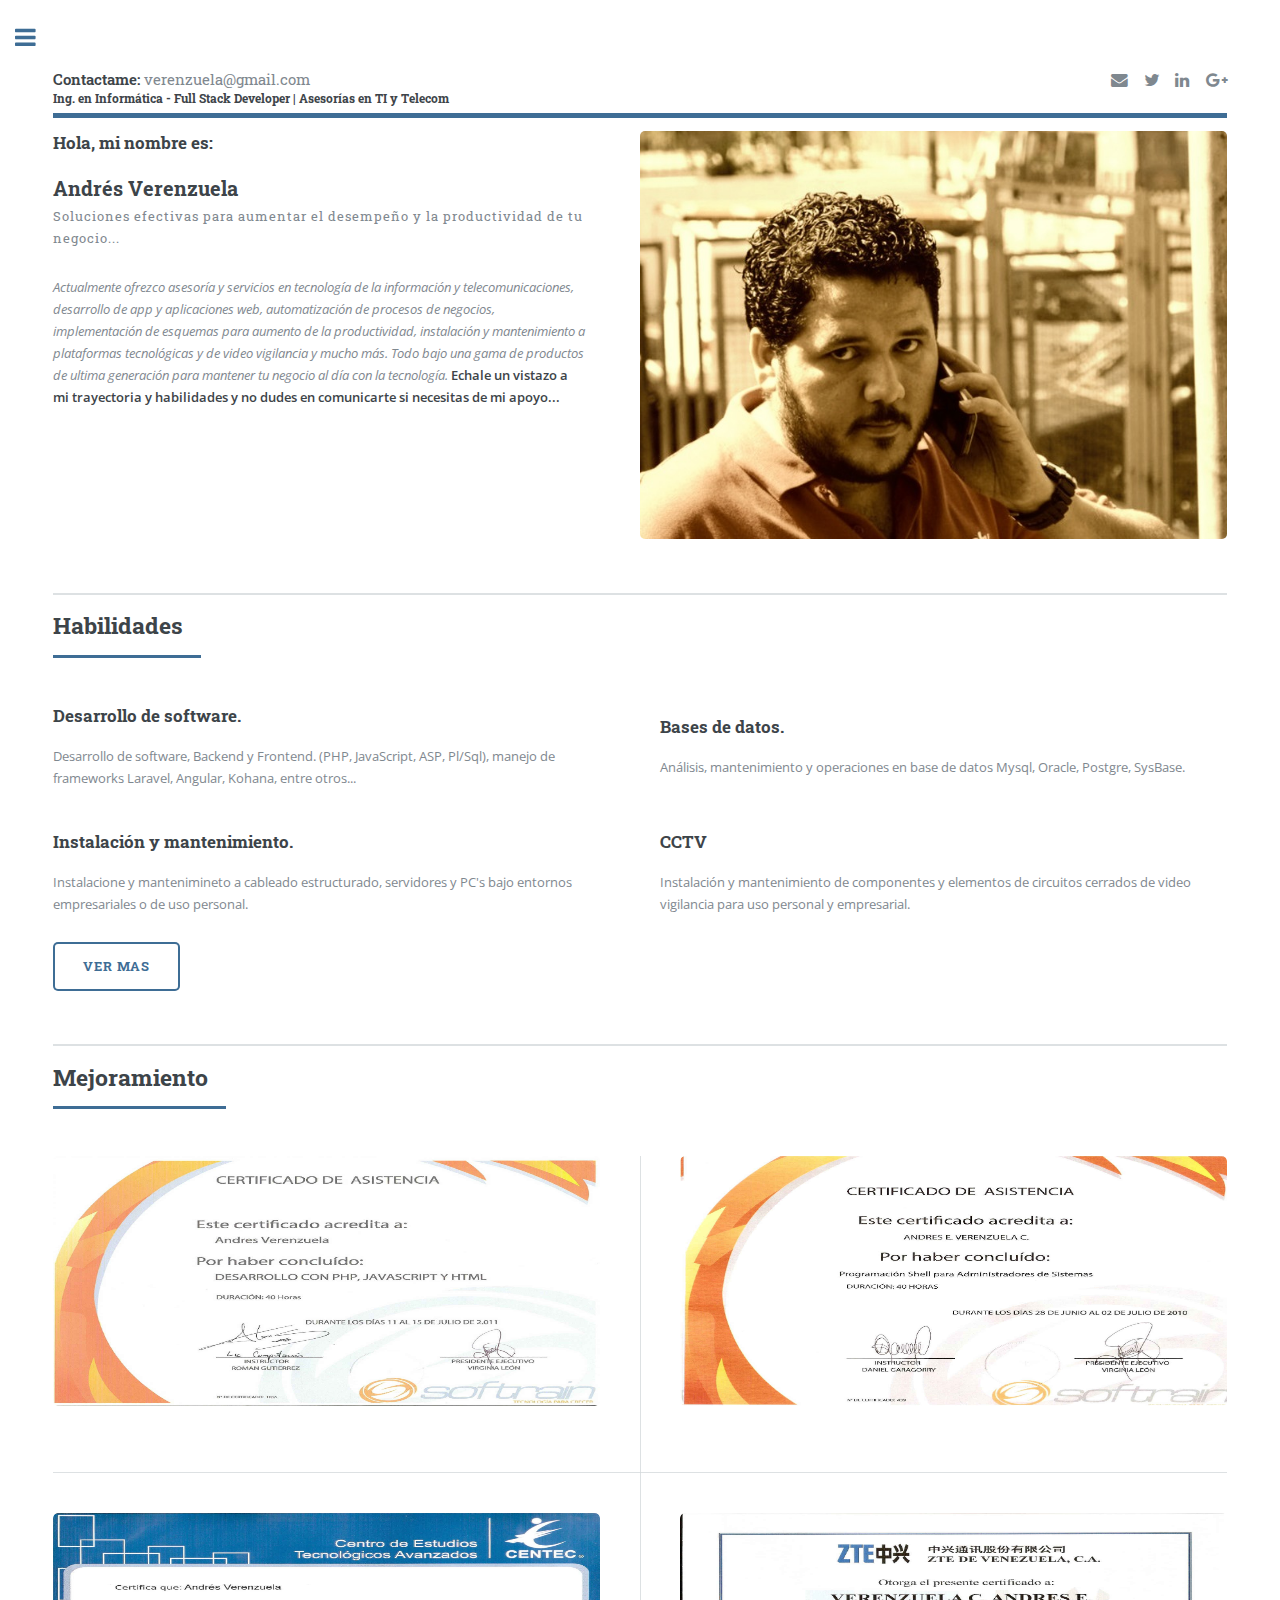
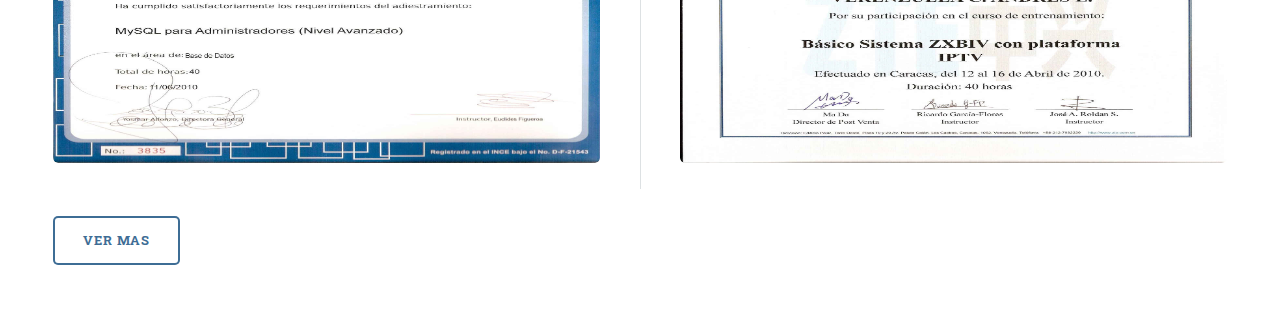
<file: index.html>
<!DOCTYPE HTML>
<html>
	<head>
		<title>Desarrollo Web | Andrés Verenzuela | Full Stack Dev - Asesoria TI</title>
		<meta charset="utf-8">
		
		<link rel="canonical" href="http://www.verenzuela.com"/>

		<meta name="google-site-verification" content="fvRqfNEPFhg21FWseMGrEbtJ2p6o_QXgXrHvNNXDogA" />

		<meta name="description" content="Servicios y soluciones para pequeña, mediana y grandes empresas, desarrollo de APP y sitios WEB, asesorias en Tecnología de la Información y Telecomunicaciones.">
		<meta name="keywords" content="developer,codigo,desarrollo,stack,fullstack,php,laravel,javascript,perfil,programador">
		<meta name="author" content="Andres verenzuela">
		<meta name="viewport" content="width=device-width, initial-scale=1, shrink-to-fit=no">

		<!--[if lte IE 8]><script src="assets/js/ie/html5shiv.js"></script><![endif]-->
		<link rel="stylesheet" href="assets/css/main.css" />
		<!--[if lte IE 9]><link rel="stylesheet" href="assets/css/ie9.css" /><![endif]-->
		<!--[if lte IE 8]><link rel="stylesheet" href="assets/css/ie8.css" /><![endif]-->

		<link rel="shortcut icon" href="/portfolio/images/favicon/favicon-32x32.png" type="image/x-icon">

		<link rel="apple-touch-icon" sizes="57x57" href="/portfolio/images/favicon/apple-icon-57x57.png">
		<link rel="apple-touch-icon" sizes="60x60" href="/portfolio/images/favicon/apple-icon-60x60.png">
		<link rel="apple-touch-icon" sizes="72x72" href="/portfolio/images/favicon/apple-icon-72x72.png">
		<link rel="apple-touch-icon" sizes="76x76" href="/portfolio/images/favicon/apple-icon-76x76.png">
		<link rel="apple-touch-icon" sizes="114x114" href="/portfolio/images/favicon/apple-icon-114x114.png">
		<link rel="apple-touch-icon" sizes="120x120" href="/portfolio/images/favicon/apple-icon-120x120.png">
		<link rel="apple-touch-icon" sizes="144x144" href="/portfolio/images/favicon/apple-icon-144x144.png">
		<link rel="apple-touch-icon" sizes="152x152" href="/portfolio/images/favicon/apple-icon-152x152.png">
		<link rel="apple-touch-icon" sizes="180x180" href="/portfolio/images/favicon/apple-icon-180x180.png">
		<link rel="icon" type="image/png" sizes="192x192"  href="/portfolio/images/favicon/android-icon-192x192.png">
		<link rel="icon" type="image/png" sizes="32x32" href="/portfolio/images/favicon/favicon-32x32.png">
		<link rel="icon" type="image/png" sizes="96x96" href="/portfolio/images/favicon/favicon-96x96.png">
		<link rel="icon" type="image/png" sizes="16x16" href="/portfolio/images/favicon/favicon-16x16.png">
		<link rel="manifest" href="/portfolio/images/favicon/manifest.json">
		<meta name="msapplication-TileColor" content="#ffffff">
		<meta name="msapplication-TileImage" content="/portfolio/images/favicon/ms-icon-144x144.png">
		<meta name="theme-color" content="#ffffff">

		<!-- Google Tag Manager -->
		<script>(function(w,d,s,l,i){w[l]=w[l]||[];w[l].push({'gtm.start':
		new Date().getTime(),event:'gtm.js'});var f=d.getElementsByTagName(s)[0],
		j=d.createElement(s),dl=l!='dataLayer'?'&l='+l:'';j.async=true;j.src=
		'https://www.googletagmanager.com/gtm.js?id='+i+dl;f.parentNode.insertBefore(j,f);
		})(window,document,'script','dataLayer','GTM-TP9QKR4');</script>
		<!-- End Google Tag Manager -->
		
		<!-- Global site tag (gtag.js) - Google Analytics -->
		<script async src="https://www.googletagmanager.com/gtag/js?id=UA-51143520-4"></script>
		<script>
		  window.dataLayer = window.dataLayer || [];
		  function gtag(){dataLayer.push(arguments);}
		  gtag('js', new Date());

		  gtag('config', 'UA-51143520-4');
		</script>

	</head>

	<body>
		<!-- Google Tag Manager (noscript) -->
		<noscript><iframe src="https://www.googletagmanager.com/ns.html?id=GTM-TP9QKR4"
		height="0" width="0" style="display:none;visibility:hidden"></iframe></noscript>
		<!-- End Google Tag Manager (noscript) -->

		<!-- Wrapper -->
			<div id="wrapper">

				<!-- Main -->
					<div id="main">
						<div class="inner">

							<!-- Header -->
								<header style="padding-bottom: 0;" id="header">
									<a href="mailto:verenzuela@gmail.com" class="logo"><strong>Contactame:</strong> verenzuela@gmail.com
										<h1 style="font-size: 12px;">Ing. en Informática - Full Stack Developer | Asesorías en TI y Telecom</h1>
									</a>
									<ul class="icons">
										<li><a target="_blank" href="mailto:verenzuela@gmail.com" class="icon fa-envelope"><span class="label">Correo</span></a></li>
										<li><a target="_blank" href="https://twitter.com/andres_elias" class="icon fa-twitter"><span class="label">Twitter</span></a></li>
										<li><a target="_blank" href="https://www.linkedin.com/in/verenzuela/" class="icon fa-linkedin"><span class="label">LinkedIn</span></a></li>
										<li><a target="_blank" href="https://plus.google.com/+Andr%C3%A9sVerenzuela" class="icon fa-google-plus"><span class="label">Google</span></a></li>
									</ul>
								</header>

							<!-- Banner -->
								<section id="banner">
									<div class="content">
										<header>
											<h3>Hola, mi nombre es:</h2>
											<h2 style="font-size: 20px; margin-bottom: 0.5em;">Andrés Verenzuela<br /></h2>
											<p style="text-transform: none;">Soluciones efectivas para aumentar el desempeño y la productividad de tu negocio...</p>
										</header>
										<p><span style="font-style: italic;">Actualmente ofrezco asesoría y servicios en tecnología de la información y telecomunicaciones, desarrollo de app y aplicaciones web, automatización de procesos de negocios, implementación de esquemas para aumento de la productividad, instalación y mantenimiento a plataformas tecnológicas y de video vigilancia y mucho más. Todo bajo una gama de productos de ultima generación para mantener tu negocio al día con la tecnología.</span> <strong>Echale un vistazo a mi trayectoria y habilidades y no dudes en comunicarte si necesitas de mi apoyo...</strong></p>
										
									</div>
									<span class="image object">
										<img alt="Andres Verenzuela" title="Andres Verenzuela" src="images/pic10_2.jpg" />
									</span>
								</section>

							<!-- Section -->
								<section>
									<header class="major">
										<h2>Habilidades</h2>
									</header>
									<div class="features">
										<article>
											<div class="content">
												<h3>Desarrollo de software.</h3>
												<p>Desarrollo de software, Backend y Frontend. (PHP, JavaScript, ASP, Pl/Sql), manejo de frameworks Laravel, Angular, Kohana, entre otros...</p>
											</div>
										</article>
										<article>
											<div class="content">
												<h3>Bases de datos.</h3>
												<p>Análisis, mantenimiento y operaciones en base de datos Mysql, Oracle, Postgre, SysBase.</p>
											</div>
										</article>
										<article>
											<div class="content">
												<h3>Instalación y mantenimiento.</h3>
												<p>Instalacione y mantenimineto a cableado estructurado, servidores y PC's bajo entornos empresariales o de uso personal.</p>
											</div>
										</article>
										<article>
											<div class="content">
												<h3>CCTV</h3>
												<p>Instalación y mantenimiento de componentes y elementos de circuitos cerrados de video vigilancia para uso personal y empresarial.</p>
											</div>
										</article>
									</div>
									<ul class="actions">
										<li><a href="habilidades.html" class="button big">Ver Mas</a></li>
									</ul>
								</section>


							<!-- Section -->
								<section>
									<header class="major">
										<h2>Mejoramiento</h2>
									</header>

									<div class="posts">
										<article>
											<a href="#" class="image"><img alt="certificado desarrollo php" title="Certificado desarrollo PHP" src="images/soportes/jpg/14_certificado_desarrollo_php.jpg" width="auto" height="250" style="cursor: pointer;"/></a>
											
										</article>
										<article>
											<a href="#" class="image"><img alt="certificado programcion shell" title="Certificado programacion Shell" src="images/soportes/jpg/13_certificado_programacion_shell.jpg" width="auto" height="250" style="cursor: pointer;"/></a>
											
										</article>
										<article>
											<a href="#" class="image"><img alt="certificado administracion mysql" title="Certificado administracion MySql" src="images/soportes/jpg/12_certificado_administracion_mysql.jpg" width="auto" height="250" style="cursor: pointer;"/></a>
											
										</article>
										<article>
											<a href="#" class="image"><img alt="certificaco sistemas iptv" title="Certificado sistemas IPTv" src="images/soportes/jpg/11_certificado_sistemas_iptv.jpg" width="auto" height="250" style="cursor: pointer;"/></a>
											
										</article>
									</div>
									<ul class="actions">
										<li><a href="mejoramiento.html" class="button big">Ver Mas</a></li>
									</ul>
								</section>

						</div>
					</div>

				<!-- Sidebar -->
					<div id="sidebar" style="width: 270px;">
						
						<div class="inner" style="width: 270px;">

							<!-- Search -->
								<!--section id="search" class="alt">
									<form method="post" action="#">
										<input type="text" name="query" id="query" placeholder="Buscar" />
									</form>
								</section-->
								

							<!-- Menu -->
								<nav id="menu">
									<header class="major">
										<a href="/" style="border: none;"><img alt="logo andres verenzuela" title="Andres Verenzuela" src="images/logo_5.jpg" style="border: none"></a>
									</header>
									<ul>
										<li><a href="/"><strong>Inicio</strong></a></li>
										<li><a href="formacion.html">Formación</a></li>
										<li><a href="habilidades.html">Habilidades</a></li>
										<li><a href="mejoramiento.html">Mejoramiento</a></li>
										<li><a href="contacto.html">Contacto</a></li>
										<li><a href="acerca_de_mi.html">Acerca de mi</a></li>
										<li><a href="clientes.html">Clientes</a></li>


									</ul>
								</nav>

							<!-- Section -->
								<section>
									<header class="major">
										<h2>Contactame:</h2>
									</header>
									<p>Quito - Ecuador</p>
									<ul class="contact">
										
										<li class="fa-phone"><a target="_blank" href="tel:593983802397">+593 98 380 2397</a></li>
										<li class="fa-whatsapp"><a target="_blank" href="https://wa.me/593962981079">+593 96 298 1079</a></li>
										<li class="fa-envelope-o"><a href="mailto:verenzuela@gmail.com">verenzuela@gmail.com</a></li>
										<li class="fa-twitter"><a href="https://twitter.com/andres_elias">Twitter</a></li>
										<li class="fa-linkedin-square"><a target="_blank" href="https://www.linkedin.com/in/verenzuela/">LinkedIn</a></li>
										<li class="fa-google-plus"><a target="_blank" href="https://plus.google.com/+Andr%C3%A9sVerenzuela">Google</a></li>

										<li class="fa-home">170605 Av. Simón Bolivar, Quito</li>
									</ul>
								</section>

							<!-- Footer -->
								<footer id="footer">
									<p class="copyright">&copy; Andrés Verenzuela. Todos los derechos reservados. </p>
								</footer>

						</div>
					</div>

			</div>

		<!-- Scripts -->
			<script src="assets/js/jquery.min.js"></script>
			<script src="assets/js/skel.min.js"></script>
			<script src="assets/js/util.js"></script>
			<!--[if lte IE 8]><script src="assets/js/ie/respond.min.js"></script><![endif]-->
			<script src="assets/js/main.js"></script>

	</body>
</html>
</file>
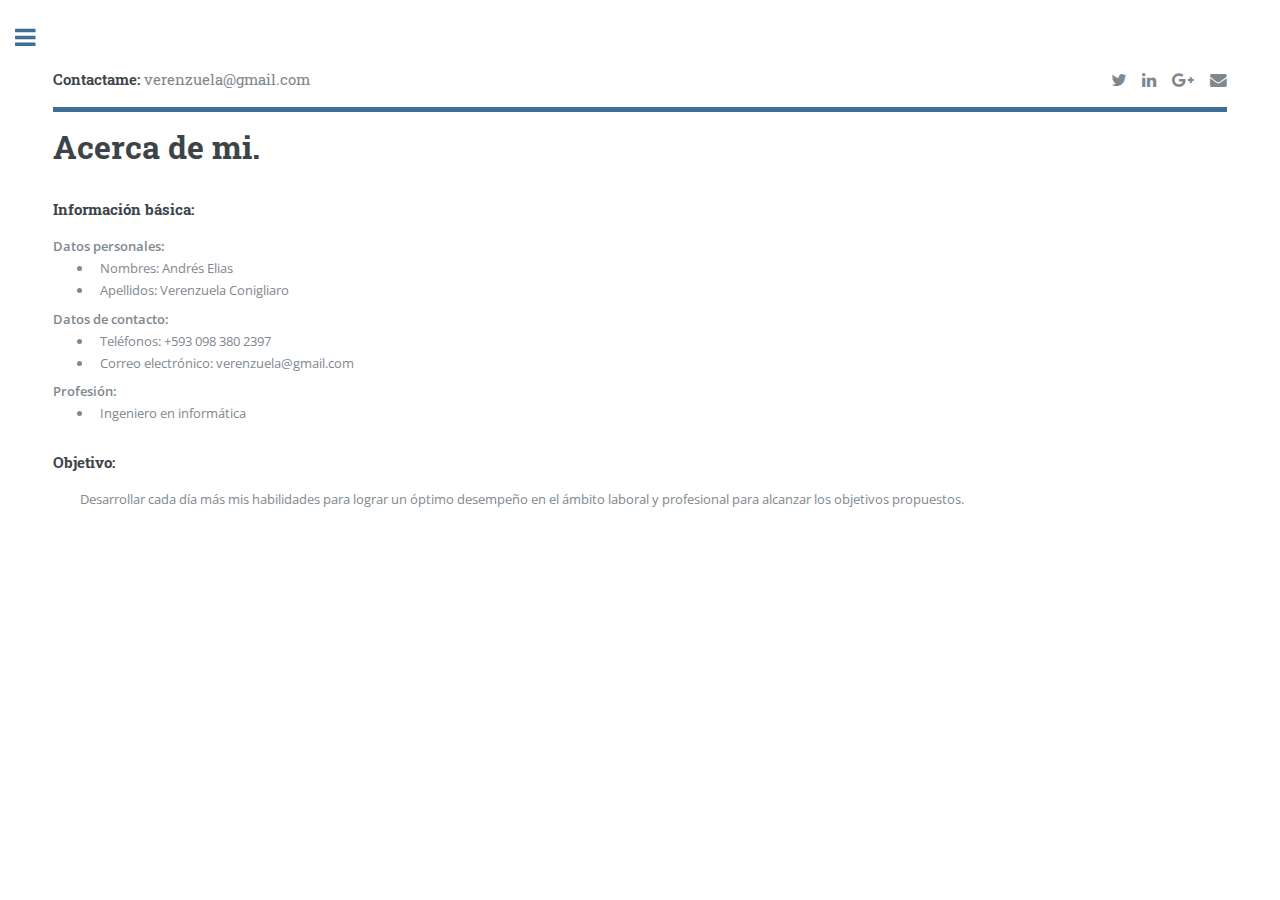
<file: acerca_de_mi.html>
<!DOCTYPE HTML>
<html>
	<head>
		<title>Andres Elias Verenzuela Conigliaro</title>
		<meta charset="utf-8">

		<link rel="canonical" href="http://andres.verenzuela.com/acerca_de_mi.html"/>
		
		<meta name="description" content="Servicios y soluciones para pequeña, mediana y grandes empresas, desarrollo de APP y sitios WEB, asesorias en Tecnología de la Información y Telecomunicaciones.">
		<meta name="keywords" content="developer,codigo,desarrollo,stack,fullstack,php,laravel,javascript,perfil,programador">
		<meta name="author" content="Andres verenzuela">
		<meta name="viewport" content="width=device-width, initial-scale=1, shrink-to-fit=no">

		<!--[if lte IE 8]><script src="assets/js/ie/html5shiv.js"></script><![endif]-->
		<link rel="stylesheet" href="assets/css/main.css" />
		<!--[if lte IE 9]><link rel="stylesheet" href="assets/css/ie9.css" /><![endif]-->
		<!--[if lte IE 8]><link rel="stylesheet" href="assets/css/ie8.css" /><![endif]-->

		<link rel="shortcut icon" href="/portfolio/images/favicon/favicon-32x32.png" type="image/x-icon">

		<link rel="apple-touch-icon" sizes="57x57" href="/portfolio/images/favicon/apple-icon-57x57.png">
		<link rel="apple-touch-icon" sizes="60x60" href="/portfolio/images/favicon/apple-icon-60x60.png">
		<link rel="apple-touch-icon" sizes="72x72" href="/portfolio/images/favicon/apple-icon-72x72.png">
		<link rel="apple-touch-icon" sizes="76x76" href="/portfolio/images/favicon/apple-icon-76x76.png">
		<link rel="apple-touch-icon" sizes="114x114" href="/portfolio/images/favicon/apple-icon-114x114.png">
		<link rel="apple-touch-icon" sizes="120x120" href="/portfolio/images/favicon/apple-icon-120x120.png">
		<link rel="apple-touch-icon" sizes="144x144" href="/portfolio/images/favicon/apple-icon-144x144.png">
		<link rel="apple-touch-icon" sizes="152x152" href="/portfolio/images/favicon/apple-icon-152x152.png">
		<link rel="apple-touch-icon" sizes="180x180" href="/portfolio/images/favicon/apple-icon-180x180.png">
		<link rel="icon" type="image/png" sizes="192x192"  href="/portfolio/images/favicon/android-icon-192x192.png">
		<link rel="icon" type="image/png" sizes="32x32" href="/portfolio/images/favicon/favicon-32x32.png">
		<link rel="icon" type="image/png" sizes="96x96" href="/portfolio/images/favicon/favicon-96x96.png">
		<link rel="icon" type="image/png" sizes="16x16" href="/portfolio/images/favicon/favicon-16x16.png">
		<link rel="manifest" href="/portfolio/images/favicon/manifest.json">
		<meta name="msapplication-TileColor" content="#ffffff">
		<meta name="msapplication-TileImage" content="/portfolio/images/favicon/ms-icon-144x144.png">
		<meta name="theme-color" content="#ffffff">

		<!-- Global site tag (gtag.js) - Google Analytics -->
		<script async src="https://www.googletagmanager.com/gtag/js?id=UA-51143520-4"></script>
		<script>
		  window.dataLayer = window.dataLayer || [];
		  function gtag(){dataLayer.push(arguments);}
		  gtag('js', new Date());

		  gtag('config', 'UA-51143520-4');
		</script>


	</head>
	<style type="text/css">
		
		dl dt {
		    margin: 0 0 0 0!important;
		}

		dd ul {
		    margin: 0 0 0.5em 0;
		}

	</style>
	<body>

		<!-- Wrapper -->
			<div id="wrapper">

				<!-- Main -->
					<div id="main">
						<div class="inner">

							<!-- Header -->
								<header id="header">
									<a href="mailto:verenzuela@gmail.com" class="logo"><strong>Contactame:</strong> verenzuela@gmail.com</a>
									<ul class="icons">
										<li><a target="_blank" href="https://twitter.com/andres_elias" class="icon fa-twitter"><span class="label">Twitter</span></a></li>
										<li><a target="_blank" href="https://www.linkedin.com/in/verenzuela/" class="icon fa-linkedin"><span class="label">LinkedIn</span></a></li>
										<li><a target="_blank" href="https://plus.google.com/+Andr%C3%A9sVerenzuela" class="icon fa-google-plus"><span class="label">Google</span></a></li>
										<li><a target="_blank" href="mailto:verenzuela@gmail.com" class="icon fa-envelope"><span class="label">Correo</span></a></li>
									</ul>
								</header>

							

								<section>
									<header class="main">
										<h1 style="font-size: 32px;">Acerca de mi.</h1>
									</header>

									<h4>Información básica:</h4>
									<dl>
										<dt>Datos personales:</dt>
										<dd>
											<ul>
												<li>Nombres: Andrés Elias</li>
												<li>Apellidos: Verenzuela Conigliaro</li>
											</ul>
										</dd>

										<dt>Datos de contacto:</dt>
										<dd>
											<ul>
												<li>Teléfonos: +593 098 380 2397</li>
												<li>Correo electrónico: verenzuela@gmail.com</li>
											</ul>
										</dd>
										<dt>Profesión:</dt>
										<dd>
											<ul>
												<li>Ingeniero en informática</li>
											</ul>
										</dd>
									</dl>

									<h4>Objetivo:</h4>
									<dl>
										<dd>
											<p>Desarrollar cada día más mis habilidades para lograr un óptimo desempeño en el ámbito laboral y profesional para alcanzar los objetivos propuestos.</p>
										</dd>
									</dl>

									



								</section>



							
						</div>
					</div>

				<!-- Sidebar -->
					<div id="sidebar" style="width: 270px;">
						
						<div class="inner" style="width: 270px;">

							<!-- Search -->
								<!--section id="search" class="alt">
									<form method="post" action="#">
										<input type="text" name="query" id="query" placeholder="Buscar" />
									</form>
								</section-->
								

							<!-- Menu -->
								<nav id="menu">
									<header class="major">
										<a href="/" style="border: none;"><img src="images/logo_5.jpg" style="border: none"></a>
									</header>
									<ul>
										<li><a href="/">Inicio</a></li>
										<li><a href="formacion.html">Formación</a></li>
										<li><a href="habilidades.html">Habilidades</a></li>
										<li><a href="mejoramiento.html">Mejoramiento</a></li>
										<li><a href="contacto.html">Contacto</a></li>
										<li><a href="acerca_de_mi.html"><strong>Acerca de mi</strong></a></li>
										<li><a href="clientes.html">Clientes</a></li>


									</ul>
								</nav>

							<!-- Section -->
								<section>
									<header class="major">
										<h2>Contactame:</h2>
									</header>
									<p>Quito - Ecuador</p>
									<ul class="contact">
										
										<li class="fa-phone"><a target="_blank" href="tel:593983802397">+593 98 380 2397</a></li>
										<li class="fa-whatsapp"><a target="_blank" href="https://wa.me/593962981079">+593 96 298 1079</a></li>
										<li class="fa-envelope-o"><a href="mailto:verenzuela@gmail.com">verenzuela@gmail.com</a></li>
										<li class="fa-twitter"><a href="https://twitter.com/andres_elias">Twitter</a></li>
										<li class="fa-linkedin-square"><a target="_blank" href="https://www.linkedin.com/in/verenzuela/">LinkedIn</a></li>
										<li class="fa-google-plus"><a target="_blank" href="https://plus.google.com/+Andr%C3%A9sVerenzuela">Google</a></li>

										<li class="fa-home">170605 Av. Simón Bolivar, Quito</li>
									</ul>
								</section>

							<!-- Footer -->
								<footer id="footer">
									<p class="copyright">&copy; Andrés Verenzuela. Todos los derechos reservados. </p>
								</footer>

						</div>
					</div>

			</div>

		<!-- Scripts -->
			<script src="assets/js/jquery.min.js"></script>
			<script src="assets/js/skel.min.js"></script>
			<script src="assets/js/util.js"></script>
			<!--[if lte IE 8]><script src="assets/js/ie/respond.min.js"></script><![endif]-->
			<script src="assets/js/main.js"></script>

	</body>
</html>
</file>
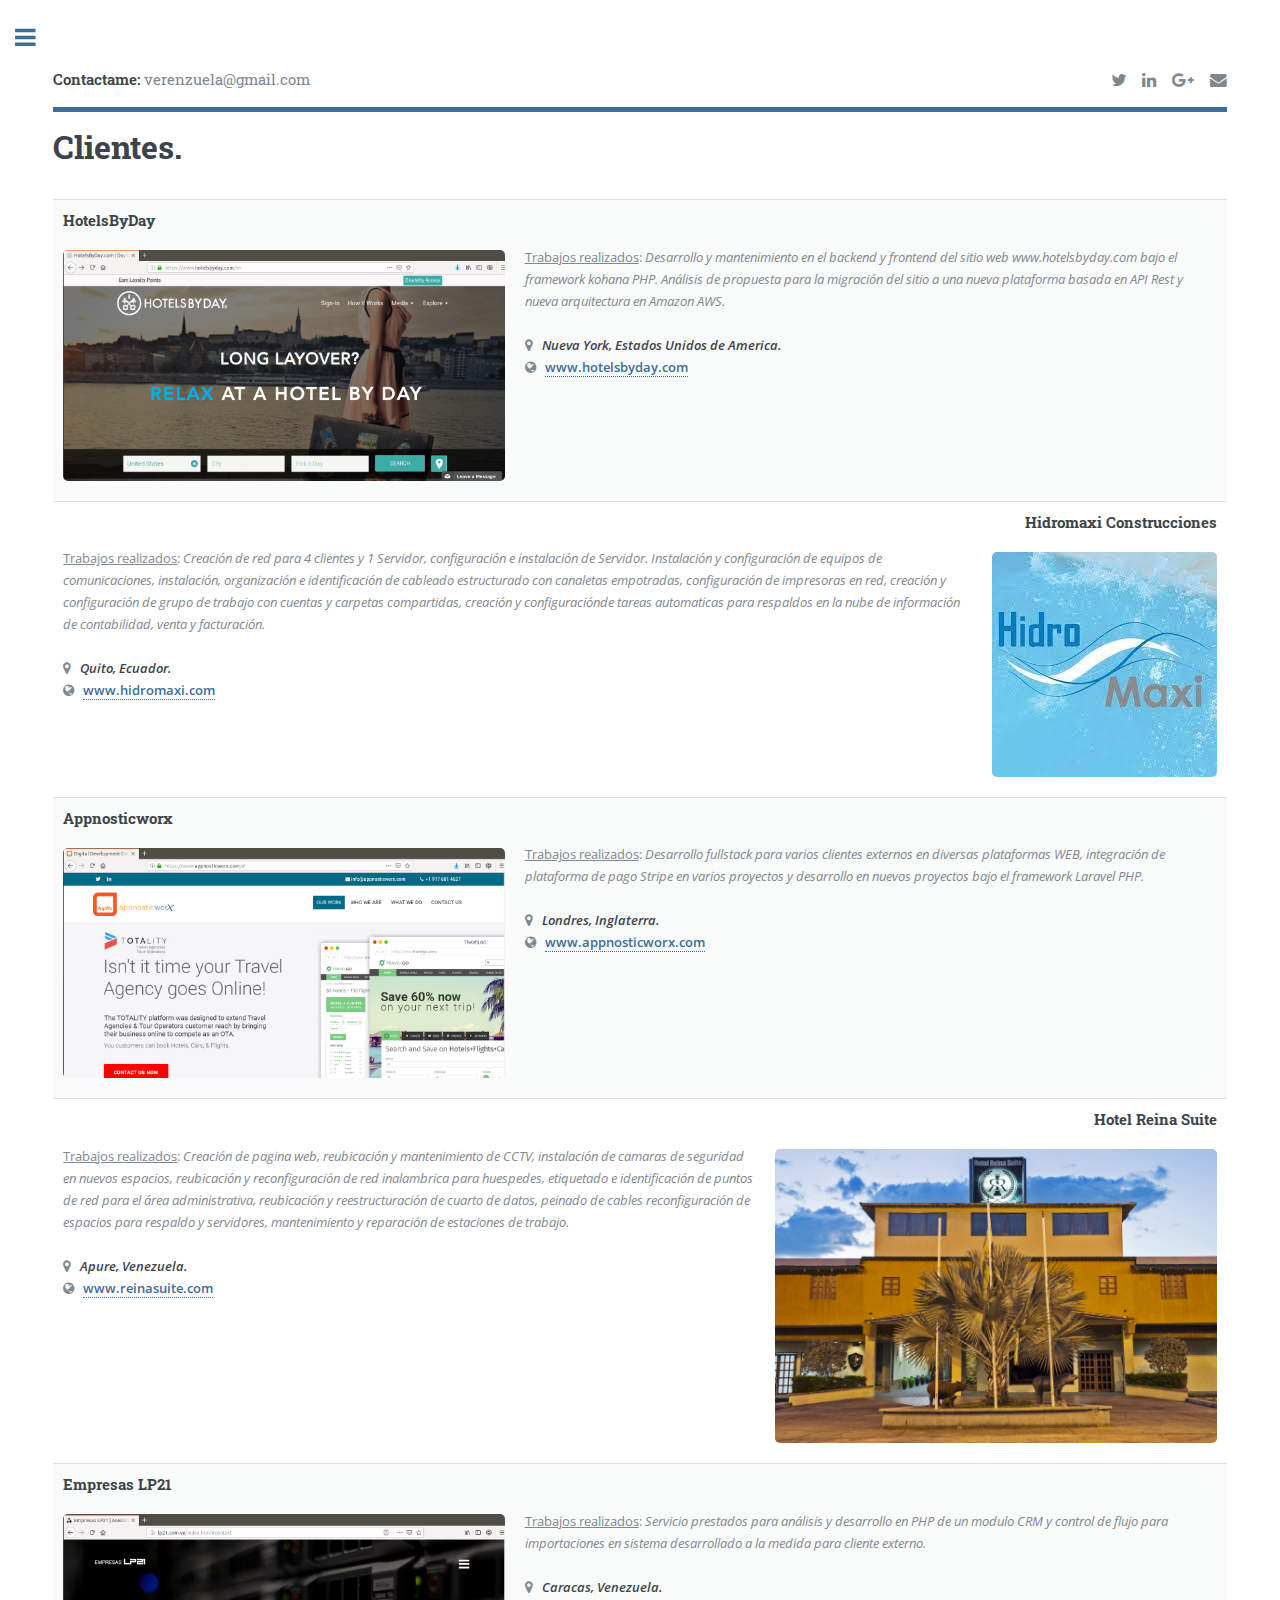
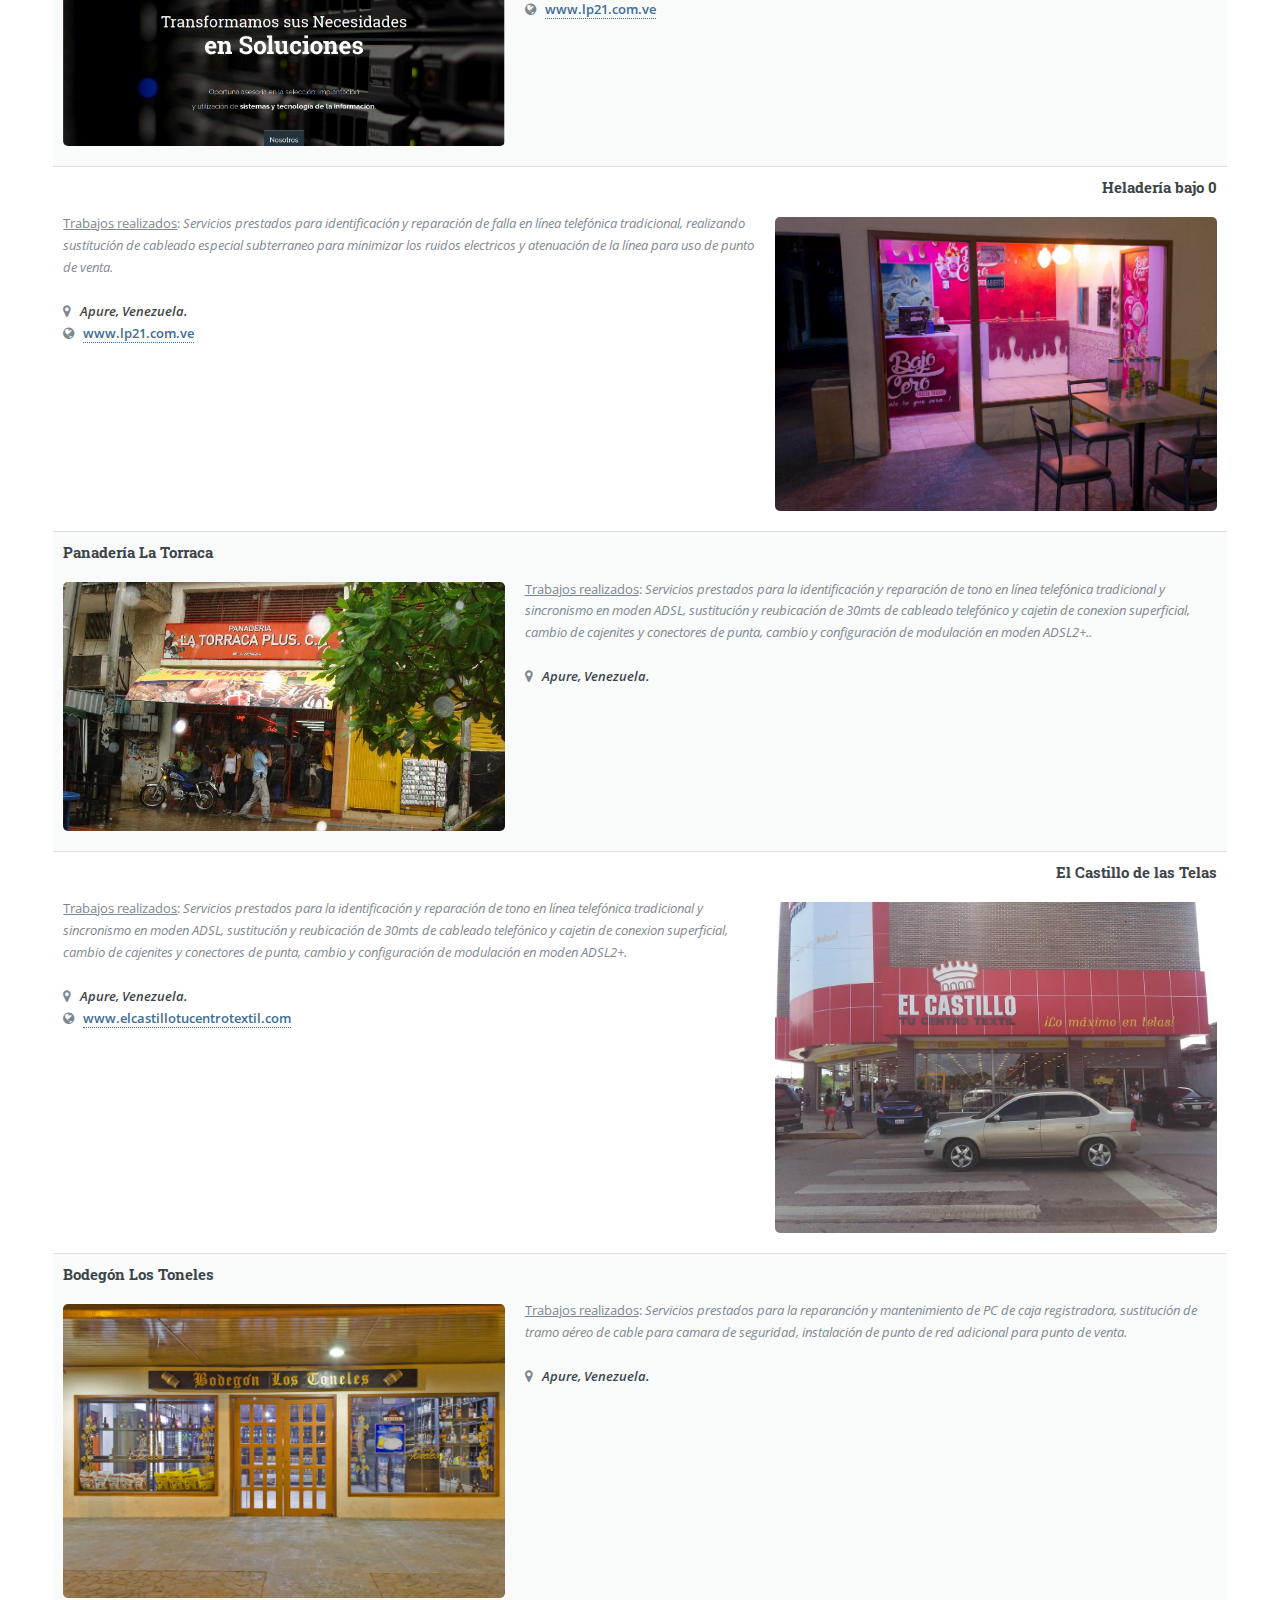
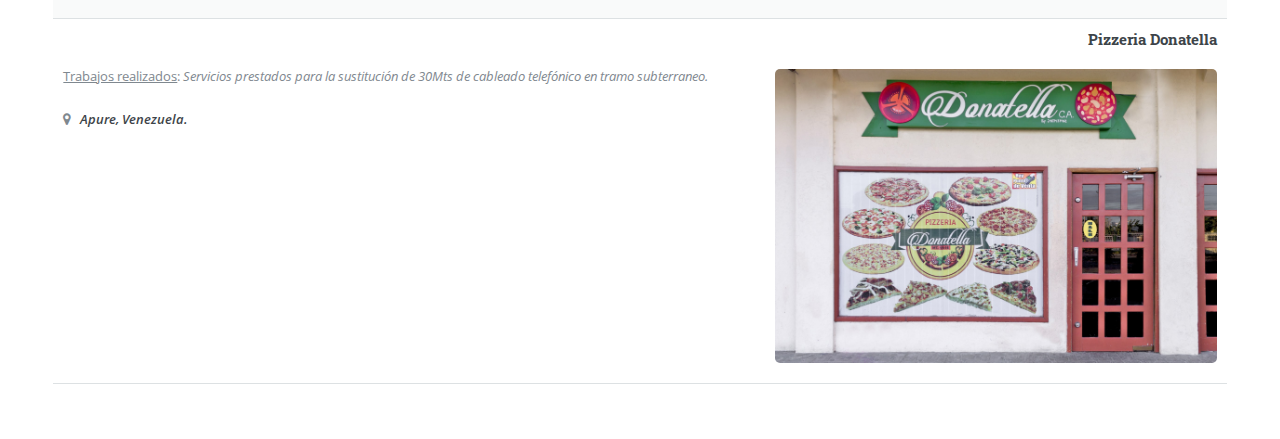
<file: clientes.html>
<!DOCTYPE HTML>
<html>
	<head>
		<title>Andres Elias Verenzuela Conigliaro</title>
		<meta charset="utf-8">

		<link rel="canonical" href="http://www.verenzuela.com/clientes.html"/>
		
		<meta name="description" content="Servicios y soluciones para pequeña, mediana y grandes empresas, desarrollo de APP y sitios WEB, asesorias en Tecnología de la Información y Telecomunicaciones.">
		<meta name="keywords" content="developer,codigo,desarrollo,stack,fullstack,php,laravel,javascript,perfil,programador">
		<meta name="author" content="Andres verenzuela">
		<meta name="viewport" content="width=device-width, initial-scale=1, shrink-to-fit=no">

		<!--[if lte IE 8]><script src="assets/js/ie/html5shiv.js"></script><![endif]-->
		<link rel="stylesheet" href="assets/css/main.css" />
		<!--[if lte IE 9]><link rel="stylesheet" href="assets/css/ie9.css" /><![endif]-->
		<!--[if lte IE 8]><link rel="stylesheet" href="assets/css/ie8.css" /><![endif]-->

		<link rel="shortcut icon" href="/portfolio/images/favicon/favicon-32x32.png" type="image/x-icon">

		<link rel="apple-touch-icon" sizes="57x57" href="/portfolio/images/favicon/apple-icon-57x57.png">
		<link rel="apple-touch-icon" sizes="60x60" href="/portfolio/images/favicon/apple-icon-60x60.png">
		<link rel="apple-touch-icon" sizes="72x72" href="/portfolio/images/favicon/apple-icon-72x72.png">
		<link rel="apple-touch-icon" sizes="76x76" href="/portfolio/images/favicon/apple-icon-76x76.png">
		<link rel="apple-touch-icon" sizes="114x114" href="/portfolio/images/favicon/apple-icon-114x114.png">
		<link rel="apple-touch-icon" sizes="120x120" href="/portfolio/images/favicon/apple-icon-120x120.png">
		<link rel="apple-touch-icon" sizes="144x144" href="/portfolio/images/favicon/apple-icon-144x144.png">
		<link rel="apple-touch-icon" sizes="152x152" href="/portfolio/images/favicon/apple-icon-152x152.png">
		<link rel="apple-touch-icon" sizes="180x180" href="/portfolio/images/favicon/apple-icon-180x180.png">
		<link rel="icon" type="image/png" sizes="192x192"  href="/portfolio/images/favicon/android-icon-192x192.png">
		<link rel="icon" type="image/png" sizes="32x32" href="/portfolio/images/favicon/favicon-32x32.png">
		<link rel="icon" type="image/png" sizes="96x96" href="/portfolio/images/favicon/favicon-96x96.png">
		<link rel="icon" type="image/png" sizes="16x16" href="/portfolio/images/favicon/favicon-16x16.png">
		<link rel="manifest" href="/portfolio/images/favicon/manifest.json">
		<meta name="msapplication-TileColor" content="#ffffff">
		<meta name="msapplication-TileImage" content="/portfolio/images/favicon/ms-icon-144x144.png">
		<meta name="theme-color" content="#ffffff">

		<!-- Global site tag (gtag.js) - Google Analytics -->
		<script async src="https://www.googletagmanager.com/gtag/js?id=UA-51143520-4"></script>
		<script>
		  window.dataLayer = window.dataLayer || [];
		  function gtag(){dataLayer.push(arguments);}
		  gtag('js', new Date());

		  gtag('config', 'UA-51143520-4');
		</script>


	</head>
	<body>

		<!-- Wrapper -->
			<div id="wrapper">

				<!-- Main -->
					<div id="main">
						<div class="inner">

							<!-- Header -->
								<header id="header">
									<a href="mailto:verenzuela@gmail.com" class="logo"><strong>Contactame:</strong> verenzuela@gmail.com</a>
									<ul class="icons">
										<li><a target="_blank" href="https://twitter.com/andres_elias" class="icon fa-twitter"><span class="label">Twitter</span></a></li>
										<li><a target="_blank" href="https://www.linkedin.com/in/verenzuela/" class="icon fa-linkedin"><span class="label">LinkedIn</span></a></li>
										<li><a target="_blank" href="https://plus.google.com/+Andr%C3%A9sVerenzuela" class="icon fa-google-plus"><span class="label">Google</span></a></li>
										<li><a target="_blank" href="mailto:verenzuela@gmail.com" class="icon fa-envelope"><span class="label">Correo</span></a></li>
									</ul>
								</header>

							
								<section>
									<header class="main">
										<h1 style="font-size: 32px;">Clientes.</h1>
									</header>


									<table>
										<tbody>
											<tr>
												<td>
													<h4>HotelsByDay</h4>
													<p><span class="image left"><img src="images/hotelsbyday_home_page.jpg" alt="" /></span><span style="text-decoration: underline;">Trabajos realizados</span>: <span style="font-style: italic;">Desarrollo y mantenimiento en el backend y frontend del sitio web www.hotelsbyday.com bajo el framework kohana PHP. Análisis de propuesta para la migración del sitio a una nueva plataforma basada en API Rest y nueva arquitectura en Amazon AWS.</span>
													<br>
													<br>
													<i class="fa fa-map-marker" aria-hidden="true"></i> &nbsp; <strong style="font-style: italic;">Nueva York, Estados Unidos de America.</strong>
													<br>
													<i class="fa fa-globe" aria-hidden="true"></i> &nbsp; <strong><a target="_blank" href="http://www.hotelsbyday.com/">www.hotelsbyday.com</a></strong>
													</p>
												</td>
											</tr>
											<tr>
												<td>
													<h4 style="text-align: right;">Hidromaxi Construcciones</h4>
													<p><span class="image right"><img src="images/hidromaxi.jpeg" alt="" /></span><span style="text-decoration: underline;">Trabajos realizados</span>: <span style="font-style: italic;">Creación de red para 4 clientes y 1 Servidor, configuración e instalación de Servidor. Instalación y configuración de equipos de comunicaciones, instalación, organización e identificación de cableado estructurado con canaletas empotradas, configuración de impresoras en red, creación y configuración de grupo de trabajo con cuentas y carpetas compartidas, creación y configuraciónde tareas automaticas para respaldos en la nube de información de contabilidad, venta y facturación.</span>
													<br>
													<br>
													<i class="fa fa-map-marker" aria-hidden="true"></i> &nbsp; <strong style="font-style: italic;">Quito, Ecuador.</strong>
													<br>
													<i class="fa fa-globe" aria-hidden="true"></i> &nbsp; <strong><a target="_blank" href="http://www.hidromaxi.com/">www.hidromaxi.com</a></strong>
													</p>
												</td>
											</tr>
											<tr>
												<td>
													<h4>Appnosticworx</h4>
													<p><span class="image left"><img src="images/appnosticworx_home_page.jpg" alt="" /></span><span style="text-decoration: underline;">Trabajos realizados</span>: <span style="font-style: italic;">Desarrollo fullstack para varios clientes externos en diversas plataformas WEB, integración de plataforma de pago Stripe en varios proyectos y desarrollo en nuevos proyectos bajo el framework Laravel PHP.</span>
													<br>
													<br>
													<i class="fa fa-map-marker" aria-hidden="true"></i> &nbsp; <strong style="font-style: italic;">Londres, Inglaterra.</strong>
													<br>
													<i class="fa fa-globe" aria-hidden="true"></i> &nbsp; <strong><a target="_blank" href="http://www.appnosticworx.com/">www.appnosticworx.com</a></strong>
													</p>
												</td>
											</tr>
											<tr>
												<td>
													<h4 style="text-align: right;">Hotel Reina Suite</h4>
													<p><span class="image right"><img src="images/hotel_reina_suite_fachada_1.jpg" alt="" /></span><span style="text-decoration: underline;">Trabajos realizados</span>: <span style="font-style: italic;">Creación de pagina web, reubicación y mantenimiento de CCTV, instalación de camaras de seguridad en nuevos espacios, reubicación y reconfiguración de red inalambrica para huespedes, etiquetado e identificación de puntos de red para el área administrativa, reubicación y reestructuración de cuarto de datos, peinado de cables reconfiguración de espacios para respaldo y servidores, mantenimiento y reparación de estaciones de trabajo.</span>
													<br>
													<br>
													<i class="fa fa-map-marker" aria-hidden="true"></i> &nbsp; <strong style="font-style: italic;">Apure, Venezuela.</strong>
													<br>
													<i class="fa fa-globe" aria-hidden="true"></i> &nbsp; <strong><a target="_blank" href="http://www.reinasuite.com/">www.reinasuite.com</a></strong>
													</p>
												</td>
											</tr>
											<tr>
												<td>
													<h4>Empresas LP21</h4>
													<p><span class="image left"><img src="images/Lp21.png" alt="" /></span><span style="text-decoration: underline;">Trabajos realizados</span>: <span style="font-style: italic;">Servicio prestados para análisis y desarrollo en PHP de un modulo CRM y control de flujo para importaciones en sistema desarrollado a la medida para cliente externo.</span>
													<br>
													<br>
													<i class="fa fa-map-marker" aria-hidden="true"></i> &nbsp; <strong style="font-style: italic;">Caracas, Venezuela.</strong>
													<br>
													<i class="fa fa-globe" aria-hidden="true"></i> &nbsp; <strong><a target="_blank" href="http://lp21.com.ve/">www.lp21.com.ve</a></strong>
													</p>
												</td>
											</tr>
											<tr>
												<td>
													<h4 style="text-align: right;">Heladería bajo 0</h4>
													<p><span class="image right"><img src="images/heladeria_bajo_cero_1.jpg" alt="" /></span><span style="text-decoration: underline;">Trabajos realizados</span>: <span style="font-style: italic;">Servicios prestados para identificación y reparación de falla en línea telefónica tradicional, realizando sustitución de cableado especial subterraneo para minimizar los ruidos electricos y atenuación de la línea para uso de punto de venta.</span>
													<br>
													<br>
													<i class="fa fa-map-marker" aria-hidden="true"></i> &nbsp; <strong style="font-style: italic;">Apure, Venezuela.</strong>
													<br>
													<i class="fa fa-globe" aria-hidden="true"></i> &nbsp; <strong><a target="_blank" href="http://lp21.com.ve/">www.lp21.com.ve</a></strong>
													</p>
												</td>
											</tr>
											<tr>
												<td>
													<h4>Panadería La Torraca</h4>
													<p><span class="image left"><img src="images/panaderia_la_torraca_2.jpg" alt="" /></span><span style="text-decoration: underline;">Trabajos realizados</span>: <span style="font-style: italic;">Servicios prestados para la identificación y reparación de tono en línea telefónica tradicional y sincronismo en moden ADSL, sustitución y reubicación de 30mts de cableado telefónico y cajetin de conexion superficial, cambio de cajenites y conectores de punta, cambio y configuración de modulación en moden ADSL2+..</span>
													<br>
													<br>
													<i class="fa fa-map-marker" aria-hidden="true"></i> &nbsp; <strong style="font-style: italic;">Apure, Venezuela.</strong>									
													</p>
												</td>
											</tr>
											<tr>
												<td>
													<h4 style="text-align: right;">El Castillo de las Telas</h4>
													<p><span class="image right"><img src="images/el_castillo.jpg" alt="" /></span><span style="text-decoration: underline;">Trabajos realizados</span>: <span style="font-style: italic;">Servicios prestados para la identificación y reparación de tono en línea telefónica tradicional y sincronismo en moden ADSL, sustitución y reubicación de 30mts de cableado telefónico y cajetin de conexion superficial, cambio de cajenites y conectores de punta, cambio y configuración de modulación en moden ADSL2+.</span>
													<br>
													<br>
													<i class="fa fa-map-marker" aria-hidden="true"></i> &nbsp; <strong style="font-style: italic;">Apure, Venezuela.</strong>
													<br>
													<i class="fa fa-globe" aria-hidden="true"></i> &nbsp; <strong><a target="_blank" href="http://www.elcastillotucentrotextil.com/">www.elcastillotucentrotextil.com</a></strong>
													</p>
												</td>
											</tr>
											<tr>
												<td>
													<h4>Bodegón Los Toneles</h4>
													<p><span class="image left"><img src="images/bodegon_los_toneles_1.jpg" alt="" /></span><span style="text-decoration: underline;">Trabajos realizados</span>: <span style="font-style: italic;">Servicios prestados para la reparanción y mantenimiento de PC de caja registradora, sustitución de tramo aéreo de cable para camara de seguridad, instalación de punto de red adicional para punto de venta.</span>
													<br>
													<br>
													<i class="fa fa-map-marker" aria-hidden="true"></i> &nbsp; <strong style="font-style: italic;">Apure, Venezuela.</strong>
													<br>
													</p>
												</td>
											</tr>
											<tr>
												<td>
													<h4 style="text-align: right;">Pizzeria Donatella</h4>
													<p><span class="image right"><img src="images/pizzeria_donatella_1.jpg" alt="" /></span><span style="text-decoration: underline;">Trabajos realizados</span>: <span style="font-style: italic;">Servicios prestados para la sustitución de 30Mts de cableado telefónico en tramo subterraneo.</span>
													<br>
													<br>
													<i class="fa fa-map-marker" aria-hidden="true"></i> &nbsp; <strong style="font-style: italic;">Apure, Venezuela.</strong>
													<br>
													</p>
												</td>
											</tr>
										</tbody>
									</table>

								</section>
							
						</div>
					</div>

				<!-- Sidebar -->
					<div id="sidebar" style="width: 270px;">
						
						<div class="inner" style="width: 270px;">

							<!-- Search -->
								<!--section id="search" class="alt">
									<form method="post" action="#">
										<input type="text" name="query" id="query" placeholder="Buscar" />
									</form>
								</section-->
								

							<!-- Menu -->
								<nav id="menu">
									<header class="major">
										<a href="/" style="border: none;"><img src="images/logo_5.jpg" style="border: none"></a>
									</header>
									<ul>
										<li><a href="/">Inicio</a></li>
										<li><a href="formacion.html">Formación</a></li>
										<li><a href="habilidades.html">Habilidades</a></li>
										<li><a href="mejoramiento.html">Mejoramiento</a></li>
										<li><a href="contacto.html">Contacto</a></li>
										<li><a href="acerca_de_mi.html">Acerca de mi</a></li>
										<li><a href="clientes.html"><strong>Clientes</strong></a></li>
									</ul>
								</nav>

							<!-- Section -->
								<section>
									<header class="major">
										<h2>Contactame:</h2>
									</header>
									<p>Quito - Ecuador</p>
									<ul class="contact">
										
										<li class="fa-phone"><a target="_blank" href="tel:593983802397">+593 98 380 2397</a></li>
										<li class="fa-whatsapp"><a target="_blank" href="https://wa.me/593962981079">+593 96 298 1079</a></li>
										<li class="fa-envelope-o"><a href="mailto:verenzuela@gmail.com">verenzuela@gmail.com</a></li>
										<li class="fa-twitter"><a href="https://twitter.com/andres_elias">Twitter</a></li>
										<li class="fa-linkedin-square"><a target="_blank" href="https://www.linkedin.com/in/verenzuela/">LinkedIn</a></li>
										<li class="fa-google-plus"><a target="_blank" href="https://plus.google.com/+Andr%C3%A9sVerenzuela">Google</a></li>

										<li class="fa-home">170605 Av. Simón Bolivar, Quito</li>
									</ul>
								</section>

							<!-- Footer -->
								<footer id="footer">
									<p class="copyright">&copy; Andrés Verenzuela. Todos los derechos reservados. </p>
								</footer>

						</div>
					</div>

			</div>

		<!-- Scripts -->
			<script src="assets/js/jquery.min.js"></script>
			<script src="assets/js/skel.min.js"></script>
			<script src="assets/js/util.js"></script>
			<!--[if lte IE 8]><script src="assets/js/ie/respond.min.js"></script><![endif]-->
			<script src="assets/js/main.js"></script>

	</body>
</html>
</file>
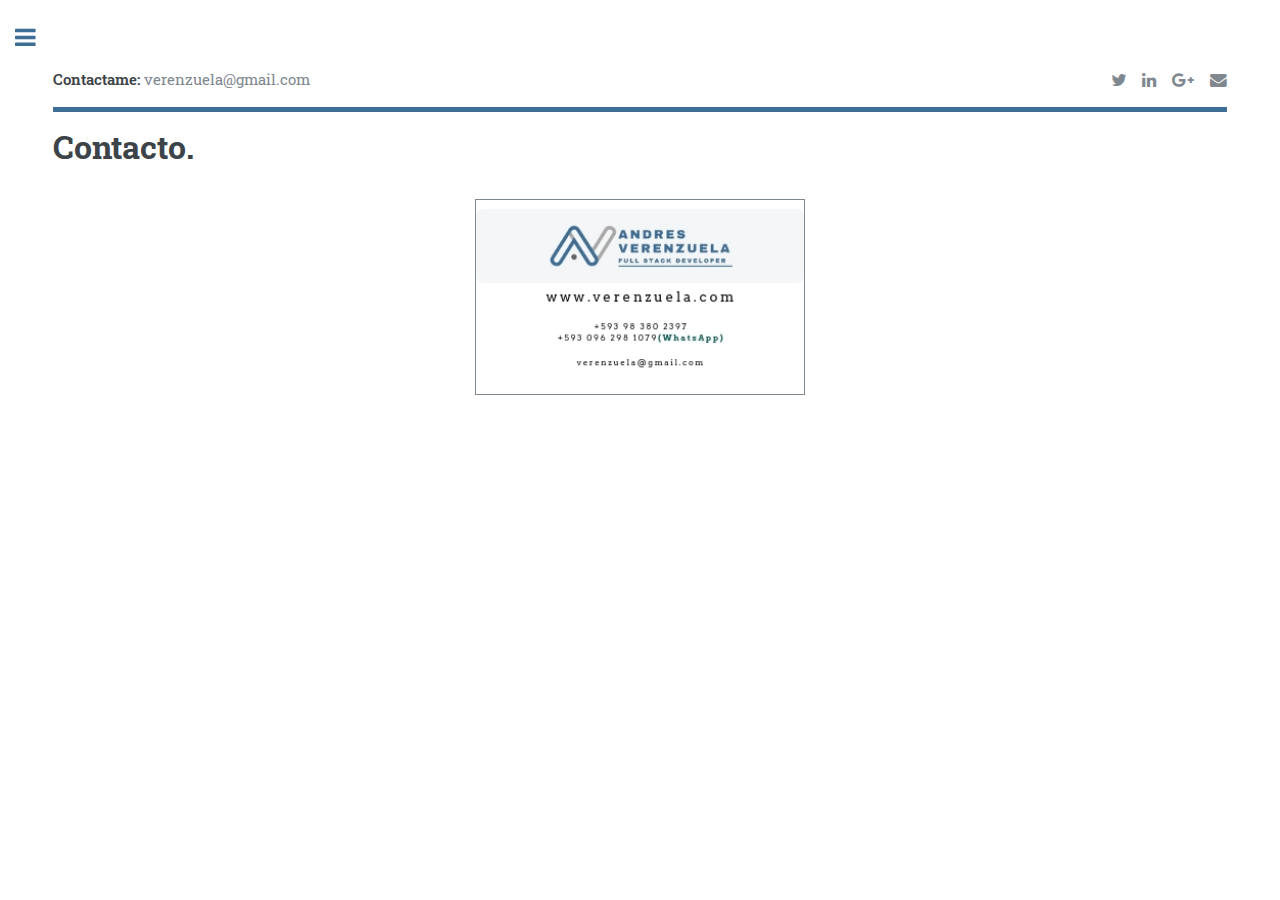
<file: contacto.html>
<!DOCTYPE HTML>
<html>
	<head>
		<title>Andres Elias Verenzuela Conigliaro</title>
		<meta charset="utf-8">

		<link rel="canonical" href="http://andres.verenzuela.com/contacto.html"/>
		
		<meta name="description" content="Servicios y soluciones para pequeña, mediana y grandes empresas, desarrollo de APP y sitios WEB, asesorias en Tecnología de la Información y Telecomunicaciones.">
		<meta name="keywords" content="developer,codigo,desarrollo,stack,fullstack,php,laravel,javascript,perfil,programador">
		<meta name="author" content="Andres verenzuela">
		<meta name="viewport" content="width=device-width, initial-scale=1, shrink-to-fit=no">

		<!--[if lte IE 8]><script src="assets/js/ie/html5shiv.js"></script><![endif]-->
		<link rel="stylesheet" href="assets/css/main.css" />
		<!--[if lte IE 9]><link rel="stylesheet" href="assets/css/ie9.css" /><![endif]-->
		<!--[if lte IE 8]><link rel="stylesheet" href="assets/css/ie8.css" /><![endif]-->

		<link rel="shortcut icon" href="/portfolio/images/favicon/favicon-32x32.png" type="image/x-icon">

		<link rel="apple-touch-icon" sizes="57x57" href="/portfolio/images/favicon/apple-icon-57x57.png">
		<link rel="apple-touch-icon" sizes="60x60" href="/portfolio/images/favicon/apple-icon-60x60.png">
		<link rel="apple-touch-icon" sizes="72x72" href="/portfolio/images/favicon/apple-icon-72x72.png">
		<link rel="apple-touch-icon" sizes="76x76" href="/portfolio/images/favicon/apple-icon-76x76.png">
		<link rel="apple-touch-icon" sizes="114x114" href="/portfolio/images/favicon/apple-icon-114x114.png">
		<link rel="apple-touch-icon" sizes="120x120" href="/portfolio/images/favicon/apple-icon-120x120.png">
		<link rel="apple-touch-icon" sizes="144x144" href="/portfolio/images/favicon/apple-icon-144x144.png">
		<link rel="apple-touch-icon" sizes="152x152" href="/portfolio/images/favicon/apple-icon-152x152.png">
		<link rel="apple-touch-icon" sizes="180x180" href="/portfolio/images/favicon/apple-icon-180x180.png">
		<link rel="icon" type="image/png" sizes="192x192"  href="/portfolio/images/favicon/android-icon-192x192.png">
		<link rel="icon" type="image/png" sizes="32x32" href="/portfolio/images/favicon/favicon-32x32.png">
		<link rel="icon" type="image/png" sizes="96x96" href="/portfolio/images/favicon/favicon-96x96.png">
		<link rel="icon" type="image/png" sizes="16x16" href="/portfolio/images/favicon/favicon-16x16.png">
		<link rel="manifest" href="/portfolio/images/favicon/manifest.json">
		<meta name="msapplication-TileColor" content="#ffffff">
		<meta name="msapplication-TileImage" content="/portfolio/images/favicon/ms-icon-144x144.png">
		<meta name="theme-color" content="#ffffff">

		<!-- Global site tag (gtag.js) - Google Analytics -->
		<script async src="https://www.googletagmanager.com/gtag/js?id=UA-51143520-4"></script>
		<script>
		  window.dataLayer = window.dataLayer || [];
		  function gtag(){dataLayer.push(arguments);}
		  gtag('js', new Date());

		  gtag('config', 'UA-51143520-4');
		</script>


	</head>
	<body>

		<!-- Wrapper -->
			<div id="wrapper">

				<!-- Main -->
					<div id="main">
						<div class="inner">

							<!-- Header -->
								<header id="header">
									<a href="mailto:verenzuela@gmail.com" class="logo"><strong>Contactame:</strong> verenzuela@gmail.com</a>
									<ul class="icons">
										<li><a target="_blank" href="https://twitter.com/andres_elias" class="icon fa-twitter"><span class="label">Twitter</span></a></li>
										<li><a target="_blank" href="https://www.linkedin.com/in/verenzuela/" class="icon fa-linkedin"><span class="label">LinkedIn</span></a></li>
										<li><a target="_blank" href="https://plus.google.com/+Andr%C3%A9sVerenzuela" class="icon fa-google-plus"><span class="label">Google</span></a></li>
										<li><a target="_blank" href="mailto:verenzuela@gmail.com" class="icon fa-envelope"><span class="label">Correo</span></a></li>
									</ul>
								</header>

							
								<section>
									<header class="main">
										<h1 style="font-size: 32px;">Contacto.</h1>
									</header>

									<div style="text-align: center;">
										<img src="images/www.verenzuela.com.jpg" style="border: solid 1px; width: 330px;">
									</div>
									


								</section>




							
						</div>
					</div>

				<!-- Sidebar -->
					<div id="sidebar" style="width: 270px;">
						
						<div class="inner" style="width: 270px;">

							<!-- Search -->
								<!--section id="search" class="alt">
									<form method="post" action="#">
										<input type="text" name="query" id="query" placeholder="Buscar" />
									</form>
								</section-->
								

							<!-- Menu -->
								<nav id="menu">
									<header class="major">
										<a href="/" style="border: none;"><img src="images/logo_5.jpg" style="border: none"></a>
									</header>
									<ul>
										<li><a href="/">Inicio</a></li>
										<li><a href="formacion.html">Formación</a></li>
										<li><a href="habilidades.html">Habilidades</a></li>
										<li><a href="mejoramiento.html">Mejoramiento</a></li>
										<li><a href="contacto.html"><strong>Contacto</strong></a></li>
										<li><a href="acerca_de_mi.html">Acerca de mi</a></li>
										<li><a href="clientes.html">Clientes</a></li>


									</ul>
								</nav>

							<!-- Section -->
								<section>
									<header class="major">
										<h2>Contactame:</h2>
									</header>
									<p>Quito - Ecuador</p>
									<ul class="contact">
										
										<li class="fa-phone"><a target="_blank" href="tel:593983802397">+593 98 380 2397</a></li>
										<li class="fa-whatsapp"><a target="_blank" href="https://wa.me/593962981079">+593 96 298 1079</a></li>
										<li class="fa-envelope-o"><a href="mailto:verenzuela@gmail.com">verenzuela@gmail.com</a></li>
										<li class="fa-twitter"><a href="https://twitter.com/andres_elias">Twitter</a></li>
										<li class="fa-linkedin-square"><a target="_blank" href="https://www.linkedin.com/in/verenzuela/">LinkedIn</a></li>
										<li class="fa-google-plus"><a target="_blank" href="https://plus.google.com/+Andr%C3%A9sVerenzuela">Google</a></li>

										<li class="fa-home">170605 Av. Simón Bolivar, Quito</li>
									</ul>
								</section>

							<!-- Footer -->
								<footer id="footer">
									<p class="copyright">&copy; Andrés Verenzuela. Todos los derechos reservados. </p>
								</footer>

						</div>
					</div>

			</div>

		<!-- Scripts -->
			<script src="assets/js/jquery.min.js"></script>
			<script src="assets/js/skel.min.js"></script>
			<script src="assets/js/util.js"></script>
			<!--[if lte IE 8]><script src="assets/js/ie/respond.min.js"></script><![endif]-->
			<script src="assets/js/main.js"></script>

	</body>
</html>
</file>
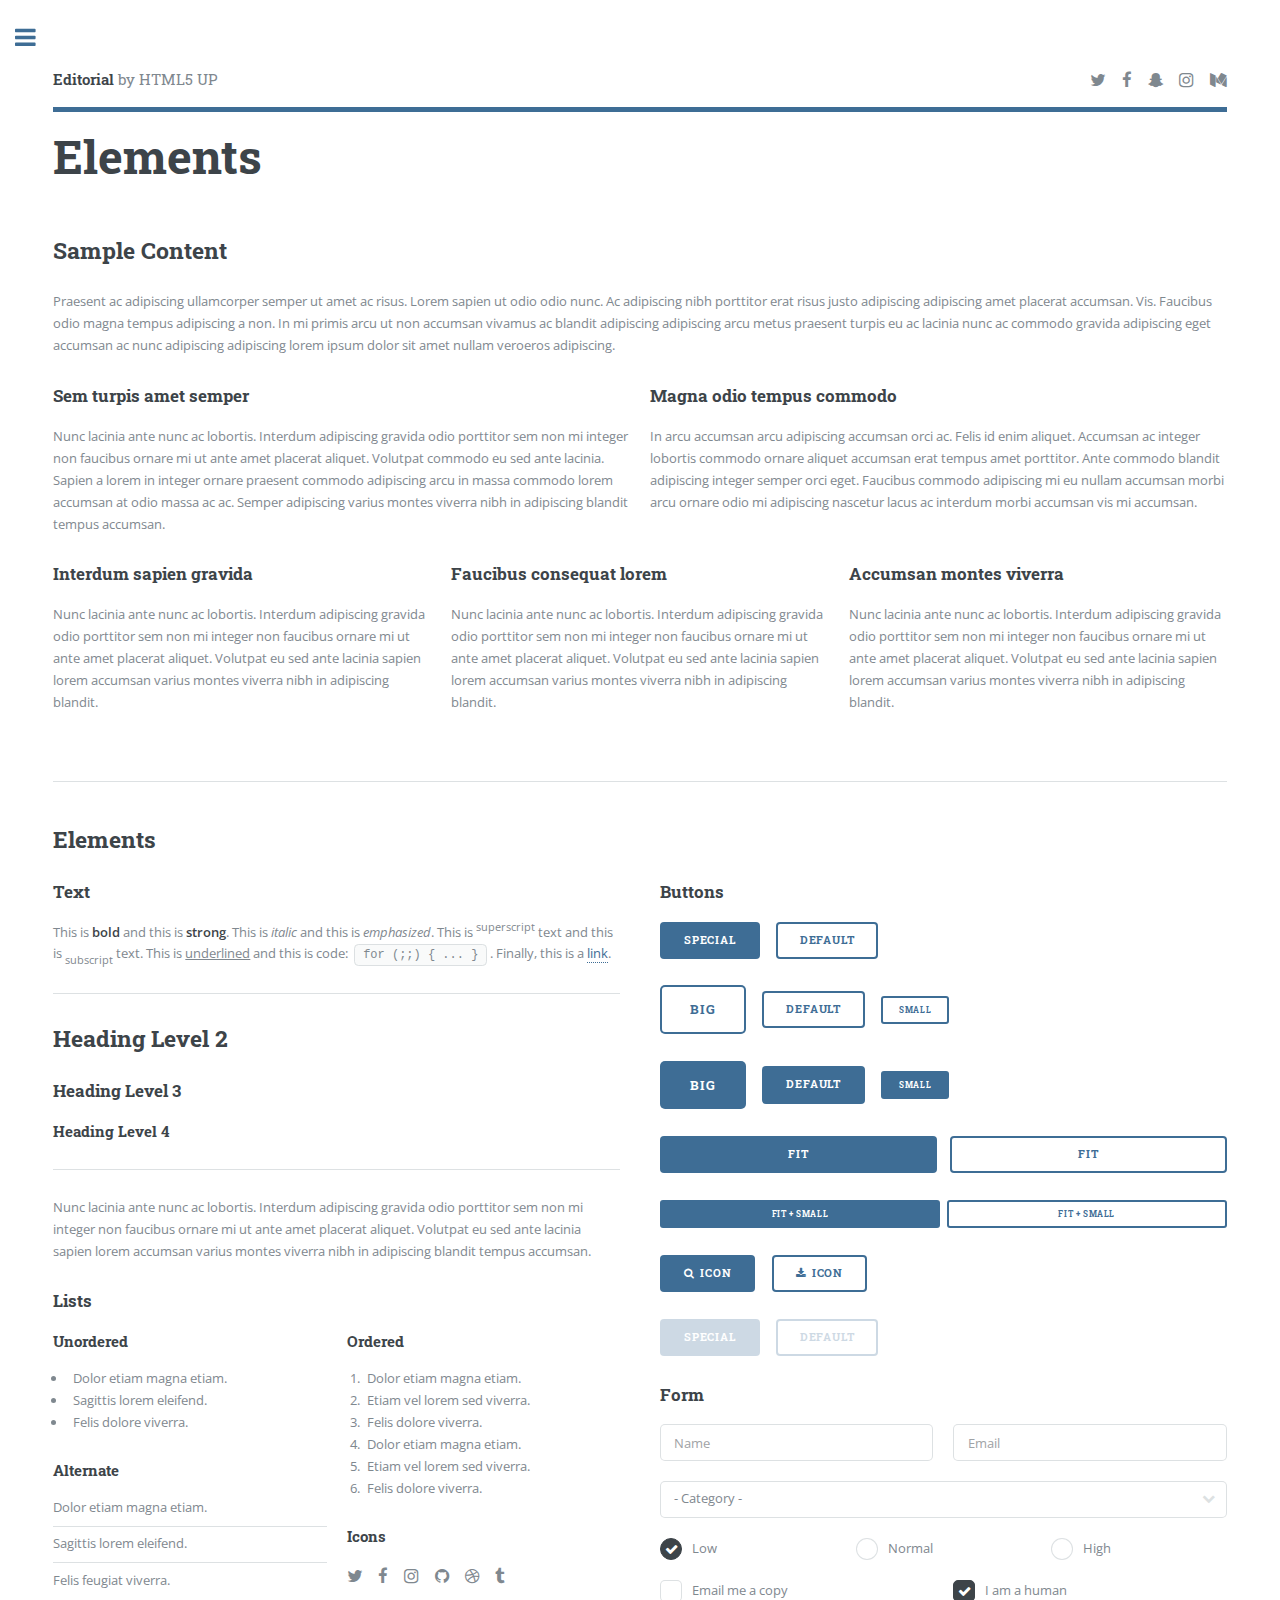
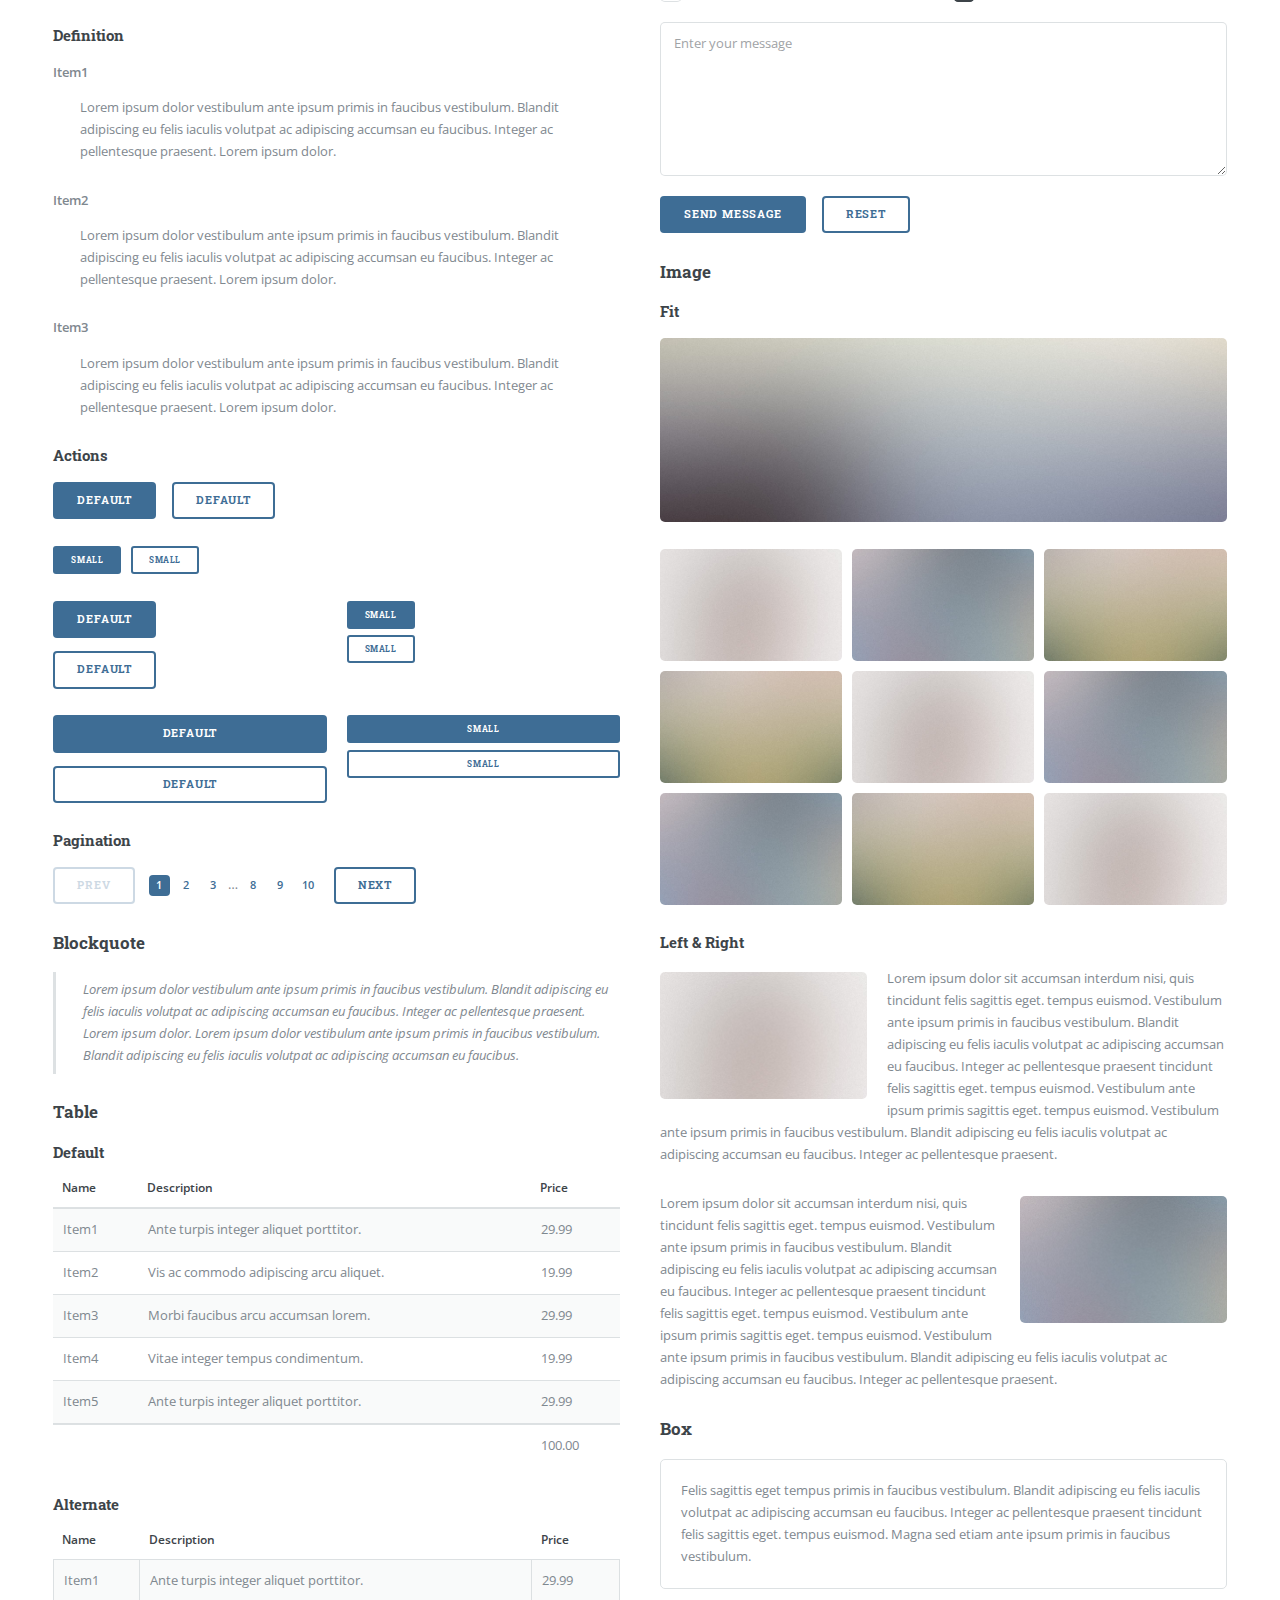
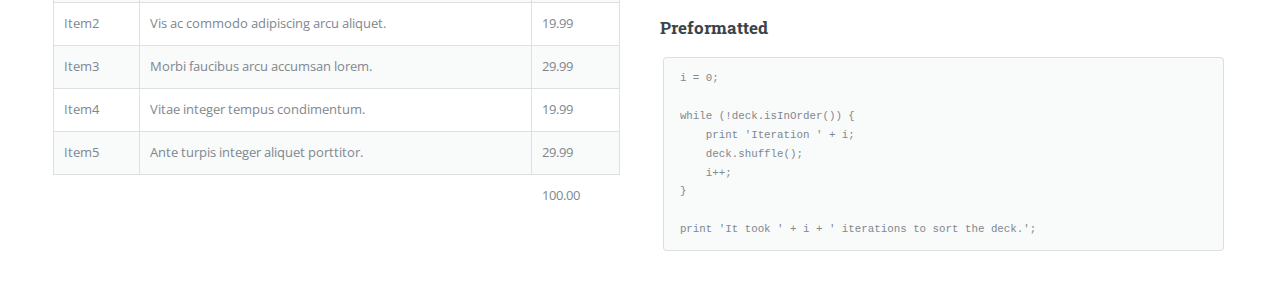
<file: elements.html>
<!DOCTYPE HTML>
<!--
	Editorial by HTML5 UP
	html5up.net | @ajlkn
	Free for personal and commercial use under the CCA 3.0 license (html5up.net/license)
-->
<html>
	<head>
		<title>Elements - Editorial by HTML5 UP</title>
		<meta charset="utf-8" />
		<meta name="viewport" content="width=device-width, initial-scale=1, user-scalable=no" />
		<!--[if lte IE 8]><script src="assets/js/ie/html5shiv.js"></script><![endif]-->
		<link rel="stylesheet" href="assets/css/main.css" />
		<!--[if lte IE 9]><link rel="stylesheet" href="assets/css/ie9.css" /><![endif]-->
		<!--[if lte IE 8]><link rel="stylesheet" href="assets/css/ie8.css" /><![endif]-->
	</head>
	<body>

		<!-- Wrapper -->
			<div id="wrapper">

				<!-- Main -->
					<div id="main">
						<div class="inner">

							<!-- Header -->
								<header id="header">
									<a href="index.html" class="logo"><strong>Editorial</strong> by HTML5 UP</a>
									<ul class="icons">
										<li><a href="#" class="icon fa-twitter"><span class="label">Twitter</span></a></li>
										<li><a href="#" class="icon fa-facebook"><span class="label">Facebook</span></a></li>
										<li><a href="#" class="icon fa-snapchat-ghost"><span class="label">Snapchat</span></a></li>
										<li><a href="#" class="icon fa-instagram"><span class="label">Instagram</span></a></li>
										<li><a href="#" class="icon fa-medium"><span class="label">Medium</span></a></li>
									</ul>
								</header>

							<!-- Content -->
								<section>
									<header class="main">
										<h1>Elements</h1>
									</header>

									<!-- Content -->
										<h2 id="content">Sample Content</h2>
										<p>Praesent ac adipiscing ullamcorper semper ut amet ac risus. Lorem sapien ut odio odio nunc. Ac adipiscing nibh porttitor erat risus justo adipiscing adipiscing amet placerat accumsan. Vis. Faucibus odio magna tempus adipiscing a non. In mi primis arcu ut non accumsan vivamus ac blandit adipiscing adipiscing arcu metus praesent turpis eu ac lacinia nunc ac commodo gravida adipiscing eget accumsan ac nunc adipiscing adipiscing lorem ipsum dolor sit amet nullam veroeros adipiscing.</p>
										<div class="row">
											<div class="6u 12u$(small)">
												<h3>Sem turpis amet semper</h3>
												<p>Nunc lacinia ante nunc ac lobortis. Interdum adipiscing gravida odio porttitor sem non mi integer non faucibus ornare mi ut ante amet placerat aliquet. Volutpat commodo eu sed ante lacinia. Sapien a lorem in integer ornare praesent commodo adipiscing arcu in massa commodo lorem accumsan at odio massa ac ac. Semper adipiscing varius montes viverra nibh in adipiscing blandit tempus accumsan.</p>
											</div>
											<div class="6u$ 12u$(small)">
												<h3>Magna odio tempus commodo</h3>
												<p>In arcu accumsan arcu adipiscing accumsan orci ac. Felis id enim aliquet. Accumsan ac integer lobortis commodo ornare aliquet accumsan erat tempus amet porttitor. Ante commodo blandit adipiscing integer semper orci eget. Faucibus commodo adipiscing mi eu nullam accumsan morbi arcu ornare odio mi adipiscing nascetur lacus ac interdum morbi accumsan vis mi accumsan.</p>
											</div>
											<!-- Break -->
											<div class="4u 12u$(medium)">
												<h3>Interdum sapien gravida</h3>
												<p>Nunc lacinia ante nunc ac lobortis. Interdum adipiscing gravida odio porttitor sem non mi integer non faucibus ornare mi ut ante amet placerat aliquet. Volutpat eu sed ante lacinia sapien lorem accumsan varius montes viverra nibh in adipiscing blandit.</p>
											</div>
											<div class="4u 12u$(medium)">
												<h3>Faucibus consequat lorem</h3>
												<p>Nunc lacinia ante nunc ac lobortis. Interdum adipiscing gravida odio porttitor sem non mi integer non faucibus ornare mi ut ante amet placerat aliquet. Volutpat eu sed ante lacinia sapien lorem accumsan varius montes viverra nibh in adipiscing blandit.</p>
											</div>
											<div class="4u$ 12u$(medium)">
												<h3>Accumsan montes viverra</h3>
												<p>Nunc lacinia ante nunc ac lobortis. Interdum adipiscing gravida odio porttitor sem non mi integer non faucibus ornare mi ut ante amet placerat aliquet. Volutpat eu sed ante lacinia sapien lorem accumsan varius montes viverra nibh in adipiscing blandit.</p>
											</div>
										</div>

									<hr class="major" />

									<!-- Elements -->
										<h2 id="elements">Elements</h2>
										<div class="row 200%">
											<div class="6u 12u$(medium)">

												<!-- Text stuff -->
													<h3>Text</h3>
													<p>This is <b>bold</b> and this is <strong>strong</strong>. This is <i>italic</i> and this is <em>emphasized</em>.
													This is <sup>superscript</sup> text and this is <sub>subscript</sub> text.
													This is <u>underlined</u> and this is code: <code>for (;;) { ... }</code>.
													Finally, this is a <a href="#">link</a>.</p>
													<hr />
													<h2>Heading Level 2</h2>
													<h3>Heading Level 3</h3>
													<h4>Heading Level 4</h4>
													<hr />
													<p>Nunc lacinia ante nunc ac lobortis. Interdum adipiscing gravida odio porttitor sem non mi integer non faucibus ornare mi ut ante amet placerat aliquet. Volutpat eu sed ante lacinia sapien lorem accumsan varius montes viverra nibh in adipiscing blandit tempus accumsan.</p>

												<!-- Lists -->
													<h3>Lists</h3>
													<div class="row">
														<div class="6u 12u$(small)">

															<h4>Unordered</h4>
															<ul>
																<li>Dolor etiam magna etiam.</li>
																<li>Sagittis lorem eleifend.</li>
																<li>Felis dolore viverra.</li>
															</ul>

															<h4>Alternate</h4>
															<ul class="alt">
																<li>Dolor etiam magna etiam.</li>
																<li>Sagittis lorem eleifend.</li>
																<li>Felis feugiat viverra.</li>
															</ul>

														</div>
														<div class="6u$ 12u$(small)">

															<h4>Ordered</h4>
															<ol>
																<li>Dolor etiam magna etiam.</li>
																<li>Etiam vel lorem sed viverra.</li>
																<li>Felis dolore viverra.</li>
																<li>Dolor etiam magna etiam.</li>
																<li>Etiam vel lorem sed viverra.</li>
																<li>Felis dolore viverra.</li>
															</ol>

															<h4>Icons</h4>
															<ul class="icons">
																<li><a href="#" class="icon fa-twitter"><span class="label">Twitter</span></a></li>
																<li><a href="#" class="icon fa-facebook"><span class="label">Facebook</span></a></li>
																<li><a href="#" class="icon fa-instagram"><span class="label">Instagram</span></a></li>
																<li><a href="#" class="icon fa-github"><span class="label">Github</span></a></li>
																<li><a href="#" class="icon fa-dribbble"><span class="label">Dribbble</span></a></li>
																<li><a href="#" class="icon fa-tumblr"><span class="label">Tumblr</span></a></li>
															</ul>

														</div>
													</div>
													<h4>Definition</h4>
													<dl>
														<dt>Item1</dt>
														<dd>
															<p>Lorem ipsum dolor vestibulum ante ipsum primis in faucibus vestibulum. Blandit adipiscing eu felis iaculis volutpat ac adipiscing accumsan eu faucibus. Integer ac pellentesque praesent. Lorem ipsum dolor.</p>
														</dd>
														<dt>Item2</dt>
														<dd>
															<p>Lorem ipsum dolor vestibulum ante ipsum primis in faucibus vestibulum. Blandit adipiscing eu felis iaculis volutpat ac adipiscing accumsan eu faucibus. Integer ac pellentesque praesent. Lorem ipsum dolor.</p>
														</dd>
														<dt>Item3</dt>
														<dd>
															<p>Lorem ipsum dolor vestibulum ante ipsum primis in faucibus vestibulum. Blandit adipiscing eu felis iaculis volutpat ac adipiscing accumsan eu faucibus. Integer ac pellentesque praesent. Lorem ipsum dolor.</p>
														</dd>
													</dl>

													<h4>Actions</h4>
													<ul class="actions">
														<li><a href="#" class="button special">Default</a></li>
														<li><a href="#" class="button">Default</a></li>
													</ul>
													<ul class="actions small">
														<li><a href="#" class="button special small">Small</a></li>
														<li><a href="#" class="button small">Small</a></li>
													</ul>
													<div class="row">
														<div class="6u 12u$(small)">
															<ul class="actions vertical">
																<li><a href="#" class="button special">Default</a></li>
																<li><a href="#" class="button">Default</a></li>
															</ul>
														</div>
														<div class="6u$ 12u$(small)">
															<ul class="actions vertical small">
																<li><a href="#" class="button special small">Small</a></li>
																<li><a href="#" class="button small">Small</a></li>
															</ul>
														</div>
														<div class="6u 12u$(small)">
															<ul class="actions vertical">
																<li><a href="#" class="button special fit">Default</a></li>
																<li><a href="#" class="button fit">Default</a></li>
															</ul>
														</div>
														<div class="6u$ 12u$(small)">
															<ul class="actions vertical small">
																<li><a href="#" class="button special small fit">Small</a></li>
																<li><a href="#" class="button small fit">Small</a></li>
															</ul>
														</div>
													</div>

													<h4>Pagination</h4>
													<ul class="pagination">
														<li><span class="button disabled">Prev</span></li>
														<li><a href="#" class="page active">1</a></li>
														<li><a href="#" class="page">2</a></li>
														<li><a href="#" class="page">3</a></li>
														<li><span>&hellip;</span></li>
														<li><a href="#" class="page">8</a></li>
														<li><a href="#" class="page">9</a></li>
														<li><a href="#" class="page">10</a></li>
														<li><a href="#" class="button">Next</a></li>
													</ul>

												<!-- Blockquote -->
													<h3>Blockquote</h3>
													<blockquote>Lorem ipsum dolor vestibulum ante ipsum primis in faucibus vestibulum. Blandit adipiscing eu felis iaculis volutpat ac adipiscing accumsan eu faucibus. Integer ac pellentesque praesent. Lorem ipsum dolor. Lorem ipsum dolor vestibulum ante ipsum primis in faucibus vestibulum. Blandit adipiscing eu felis iaculis volutpat ac adipiscing accumsan eu faucibus.</blockquote>

												<!-- Table -->
													<h3>Table</h3>

													<h4>Default</h4>
													<div class="table-wrapper">
														<table>
															<thead>
																<tr>
																	<th>Name</th>
																	<th>Description</th>
																	<th>Price</th>
																</tr>
															</thead>
															<tbody>
																<tr>
																	<td>Item1</td>
																	<td>Ante turpis integer aliquet porttitor.</td>
																	<td>29.99</td>
																</tr>
																<tr>
																	<td>Item2</td>
																	<td>Vis ac commodo adipiscing arcu aliquet.</td>
																	<td>19.99</td>
																</tr>
																<tr>
																	<td>Item3</td>
																	<td> Morbi faucibus arcu accumsan lorem.</td>
																	<td>29.99</td>
																</tr>
																<tr>
																	<td>Item4</td>
																	<td>Vitae integer tempus condimentum.</td>
																	<td>19.99</td>
																</tr>
																<tr>
																	<td>Item5</td>
																	<td>Ante turpis integer aliquet porttitor.</td>
																	<td>29.99</td>
																</tr>
															</tbody>
															<tfoot>
																<tr>
																	<td colspan="2"></td>
																	<td>100.00</td>
																</tr>
															</tfoot>
														</table>
													</div>

													<h4>Alternate</h4>
													<div class="table-wrapper">
														<table class="alt">
															<thead>
																<tr>
																	<th>Name</th>
																	<th>Description</th>
																	<th>Price</th>
																</tr>
															</thead>
															<tbody>
																<tr>
																	<td>Item1</td>
																	<td>Ante turpis integer aliquet porttitor.</td>
																	<td>29.99</td>
																</tr>
																<tr>
																	<td>Item2</td>
																	<td>Vis ac commodo adipiscing arcu aliquet.</td>
																	<td>19.99</td>
																</tr>
																<tr>
																	<td>Item3</td>
																	<td> Morbi faucibus arcu accumsan lorem.</td>
																	<td>29.99</td>
																</tr>
																<tr>
																	<td>Item4</td>
																	<td>Vitae integer tempus condimentum.</td>
																	<td>19.99</td>
																</tr>
																<tr>
																	<td>Item5</td>
																	<td>Ante turpis integer aliquet porttitor.</td>
																	<td>29.99</td>
																</tr>
															</tbody>
															<tfoot>
																<tr>
																	<td colspan="2"></td>
																	<td>100.00</td>
																</tr>
															</tfoot>
														</table>
													</div>

											</div>
											<div class="6u$ 12u$(medium)">

												<!-- Buttons -->
													<h3>Buttons</h3>
													<ul class="actions">
														<li><a href="#" class="button special">Special</a></li>
														<li><a href="#" class="button">Default</a></li>
													</ul>
													<ul class="actions">
														<li><a href="#" class="button big">Big</a></li>
														<li><a href="#" class="button">Default</a></li>
														<li><a href="#" class="button small">Small</a></li>
													</ul>
													<ul class="actions">
														<li><a href="#" class="button special big">Big</a></li>
														<li><a href="#" class="button special">Default</a></li>
														<li><a href="#" class="button special small">Small</a></li>
													</ul>
													<ul class="actions fit">
														<li><a href="#" class="button special fit">Fit</a></li>
														<li><a href="#" class="button fit">Fit</a></li>
													</ul>
													<ul class="actions fit small">
														<li><a href="#" class="button special fit small">Fit + Small</a></li>
														<li><a href="#" class="button fit small">Fit + Small</a></li>
													</ul>
													<ul class="actions">
														<li><a href="#" class="button special icon fa-search">Icon</a></li>
														<li><a href="#" class="button icon fa-download">Icon</a></li>
													</ul>
													<ul class="actions">
														<li><span class="button special disabled">Special</span></li>
														<li><span class="button disabled">Default</span></li>
													</ul>

												<!-- Form -->
													<h3>Form</h3>

													<form method="post" action="#">
														<div class="row uniform">
															<div class="6u 12u$(xsmall)">
																<input type="text" name="demo-name" id="demo-name" value="" placeholder="Name" />
															</div>
															<div class="6u$ 12u$(xsmall)">
																<input type="email" name="demo-email" id="demo-email" value="" placeholder="Email" />
															</div>
															<!-- Break -->
															<div class="12u$">
																<div class="select-wrapper">
																	<select name="demo-category" id="demo-category">
																		<option value="">- Category -</option>
																		<option value="1">Manufacturing</option>
																		<option value="1">Shipping</option>
																		<option value="1">Administration</option>
																		<option value="1">Human Resources</option>
																	</select>
																</div>
															</div>
															<!-- Break -->
															<div class="4u 12u$(small)">
																<input type="radio" id="demo-priority-low" name="demo-priority" checked>
																<label for="demo-priority-low">Low</label>
															</div>
															<div class="4u 12u$(small)">
																<input type="radio" id="demo-priority-normal" name="demo-priority">
																<label for="demo-priority-normal">Normal</label>
															</div>
															<div class="4u$ 12u$(small)">
																<input type="radio" id="demo-priority-high" name="demo-priority">
																<label for="demo-priority-high">High</label>
															</div>
															<!-- Break -->
															<div class="6u 12u$(small)">
																<input type="checkbox" id="demo-copy" name="demo-copy">
																<label for="demo-copy">Email me a copy</label>
															</div>
															<div class="6u$ 12u$(small)">
																<input type="checkbox" id="demo-human" name="demo-human" checked>
																<label for="demo-human">I am a human</label>
															</div>
															<!-- Break -->
															<div class="12u$">
																<textarea name="demo-message" id="demo-message" placeholder="Enter your message" rows="6"></textarea>
															</div>
															<!-- Break -->
															<div class="12u$">
																<ul class="actions">
																	<li><input type="submit" value="Send Message" class="special" /></li>
																	<li><input type="reset" value="Reset" /></li>
																</ul>
															</div>
														</div>
													</form>

												<!-- Image -->
													<h3>Image</h3>

													<h4>Fit</h4>
													<span class="image fit"><img src="images/pic11.jpg" alt="" /></span>
													<div class="box alt">
														<div class="row 50% uniform">
															<div class="4u"><span class="image fit"><img src="images/pic01.jpg" alt="" /></span></div>
															<div class="4u"><span class="image fit"><img src="images/pic02.jpg" alt="" /></span></div>
															<div class="4u$"><span class="image fit"><img src="images/pic03.jpg" alt="" /></span></div>
															<!-- Break -->
															<div class="4u"><span class="image fit"><img src="images/pic03.jpg" alt="" /></span></div>
															<div class="4u"><span class="image fit"><img src="images/pic01.jpg" alt="" /></span></div>
															<div class="4u$"><span class="image fit"><img src="images/pic02.jpg" alt="" /></span></div>
															<!-- Break -->
															<div class="4u"><span class="image fit"><img src="images/pic02.jpg" alt="" /></span></div>
															<div class="4u"><span class="image fit"><img src="images/pic03.jpg" alt="" /></span></div>
															<div class="4u$"><span class="image fit"><img src="images/pic01.jpg" alt="" /></span></div>
														</div>
													</div>

													<h4>Left &amp; Right</h4>
													<p><span class="image left"><img src="images/pic01.jpg" alt="" /></span>Lorem ipsum dolor sit accumsan interdum nisi, quis tincidunt felis sagittis eget. tempus euismod. Vestibulum ante ipsum primis in faucibus vestibulum. Blandit adipiscing eu felis iaculis volutpat ac adipiscing accumsan eu faucibus. Integer ac pellentesque praesent tincidunt felis sagittis eget. tempus euismod. Vestibulum ante ipsum primis sagittis eget. tempus euismod. Vestibulum ante ipsum primis in faucibus vestibulum. Blandit adipiscing eu felis iaculis volutpat ac adipiscing accumsan eu faucibus. Integer ac pellentesque praesent.</p>
													<p><span class="image right"><img src="images/pic02.jpg" alt="" /></span>Lorem ipsum dolor sit accumsan interdum nisi, quis tincidunt felis sagittis eget. tempus euismod. Vestibulum ante ipsum primis in faucibus vestibulum. Blandit adipiscing eu felis iaculis volutpat ac adipiscing accumsan eu faucibus. Integer ac pellentesque praesent tincidunt felis sagittis eget. tempus euismod. Vestibulum ante ipsum primis sagittis eget. tempus euismod. Vestibulum ante ipsum primis in faucibus vestibulum. Blandit adipiscing eu felis iaculis volutpat ac adipiscing accumsan eu faucibus. Integer ac pellentesque praesent.</p>

												<!-- Box -->
													<h3>Box</h3>
													<div class="box">
														<p>Felis sagittis eget tempus primis in faucibus vestibulum. Blandit adipiscing eu felis iaculis volutpat ac adipiscing accumsan eu faucibus. Integer ac pellentesque praesent tincidunt felis sagittis eget. tempus euismod. Magna sed etiam ante ipsum primis in faucibus vestibulum.</p>
													</div>

												<!-- Preformatted Code -->
													<h3>Preformatted</h3>
													<pre><code>i = 0;

while (!deck.isInOrder()) {
    print 'Iteration ' + i;
    deck.shuffle();
    i++;
}

print 'It took ' + i + ' iterations to sort the deck.';
</code></pre>

											</div>
										</div>

								</section>

						</div>
					</div>

				<!-- Sidebar -->
					<div id="sidebar">
						<div class="inner">

							<!-- Search -->
								<section id="search" class="alt">
									<form method="post" action="#">
										<input type="text" name="query" id="query" placeholder="Search" />
									</form>
								</section>

							<!-- Menu -->
								<nav id="menu">
									<header class="major">
										<h2>Menu</h2>
									</header>
									<ul>
										<li><a href="index.html">Homepage</a></li>
										<li><a href="generic.html">Generic</a></li>
										<li><a href="elements.html">Elements</a></li>
										<li>
											<span class="opener">Submenu</span>
											<ul>
												<li><a href="#">Lorem Dolor</a></li>
												<li><a href="#">Ipsum Adipiscing</a></li>
												<li><a href="#">Tempus Magna</a></li>
												<li><a href="#">Feugiat Veroeros</a></li>
											</ul>
										</li>
										<li><a href="#">Etiam Dolore</a></li>
										<li><a href="#">Adipiscing</a></li>
										<li>
											<span class="opener">Another Submenu</span>
											<ul>
												<li><a href="#">Lorem Dolor</a></li>
												<li><a href="#">Ipsum Adipiscing</a></li>
												<li><a href="#">Tempus Magna</a></li>
												<li><a href="#">Feugiat Veroeros</a></li>
											</ul>
										</li>
										<li><a href="#">Maximus Erat</a></li>
										<li><a href="#">Sapien Mauris</a></li>
										<li><a href="#">Amet Lacinia</a></li>
									</ul>
								</nav>

							<!-- Section -->
								<section>
									<header class="major">
										<h2>Ante interdum</h2>
									</header>
									<div class="mini-posts">
										<article>
											<a href="#" class="image"><img src="images/pic07.jpg" alt="" /></a>
											<p>Aenean ornare velit lacus, ac varius enim lorem ullamcorper dolore aliquam.</p>
										</article>
										<article>
											<a href="#" class="image"><img src="images/pic08.jpg" alt="" /></a>
											<p>Aenean ornare velit lacus, ac varius enim lorem ullamcorper dolore aliquam.</p>
										</article>
										<article>
											<a href="#" class="image"><img src="images/pic09.jpg" alt="" /></a>
											<p>Aenean ornare velit lacus, ac varius enim lorem ullamcorper dolore aliquam.</p>
										</article>
									</div>
									<ul class="actions">
										<li><a href="#" class="button">More</a></li>
									</ul>
								</section>

							<!-- Section -->
								<section>
									<header class="major">
										<h2>Get in touch</h2>
									</header>
									<p>Sed varius enim lorem ullamcorper dolore aliquam aenean ornare velit lacus, ac varius enim lorem ullamcorper dolore. Proin sed aliquam facilisis ante interdum. Sed nulla amet lorem feugiat tempus aliquam.</p>
									<ul class="contact">
										<li class="fa-envelope-o"><a href="#">information@untitled.tld</a></li>
										<li class="fa-phone">(000) 000-0000</li>
										<li class="fa-home">1234 Somewhere Road #8254<br />
										Nashville, TN 00000-0000</li>
									</ul>
								</section>

							<!-- Footer -->
								<footer id="footer">
									<p class="copyright">&copy; Untitled. All rights reserved. Demo Images: <a href="https://unsplash.com">Unsplash</a>. Design: <a href="https://html5up.net">HTML5 UP</a>.</p>
								</footer>

						</div>
					</div>

			</div>

		<!-- Scripts -->
			<script src="assets/js/jquery.min.js"></script>
			<script src="assets/js/skel.min.js"></script>
			<script src="assets/js/util.js"></script>
			<!--[if lte IE 8]><script src="assets/js/ie/respond.min.js"></script><![endif]-->
			<script src="assets/js/main.js"></script>

	</body>
</html>
</file>
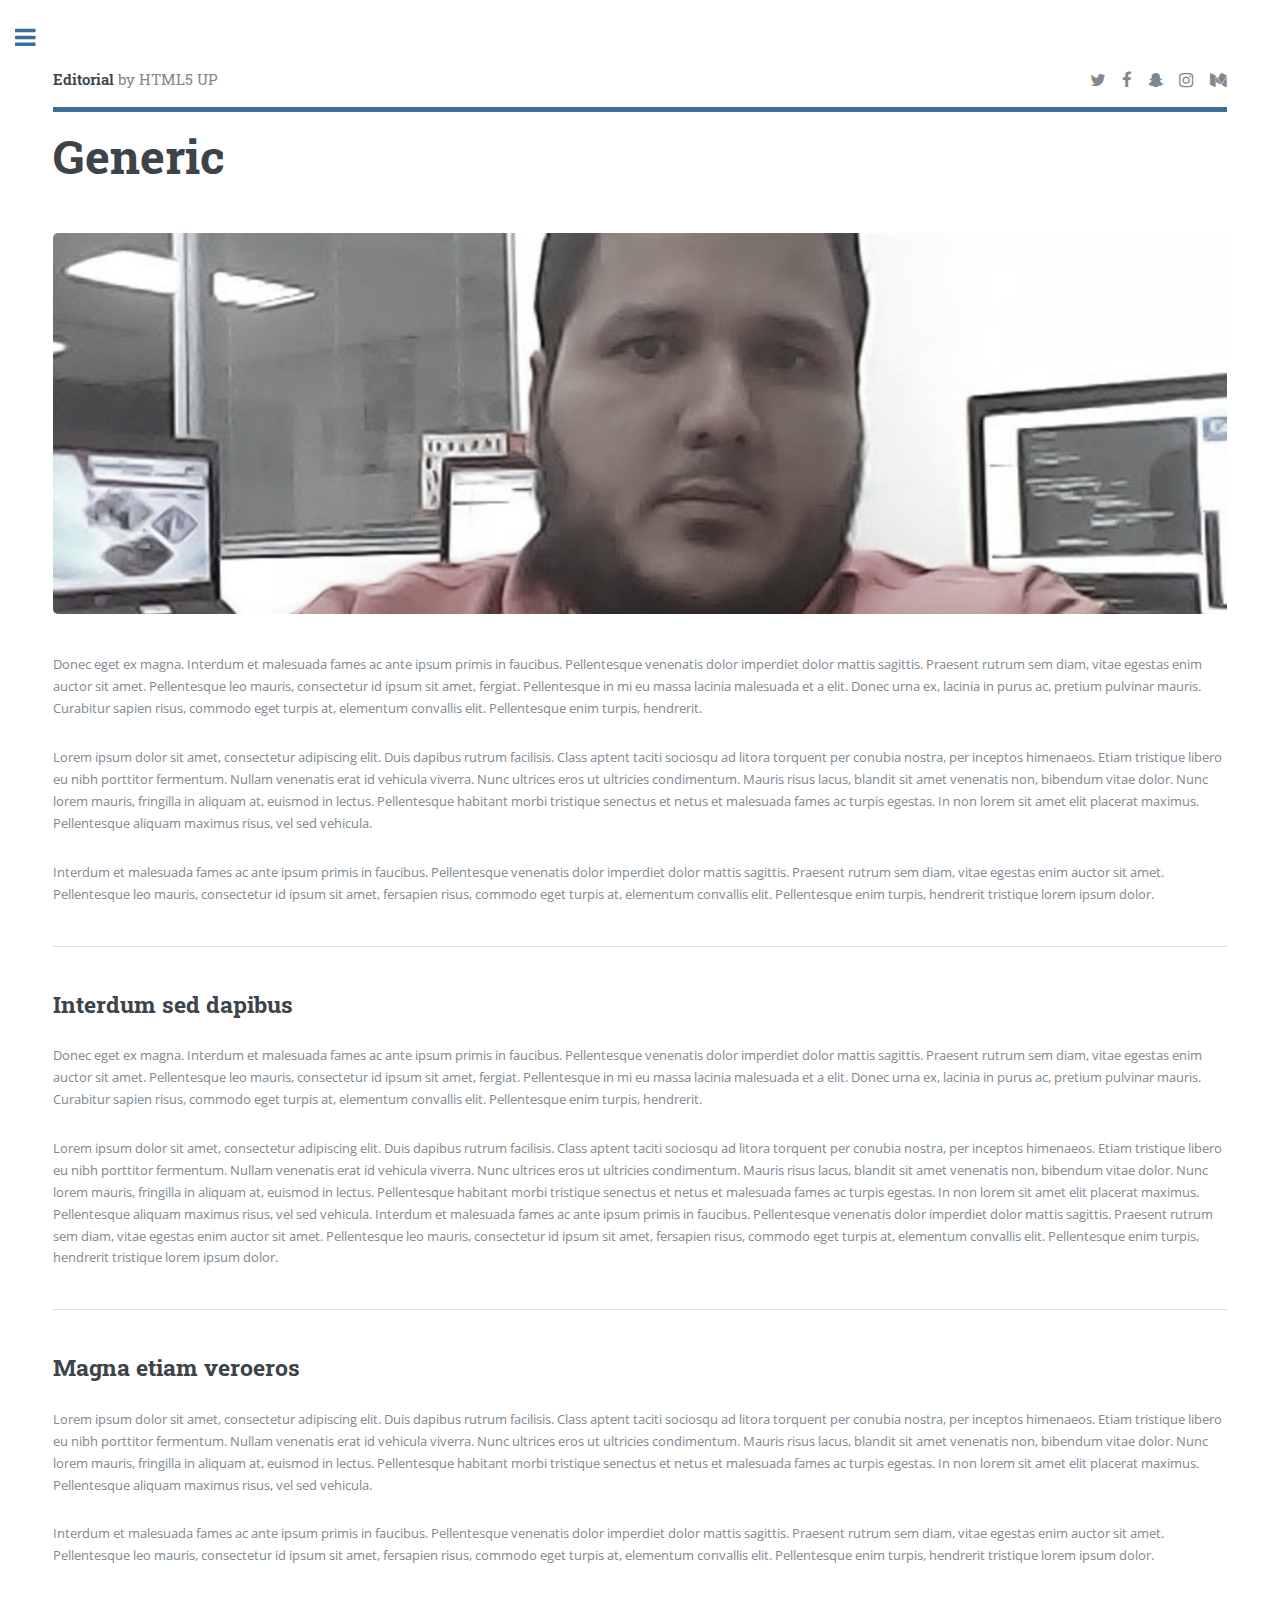
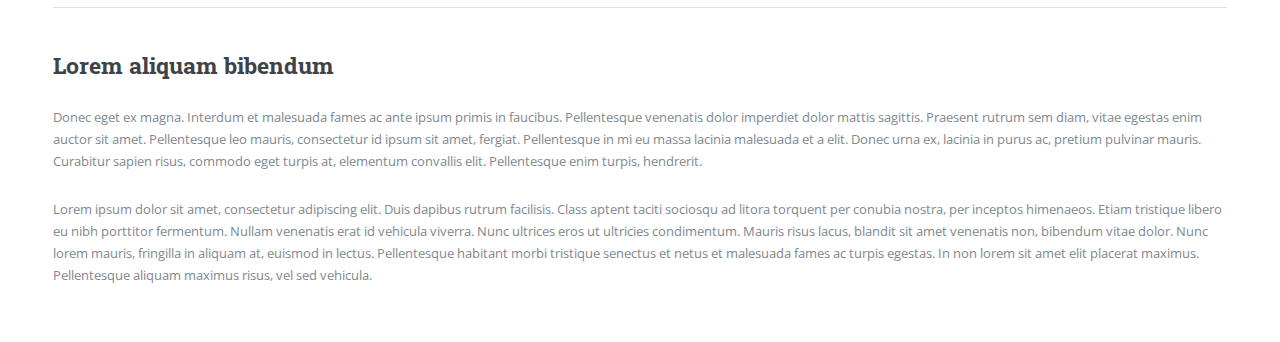
<file: generic.html>
<!DOCTYPE HTML>
<!--
	Editorial by HTML5 UP
	html5up.net | @ajlkn
	Free for personal and commercial use under the CCA 3.0 license (html5up.net/license)
-->
<html>
	<head>
		<title>Generic - Editorial by HTML5 UP</title>
		<meta charset="utf-8" />
		<meta name="viewport" content="width=device-width, initial-scale=1, user-scalable=no" />
		<!--[if lte IE 8]><script src="assets/js/ie/html5shiv.js"></script><![endif]-->
		<link rel="stylesheet" href="assets/css/main.css" />
		<!--[if lte IE 9]><link rel="stylesheet" href="assets/css/ie9.css" /><![endif]-->
		<!--[if lte IE 8]><link rel="stylesheet" href="assets/css/ie8.css" /><![endif]-->
	</head>
	<body>

		<!-- Wrapper -->
			<div id="wrapper">

				<!-- Main -->
					<div id="main">
						<div class="inner">

							<!-- Header -->
								<header id="header">
									<a href="index.html" class="logo"><strong>Editorial</strong> by HTML5 UP</a>
									<ul class="icons">
										<li><a href="#" class="icon fa-twitter"><span class="label">Twitter</span></a></li>
										<li><a href="#" class="icon fa-facebook"><span class="label">Facebook</span></a></li>
										<li><a href="#" class="icon fa-snapchat-ghost"><span class="label">Snapchat</span></a></li>
										<li><a href="#" class="icon fa-instagram"><span class="label">Instagram</span></a></li>
										<li><a href="#" class="icon fa-medium"><span class="label">Medium</span></a></li>
									</ul>
								</header>

							<!-- Content -->
								<section>
									<header class="main">
										<h1>Generic</h1>
									</header>

									<span class="image main"><img src="images/pic11_2.jpg" alt="" /></span>

									<p>Donec eget ex magna. Interdum et malesuada fames ac ante ipsum primis in faucibus. Pellentesque venenatis dolor imperdiet dolor mattis sagittis. Praesent rutrum sem diam, vitae egestas enim auctor sit amet. Pellentesque leo mauris, consectetur id ipsum sit amet, fergiat. Pellentesque in mi eu massa lacinia malesuada et a elit. Donec urna ex, lacinia in purus ac, pretium pulvinar mauris. Curabitur sapien risus, commodo eget turpis at, elementum convallis elit. Pellentesque enim turpis, hendrerit.</p>
									<p>Lorem ipsum dolor sit amet, consectetur adipiscing elit. Duis dapibus rutrum facilisis. Class aptent taciti sociosqu ad litora torquent per conubia nostra, per inceptos himenaeos. Etiam tristique libero eu nibh porttitor fermentum. Nullam venenatis erat id vehicula viverra. Nunc ultrices eros ut ultricies condimentum. Mauris risus lacus, blandit sit amet venenatis non, bibendum vitae dolor. Nunc lorem mauris, fringilla in aliquam at, euismod in lectus. Pellentesque habitant morbi tristique senectus et netus et malesuada fames ac turpis egestas. In non lorem sit amet elit placerat maximus. Pellentesque aliquam maximus risus, vel sed vehicula.</p>
									<p>Interdum et malesuada fames ac ante ipsum primis in faucibus. Pellentesque venenatis dolor imperdiet dolor mattis sagittis. Praesent rutrum sem diam, vitae egestas enim auctor sit amet. Pellentesque leo mauris, consectetur id ipsum sit amet, fersapien risus, commodo eget turpis at, elementum convallis elit. Pellentesque enim turpis, hendrerit tristique lorem ipsum dolor.</p>

									<hr class="major" />

									<h2>Interdum sed dapibus</h2>
									<p>Donec eget ex magna. Interdum et malesuada fames ac ante ipsum primis in faucibus. Pellentesque venenatis dolor imperdiet dolor mattis sagittis. Praesent rutrum sem diam, vitae egestas enim auctor sit amet. Pellentesque leo mauris, consectetur id ipsum sit amet, fergiat. Pellentesque in mi eu massa lacinia malesuada et a elit. Donec urna ex, lacinia in purus ac, pretium pulvinar mauris. Curabitur sapien risus, commodo eget turpis at, elementum convallis elit. Pellentesque enim turpis, hendrerit.</p>
									<p>Lorem ipsum dolor sit amet, consectetur adipiscing elit. Duis dapibus rutrum facilisis. Class aptent taciti sociosqu ad litora torquent per conubia nostra, per inceptos himenaeos. Etiam tristique libero eu nibh porttitor fermentum. Nullam venenatis erat id vehicula viverra. Nunc ultrices eros ut ultricies condimentum. Mauris risus lacus, blandit sit amet venenatis non, bibendum vitae dolor. Nunc lorem mauris, fringilla in aliquam at, euismod in lectus. Pellentesque habitant morbi tristique senectus et netus et malesuada fames ac turpis egestas. In non lorem sit amet elit placerat maximus. Pellentesque aliquam maximus risus, vel sed vehicula. Interdum et malesuada fames ac ante ipsum primis in faucibus. Pellentesque venenatis dolor imperdiet dolor mattis sagittis. Praesent rutrum sem diam, vitae egestas enim auctor sit amet. Pellentesque leo mauris, consectetur id ipsum sit amet, fersapien risus, commodo eget turpis at, elementum convallis elit. Pellentesque enim turpis, hendrerit tristique lorem ipsum dolor.</p>

									<hr class="major" />

									<h2>Magna etiam veroeros</h2>
									<p>Lorem ipsum dolor sit amet, consectetur adipiscing elit. Duis dapibus rutrum facilisis. Class aptent taciti sociosqu ad litora torquent per conubia nostra, per inceptos himenaeos. Etiam tristique libero eu nibh porttitor fermentum. Nullam venenatis erat id vehicula viverra. Nunc ultrices eros ut ultricies condimentum. Mauris risus lacus, blandit sit amet venenatis non, bibendum vitae dolor. Nunc lorem mauris, fringilla in aliquam at, euismod in lectus. Pellentesque habitant morbi tristique senectus et netus et malesuada fames ac turpis egestas. In non lorem sit amet elit placerat maximus. Pellentesque aliquam maximus risus, vel sed vehicula.</p>
									<p>Interdum et malesuada fames ac ante ipsum primis in faucibus. Pellentesque venenatis dolor imperdiet dolor mattis sagittis. Praesent rutrum sem diam, vitae egestas enim auctor sit amet. Pellentesque leo mauris, consectetur id ipsum sit amet, fersapien risus, commodo eget turpis at, elementum convallis elit. Pellentesque enim turpis, hendrerit tristique lorem ipsum dolor.</p>

									<hr class="major" />

									<h2>Lorem aliquam bibendum</h2>
									<p>Donec eget ex magna. Interdum et malesuada fames ac ante ipsum primis in faucibus. Pellentesque venenatis dolor imperdiet dolor mattis sagittis. Praesent rutrum sem diam, vitae egestas enim auctor sit amet. Pellentesque leo mauris, consectetur id ipsum sit amet, fergiat. Pellentesque in mi eu massa lacinia malesuada et a elit. Donec urna ex, lacinia in purus ac, pretium pulvinar mauris. Curabitur sapien risus, commodo eget turpis at, elementum convallis elit. Pellentesque enim turpis, hendrerit.</p>
									<p>Lorem ipsum dolor sit amet, consectetur adipiscing elit. Duis dapibus rutrum facilisis. Class aptent taciti sociosqu ad litora torquent per conubia nostra, per inceptos himenaeos. Etiam tristique libero eu nibh porttitor fermentum. Nullam venenatis erat id vehicula viverra. Nunc ultrices eros ut ultricies condimentum. Mauris risus lacus, blandit sit amet venenatis non, bibendum vitae dolor. Nunc lorem mauris, fringilla in aliquam at, euismod in lectus. Pellentesque habitant morbi tristique senectus et netus et malesuada fames ac turpis egestas. In non lorem sit amet elit placerat maximus. Pellentesque aliquam maximus risus, vel sed vehicula.</p>

								</section>

						</div>
					</div>

				<!-- Sidebar -->
					<div id="sidebar">
						<div class="inner">

							<!-- Search -->
								<section id="search" class="alt">
									<form method="post" action="#">
										<input type="text" name="query" id="query" placeholder="Search" />
									</form>
								</section>

							<!-- Menu -->
								<nav id="menu">
									<header class="major">
										<h2>Menu</h2>
									</header>
									<ul>
										<li><a href="index.html">Homepage</a></li>
										<li><a href="generic.html">Generic</a></li>
										<li><a href="elements.html">Elements</a></li>
										<li>
											<span class="opener">Submenu</span>
											<ul>
												<li><a href="#">Lorem Dolor</a></li>
												<li><a href="#">Ipsum Adipiscing</a></li>
												<li><a href="#">Tempus Magna</a></li>
												<li><a href="#">Feugiat Veroeros</a></li>
											</ul>
										</li>
										<li><a href="#">Etiam Dolore</a></li>
										<li><a href="#">Adipiscing</a></li>
										<li>
											<span class="opener">Another Submenu</span>
											<ul>
												<li><a href="#">Lorem Dolor</a></li>
												<li><a href="#">Ipsum Adipiscing</a></li>
												<li><a href="#">Tempus Magna</a></li>
												<li><a href="#">Feugiat Veroeros</a></li>
											</ul>
										</li>
										<li><a href="#">Maximus Erat</a></li>
										<li><a href="#">Sapien Mauris</a></li>
										<li><a href="#">Amet Lacinia</a></li>
									</ul>
								</nav>

							<!-- Section -->
								<section>
									<header class="major">
										<h2>Ante interdum</h2>
									</header>
									<div class="mini-posts">
										<article>
											<a href="#" class="image"><img src="images/pic07.jpg" alt="" /></a>
											<p>Aenean ornare velit lacus, ac varius enim lorem ullamcorper dolore aliquam.</p>
										</article>
										<article>
											<a href="#" class="image"><img src="images/pic08.jpg" alt="" /></a>
											<p>Aenean ornare velit lacus, ac varius enim lorem ullamcorper dolore aliquam.</p>
										</article>
										<article>
											<a href="#" class="image"><img src="images/pic09.jpg" alt="" /></a>
											<p>Aenean ornare velit lacus, ac varius enim lorem ullamcorper dolore aliquam.</p>
										</article>
									</div>
									<ul class="actions">
										<li><a href="#" class="button">More</a></li>
									</ul>
								</section>

							<!-- Section -->
								<section>
									<header class="major">
										<h2>Get in touch</h2>
									</header>
									<p>Sed varius enim lorem ullamcorper dolore aliquam aenean ornare velit lacus, ac varius enim lorem ullamcorper dolore. Proin sed aliquam facilisis ante interdum. Sed nulla amet lorem feugiat tempus aliquam.</p>
									<ul class="contact">
										<li class="fa-envelope-o"><a href="#">information@untitled.tld</a></li>
										<li class="fa-phone">(000) 000-0000</li>
										<li class="fa-home">1234 Somewhere Road #8254<br />
										Nashville, TN 00000-0000</li>
									</ul>
								</section>

							<!-- Footer -->
								<footer id="footer">
									<p class="copyright">&copy; Untitled. All rights reserved. Demo Images: <a href="https://unsplash.com">Unsplash</a>. Design: <a href="https://html5up.net">HTML5 UP</a>.</p>
								</footer>

						</div>
					</div>

			</div>

		<!-- Scripts -->
			<script src="assets/js/jquery.min.js"></script>
			<script src="assets/js/skel.min.js"></script>
			<script src="assets/js/util.js"></script>
			<!--[if lte IE 8]><script src="assets/js/ie/respond.min.js"></script><![endif]-->
			<script src="assets/js/main.js"></script>

	</body>
</html>
</file>
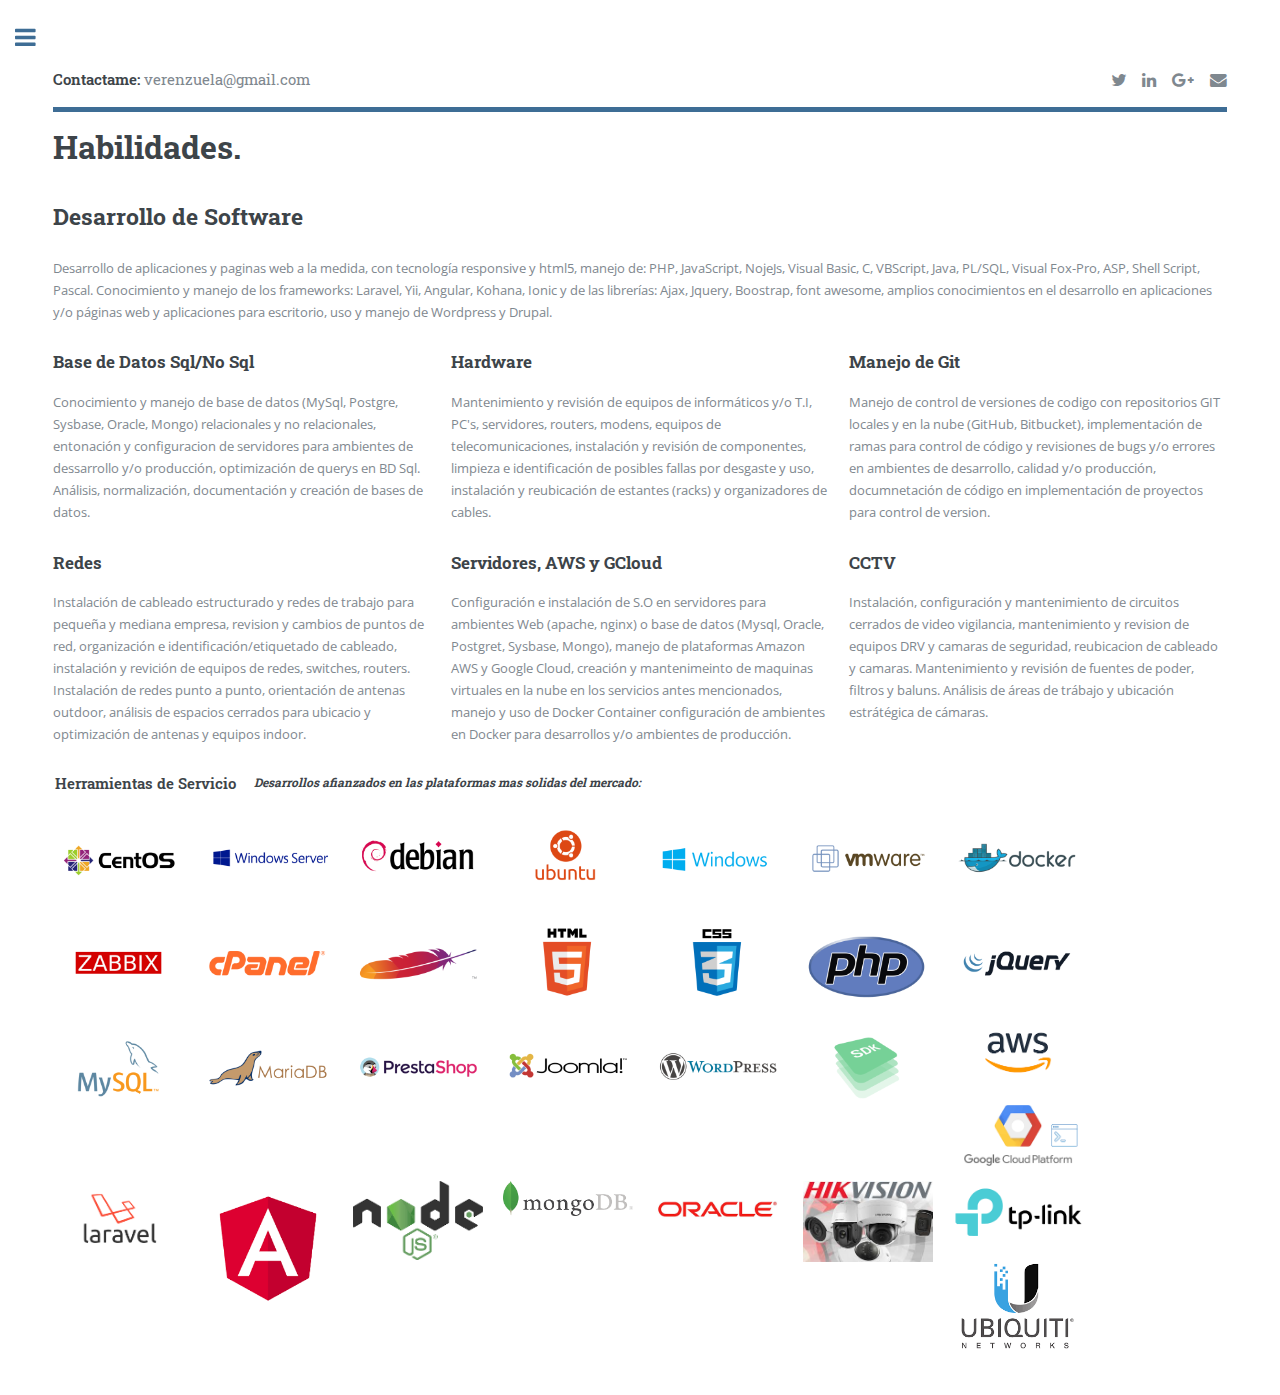
<file: habilidades.html>
<!DOCTYPE HTML>
<html>
	<head>
		<title>Habilidades | Andres Elias Verenzuela Conigliaro</title>
		<meta charset="utf-8">

		<link rel="canonical" href="http://www.verenzuela.com/habilidades.html"/>
		
		<meta name="description" content="Servicios y soluciones para pequeña, mediana y grandes empresas, desarrollo de APP y sitios WEB, asesorias en Tecnología de la Información y Telecomunicaciones.">
		<meta name="keywords" content="developer,codigo,desarrollo,stack,fullstack,php,laravel,javascript,perfil,programador">
		<meta name="author" content="Andres verenzuela">
		<meta name="viewport" content="width=device-width, initial-scale=1, shrink-to-fit=no">

		<!--[if lte IE 8]><script src="assets/js/ie/html5shiv.js"></script><![endif]-->
		<link rel="stylesheet" href="assets/css/main.css" />
		<!--[if lte IE 9]><link rel="stylesheet" href="assets/css/ie9.css" /><![endif]-->
		<!--[if lte IE 8]><link rel="stylesheet" href="assets/css/ie8.css" /><![endif]-->

		<link rel="shortcut icon" href="/portfolio/images/favicon/favicon-32x32.png" type="image/x-icon">

		<link rel="apple-touch-icon" sizes="57x57" href="/portfolio/images/favicon/apple-icon-57x57.png">
		<link rel="apple-touch-icon" sizes="60x60" href="/portfolio/images/favicon/apple-icon-60x60.png">
		<link rel="apple-touch-icon" sizes="72x72" href="/portfolio/images/favicon/apple-icon-72x72.png">
		<link rel="apple-touch-icon" sizes="76x76" href="/portfolio/images/favicon/apple-icon-76x76.png">
		<link rel="apple-touch-icon" sizes="114x114" href="/portfolio/images/favicon/apple-icon-114x114.png">
		<link rel="apple-touch-icon" sizes="120x120" href="/portfolio/images/favicon/apple-icon-120x120.png">
		<link rel="apple-touch-icon" sizes="144x144" href="/portfolio/images/favicon/apple-icon-144x144.png">
		<link rel="apple-touch-icon" sizes="152x152" href="/portfolio/images/favicon/apple-icon-152x152.png">
		<link rel="apple-touch-icon" sizes="180x180" href="/portfolio/images/favicon/apple-icon-180x180.png">
		<link rel="icon" type="image/png" sizes="192x192"  href="/portfolio/images/favicon/android-icon-192x192.png">
		<link rel="icon" type="image/png" sizes="32x32" href="/portfolio/images/favicon/favicon-32x32.png">
		<link rel="icon" type="image/png" sizes="96x96" href="/portfolio/images/favicon/favicon-96x96.png">
		<link rel="icon" type="image/png" sizes="16x16" href="/portfolio/images/favicon/favicon-16x16.png">
		<link rel="manifest" href="/portfolio/images/favicon/manifest.json">
		<meta name="msapplication-TileColor" content="#ffffff">
		<meta name="msapplication-TileImage" content="/portfolio/images/favicon/ms-icon-144x144.png">
		<meta name="theme-color" content="#ffffff">

		<!-- Global site tag (gtag.js) - Google Analytics -->
		<script async src="https://www.googletagmanager.com/gtag/js?id=UA-51143520-4"></script>
		<script>
		  window.dataLayer = window.dataLayer || [];
		  function gtag(){dataLayer.push(arguments);}
		  gtag('js', new Date());

		  gtag('config', 'UA-51143520-4');
		</script>


	</head>
	<style type="text/css">
		
		.img-responsive {
		  max-width: 130px;
		  height: auto;
		}


	</style>
	<body>

		<!-- Wrapper -->
			<div id="wrapper">

				<!-- Main -->
					<div id="main">
						<div class="inner">

							<!-- Header -->
							<header id="header">
								<a href="mailto:verenzuela@gmail.com" class="logo"><strong>Contactame:</strong> verenzuela@gmail.com</a>
								<ul class="icons">
									<li><a target="_blank" href="https://twitter.com/andres_elias" class="icon fa-twitter"><span class="label">Twitter</span></a></li>
									<li><a target="_blank" href="https://www.linkedin.com/in/verenzuela/" class="icon fa-linkedin"><span class="label">LinkedIn</span></a></li>
									<li><a target="_blank" href="https://plus.google.com/+Andr%C3%A9sVerenzuela" class="icon fa-google-plus"><span class="label">Google</span></a></li>
									<li><a target="_blank" href="mailto:verenzuela@gmail.com" class="icon fa-envelope"><span class="label">Correo</span></a></li>
								</ul>
							</header>

							
							<section>
								<header class="main">
									<h1 style="font-size: 32px;">Habilidades.</h1>
								</header>


								<h2 id="content">Desarrollo de Software</h2>
								<p>Desarrollo de aplicaciones y paginas web a la medida, con tecnología responsive y html5, manejo de: PHP, JavaScript, NojeJs, Visual Basic, C, VBScript, Java, PL/SQL, Visual Fox-Pro, ASP, Shell Script, Pascal. Conocimiento y manejo de los frameworks: Laravel, Yii, Angular, Kohana, Ionic y de las librerías: Ajax, Jquery, Boostrap, font awesome, amplios conocimientos en el desarrollo en aplicaciones y/o páginas web y aplicaciones para escritorio, uso y manejo de Wordpress y Drupal.</p>

								<div class="row">
									<!-- Break -->
									<div class="4u 12u$(small)">
										<!-- Box -->
										<h3>Base de Datos Sql/No Sql</h3>
										
										<p>Conocimiento y manejo de base de datos (MySql, Postgre, Sysbase, Oracle, Mongo) relacionales y no relacionales, entonación y configuracion de servidores para ambientes de dessarrollo y/o producción, optimización de querys en BD Sql. Análisis, normalización, documentación y creación de bases de datos.</p>
										
									</div>
									<div class="4u 12u$(small)">
										<!-- Box -->
										<h3>Hardware</h3>
										
										<p>Mantenimiento y revisión de equipos de informáticos y/o T.I, PC's, servidores, routers, modens, equipos de telecomunicaciones, instalación y revisión de componentes, limpieza e identificación de posibles fallas por desgaste y uso, instalación y reubicación de estantes (racks) y organizadores de cables.</p>
										
									</div>
									<div class="4u 12u$(small)">
										<!-- Box -->
										<h3>Manejo de Git</h3>
										
										<p>Manejo de control de versiones de codigo con repositorios GIT locales y en la nube (GitHub, Bitbucket), implementación de ramas para control de código y revisiones de bugs y/o errores en ambientes de desarrollo, calidad y/o producción, documnetación de código en implementación de proyectos para control de version.</p>
										
									</div>
									
								</div>

								<div class="row">
									<!-- Break -->
									<div class="4u 12u$(small)">
										<!-- Box -->
										<h3>Redes</h3>
										
										<p>Instalación de cableado estructurado y redes de trabajo para pequeña y mediana empresa, revision y cambios de puntos de red, organización e identificación/etiquetado de cableado, instalación y revición de equipos de redes, switches, routers. Instalación de redes punto a punto, orientación de antenas outdoor, análisis de espacios cerrados para ubicacio y optimización de antenas y equipos indoor.</p>
										
									</div>
									<div class="4u 12u$(small)">
										<!-- Box -->
										<h3>Servidores, AWS y GCloud</h3>
										
										<p>Configuración e instalación de S.O en servidores para ambientes Web (apache, nginx) o base de datos (Mysql, Oracle, Postgret, Sysbase, Mongo), manejo de plataformas Amazon AWS y Google Cloud, creación y mantenimeinto de maquinas virtuales en la nube en los servicios antes mencionados, manejo y uso de Docker Container configuración de ambientes en Docker para desarrollos y/o ambientes de producción.</p>
										
									</div>
									<div class="4u 12u$(small)">
										<!-- Box -->
										<h3>CCTV</h3>
										
										<p>Instalación, configuración y mantenimiento de circuitos cerrados de video vigilancia, mantenimiento y revision de equipos DRV y camaras de seguridad, reubicacion de cableado y camaras. Mantenimiento y revisión de fuentes de poder, filtros y baluns. Análisis de áreas de trábajo y ubicación estrátégica de cámaras.</p>
										
									</div>
								</div>


								<div class="row">

									<h4><b>Herramientas de Servicio</b></h4>				
									<h5><i>Desarrollos afianzados en las plataformas mas solidas del mercado:</i></h5>
					                <div class="row">
											<div class="col-md-2">
											    <img src="images/it/centos.png" class="img-responsive" />
											</div>
											<div class="col-md-2">
											    <img src="images/it/wserver.png" class="img-responsive" />
											</div>
											<div class="col-md-2">
											    <img src="images/it/debian.png" class="img-responsive" />
											</div>
											<div class="col-md-2">
											    <img src="images/it/ubuntu.png" class="img-responsive" />
											</div>
											<div class="col-md-2">
											    <img src="images/it/windows.png" class="img-responsive" />
											</div>
											 <div class="col-md-2">
											    <img src="images/it/vmware.png" class="img-responsive" />
											</div>                   
											<div class="col-md-2">
											    <img src="images/it/docker.png" class="img-responsive" />
											</div>
											<div class="col-md-2">
											    <img src="images/it/zabbik.png" class="img-responsive" />
											</div>
											<div class="col-md-2">
											    <img src="images/it/cpanel.png" class="img-responsive" />
											</div>
											<div class="col-md-2">
											    <img src="images/it/apache.png" class="img-responsive" />
											</div>
											<div class="col-md-2">
											    <img src="images/it/html5.png" class="img-responsive" />
											</div>
											<div class="col-md-2">
											    <img src="images/it/css3.png" class="img-responsive" />                  
											</div>
											<div class="col-md-2">
												<img src="images/it/php.png" class="img-responsive" />
											</div>
											<div class="col-md-2">
											    <img src="images/it/jquery.png" class="img-responsive" />
											</div>
											<div class="col-md-2">
											    <img src="images/it/mysql.png" class="img-responsive" />
											</div>
											<div class="col-md-2">
											    <img src="images/it/mariadb.png" class="img-responsive" />
											</div>
											<div class="col-md-2">
												<img src="images/it/prestashop.png" class="img-responsive" />
											</div>
											<div class="col-md-2">				
												<img src="images/it/joomla.png" class="img-responsive" />
											</div>
											<div class="col-md-2">
												<img src="images/it/wordpress.png" class="img-responsive" />
											</div>
											<div class="col-md-2">
												<img src="images/it/sdk.png" class="img-responsive" />
											</div>
											<div class="col-md-2">
												<img src="images/it/aws.png" class="img-responsive" />
											</div>
											<div class="col-md-2">
												<img src="images/it/googlecloud.png" class="img-responsive" />
											</div>


											<div class="col-md-2">
												<img src="images/it/laravel.png" class="img-responsive" />
											</div>
											<div class="col-md-2">
												<img src="images/it/angular.png" class="img-responsive" />
											</div>
											<div class="col-md-2">
												<img src="images/it/nodejs.png" class="img-responsive" />
											</div>
											<div class="col-md-2">
												<img src="images/it/mongodb.png" class="img-responsive" />
											</div>
											<div class="col-md-2">
												<img src="images/it/oracle.png" class="img-responsive" />
											</div>	
											<div class="col-md-2">
												<img src="images/it/hikvision.png" class="img-responsive" />
											</div>	
											<div class="col-md-2">
												<img src="images/it/tplink.png" class="img-responsive" />
											</div>	
											<div class="col-md-2">
												<img src="images/it/ubiquiti.png" class="img-responsive" />
											</div>	

					                </div>

					            </div>


							</section>


						</div>
					</div>

				<!-- Sidebar -->
					<div id="sidebar" style="width: 270px;">
						
						<div class="inner" style="width: 270px;">

							<!-- Search -->
							<!--section id="search" class="alt">
								<form method="post" action="#">
									<input type="text" name="query" id="query" placeholder="Buscar" />
								</form>
							</section-->
							
							<!-- Menu -->
							<nav id="menu">
								<header class="major">
									<a href="/" style="border: none;"><img src="images/logo_5.jpg" style="border: none"></a>
								</header>
								<ul>
									<li><a href="/">Inicio</a></li>
									<li><a href="formacion.html">Formación</a></li>
									<li><a href="habilidades.html"><strong>Habilidades</strong></a></li>
									<li><a href="mejoramiento.html">Mejoramiento</a></li>
									<li><a href="contacto.html">Contacto</a></li>
									<li><a href="acerca_de_mi.html">Acerca de mi</a></li>
									<li><a href="clientes.html">Clientes</a></li>


								</ul>
							</nav>

							<!-- Section -->
								<section>
									<header class="major">
										<h2>Contactame:</h2>
									</header>
									<p>Quito - Ecuador</p>
									<ul class="contact">
										
										<li class="fa-phone"><a target="_blank" href="tel:593983802397">+593 98 380 2397</a></li>
										<li class="fa-whatsapp"><a target="_blank" href="https://wa.me/593962981079">+593 96 298 1079</a></li>
										<li class="fa-envelope-o"><a href="mailto:verenzuela@gmail.com">verenzuela@gmail.com</a></li>
										<li class="fa-twitter"><a href="https://twitter.com/andres_elias">Twitter</a></li>
										<li class="fa-linkedin-square"><a target="_blank" href="https://www.linkedin.com/in/verenzuela/">LinkedIn</a></li>
										<li class="fa-google-plus"><a target="_blank" href="https://plus.google.com/+Andr%C3%A9sVerenzuela">Google</a></li>

										<li class="fa-home">170605 Av. Simón Bolivar, Quito</li>
									</ul>
								</section>

							<!-- Footer -->
								<footer id="footer">
									<p class="copyright">&copy; Andrés Verenzuela. Todos los derechos reservados. </p>
								</footer>

						</div>
					</div>

			</div>

		<!-- Scripts -->
			<script src="assets/js/jquery.min.js"></script>
			<script src="assets/js/skel.min.js"></script>
			<script src="assets/js/util.js"></script>
			<!--[if lte IE 8]><script src="assets/js/ie/respond.min.js"></script><![endif]-->
			<script src="assets/js/main.js"></script>

	</body>
</html>
</file>
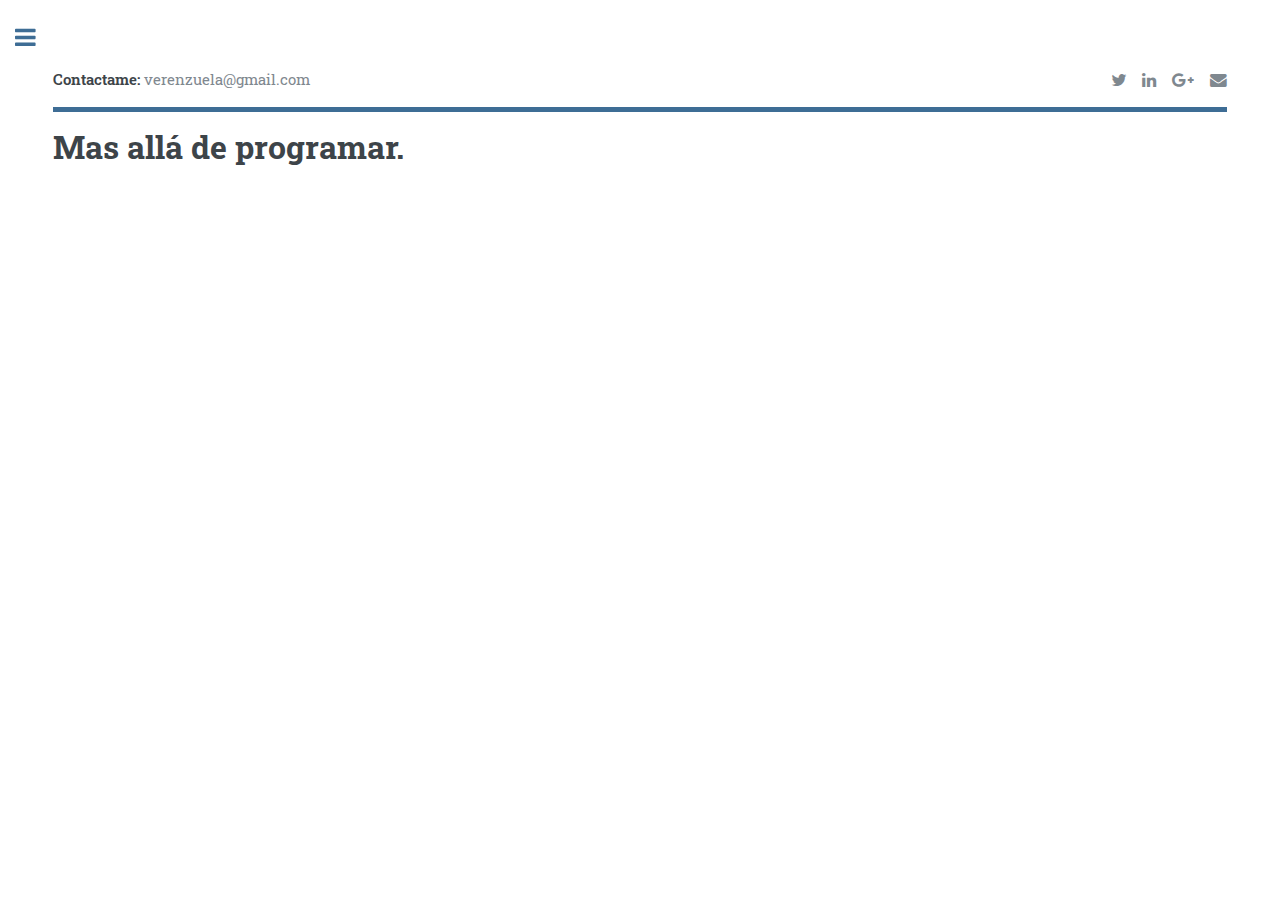
<file: mas_alla_de_programar.html>
<!DOCTYPE HTML>
<!--
	Editorial by HTML5 UP
	html5up.net | @ajlkn
	Free for personal and commercial use under the CCA 3.0 license (html5up.net/license)
-->
<html>
	<head>
		<title>Andres Verenzuela</title>
		<meta charset="utf-8">
		
		<meta name="description" content="Andres Verenzuela">
		<meta name="keywords" content="developer,codigo,desarrollo,stack,fullstack,php,laravel,javascript,perfil,programador">
		<meta name="author" content="Andres verenzuela">
		<meta name="viewport" content="width=device-width, initial-scale=1, shrink-to-fit=no">

		<!--[if lte IE 8]><script src="assets/js/ie/html5shiv.js"></script><![endif]-->
		<link rel="stylesheet" href="assets/css/main.css" />
		<!--[if lte IE 9]><link rel="stylesheet" href="assets/css/ie9.css" /><![endif]-->
		<!--[if lte IE 8]><link rel="stylesheet" href="assets/css/ie8.css" /><![endif]-->

		<link rel="apple-touch-icon" sizes="57x57" href="/portfolio/images/favicon/apple-icon-57x57.png">
		<link rel="apple-touch-icon" sizes="60x60" href="/portfolio/images/favicon/apple-icon-60x60.png">
		<link rel="apple-touch-icon" sizes="72x72" href="/portfolio/images/favicon/apple-icon-72x72.png">
		<link rel="apple-touch-icon" sizes="76x76" href="/portfolio/images/favicon/apple-icon-76x76.png">
		<link rel="apple-touch-icon" sizes="114x114" href="/portfolio/images/favicon/apple-icon-114x114.png">
		<link rel="apple-touch-icon" sizes="120x120" href="/portfolio/images/favicon/apple-icon-120x120.png">
		<link rel="apple-touch-icon" sizes="144x144" href="/portfolio/images/favicon/apple-icon-144x144.png">
		<link rel="apple-touch-icon" sizes="152x152" href="/portfolio/images/favicon/apple-icon-152x152.png">
		<link rel="apple-touch-icon" sizes="180x180" href="/portfolio/images/favicon/apple-icon-180x180.png">
		<link rel="icon" type="image/png" sizes="192x192"  href="/portfolio/images/favicon/android-icon-192x192.png">
		<link rel="icon" type="image/png" sizes="32x32" href="/portfolio/images/favicon/favicon-32x32.png">
		<link rel="icon" type="image/png" sizes="96x96" href="/portfolio/images/favicon/favicon-96x96.png">
		<link rel="icon" type="image/png" sizes="16x16" href="/portfolio/images/favicon/favicon-16x16.png">
		<link rel="manifest" href="/portfolio/images/favicon/manifest.json">
		<meta name="msapplication-TileColor" content="#ffffff">
		<meta name="msapplication-TileImage" content="/portfolio/images/favicon/ms-icon-144x144.png">
		<meta name="theme-color" content="#ffffff">

	</head>
	<body>

		<!-- Wrapper -->
			<div id="wrapper">

				<!-- Main -->
					<div id="main">
						<div class="inner">

							<!-- Header -->
								<header id="header">
									<a href="mailto:verenzuela@gmail.com" class="logo"><strong>Contactame:</strong> verenzuela@gmail.com</a>
									<ul class="icons">
										<li><a target="_blank" href="https://twitter.com/andres_elias" class="icon fa-twitter"><span class="label">Twitter</span></a></li>
										<li><a target="_blank" href="https://www.linkedin.com/in/verenzuela/" class="icon fa-linkedin"><span class="label">LinkedIn</span></a></li>
										<li><a target="_blank" href="https://plus.google.com/+Andr%C3%A9sVerenzuela" class="icon fa-google-plus"><span class="label">Google</span></a></li>
										<li><a target="_blank" href="mailto:verenzuela@gmail.com" class="icon fa-envelope"><span class="label">Correo</span></a></li>
									</ul>
								</header>

								<section>
									<header class="main">
										<h1 style="font-size: 32px;">Mas allá de programar.</h1>
									</header>




								</section>








						</div>
					</div>

				<!-- Sidebar -->
					<div id="sidebar" style="width: 270px;">
						
						<div class="inner" style="width: 270px;">

							<!-- Search -->
								<!--section id="search" class="alt">
									<form method="post" action="#">
										<input type="text" name="query" id="query" placeholder="Buscar" />
									</form>
								</section-->
								

							<!-- Menu -->
								<nav id="menu">
									<header class="major">
										<a href="index.html" style="border: none;"><img src="images/logo_5.jpg" style="border: none"></a>
									</header>
									<ul>
										<li><a href="index.html">Inicio</a></li>
										<li><a href="formacion.html">Formación</a></li>
										<li><a href="habilidades.html">Habilidades</a></li>
										<li><a href="mejoramiento.html">Mejoramiento</a></li>
										<li><a href="mas_alla_de_programar.html"><strong>Más alla de programar</strong></a></li>
										<li><a href="contacto.html">Contacto</a></li>
										<li><a href="acerca_de_mi.html">Acerca de mi</a></li>
										<li><a href="clientes.html">Clientes</a></li>


									</ul>
								</nav>

							<!-- Section -->
								<section>
									<header class="major">
										<h2>Contactame:</h2>
									</header>
									<p>Quito - Ecuador</p>
									<ul class="contact">
										<li class="fa-envelope-o"><a href="mailto:verenzuela@gmail.com">verenzuela@gmail.com</a></li>
										<li class="fa-phone"><a target="_blank" href="tel:593983802397">+593 98 380 2397</a></li>
										<li class="fa-whatsapp"><a target="_blank" href="https://wa.me/593962981079">+593 96 298 1079</a></li>
										<li class="fa-home">170605 Av. Simón Bolivar, Quito</li>
									</ul>
								</section>

							<!-- Footer -->
								<footer id="footer">
									<p class="copyright">&copy; Andrés Verenzuela. Todos los derechos reservados. </p>
								</footer>

						</div>
					</div>

			</div>

		<!-- Scripts -->
			<script src="assets/js/jquery.min.js"></script>
			<script src="assets/js/skel.min.js"></script>
			<script src="assets/js/util.js"></script>
			<!--[if lte IE 8]><script src="assets/js/ie/respond.min.js"></script><![endif]-->
			<script src="assets/js/main.js"></script>

	</body>
</html>
</file>
<file: assets/css/ie9.css>
/*
	Editorial by HTML5 UP
	html5up.net | @ajlkn
	Free for personal and commercial use under the CCA 3.0 license (html5up.net/license)
*/

/* Features */

	.features:after {
		clear: both;
		content: '';
		display: block;
	}

	.features article {
		float: left;
	}

		.features article:after {
			clear: both;
			content: '';
			display: block;
		}

		.features article .icon {
			float: left;
		}

/* Posts */

	.posts:after {
		clear: both;
		content: '';
		display: block;
	}

	.posts article {
		float: left;
	}

/* Main */

	#main {
		padding-left: 24em;
	}

/* Sidebar */

	#sidebar {
		position: absolute;
		top: 0;
		left: 0;
		min-height: 100%;
		width: 24em;
	}

/* Banner */

	#banner:after {
		clear: both;
		content: '';
		display: block;
	}

	#banner .content {
		float: left;
		padding-right: 4em;
	}

	#banner .image {
		float: left;
		margin-left: 0;
	}
</file>
<file: assets/css/main.css>
@import url(font-awesome.min.css);
@import url("https://fonts.googleapis.com/css?family=Open+Sans:400,600,400italic,600italic|Roboto+Slab:400,700");

/*
	Editorial by HTML5 UP
	html5up.net | @ajlkn
	Free for personal and commercial use under the CCA 3.0 license (html5up.net/license)
*/

/* Reset */

	html, body, div, span, applet, object, iframe, h1, h2, h3, h4, h5, h6, p, blockquote, pre, a, abbr, acronym, address, big, cite, code, del, dfn, em, img, ins, kbd, q, s, samp, small, strike, strong, sub, sup, tt, var, b, u, i, center, dl, dt, dd, ol, ul, li, fieldset, form, label, legend, table, caption, tbody, tfoot, thead, tr, th, td, article, aside, canvas, details, embed, figure, figcaption, footer, header, hgroup, menu, nav, output, ruby, section, summary, time, mark, audio, video {
		margin: 0;
		padding: 0;
		border: 0;
		font-size: 100%;
		font: inherit;
		vertical-align: baseline;
	}

	article, aside, details, figcaption, figure, footer, header, hgroup, menu, nav, section {
		display: block;
	}

	body {
		line-height: 1;
	}

	ol, ul {
		list-style: none;
	}

	blockquote, q {
		quotes: none;
	}

	blockquote:before, blockquote:after, q:before, q:after {
		content: '';
		content: none;
	}

	table {
		border-collapse: collapse;
		border-spacing: 0;
	}

	body {
		-webkit-text-size-adjust: none;
	}

/* Box Model */

	*, *:before, *:after {
		-moz-box-sizing: border-box;
		-webkit-box-sizing: border-box;
		box-sizing: border-box;
	}

/* Grid */

	.row {
		border-bottom: solid 1px transparent;
		-moz-box-sizing: border-box;
		-webkit-box-sizing: border-box;
		box-sizing: border-box;
	}

	.row > * {
		float: left;
		-moz-box-sizing: border-box;
		-webkit-box-sizing: border-box;
		box-sizing: border-box;
	}

	.row:after, .row:before {
		content: '';
		display: block;
		clear: both;
		height: 0;
	}

	.row.uniform > * > :first-child {
		margin-top: 0;
	}

	.row.uniform > * > :last-child {
		margin-bottom: 0;
	}

	.row.\30 \25 > * {
		padding: 0 0 0 0em;
	}

	.row.\30 \25 {
		margin: 0 0 -1px 0em;
	}

	.row.uniform.\30 \25 > * {
		padding: 0em 0 0 0em;
	}

	.row.uniform.\30 \25 {
		margin: 0em 0 -1px 0em;
	}

	.row > * {
		padding: 0 0 0 1.5em;
	}

	.row {
		margin: 0 0 -1px -1.5em;
	}

	.row.uniform > * {
		padding: 1.5em 0 0 1.5em;
	}

	.row.uniform {
		margin: -1.5em 0 -1px -1.5em;
	}

	.row.\32 00\25 > * {
		padding: 0 0 0 3em;
	}

	.row.\32 00\25 {
		margin: 0 0 -1px -3em;
	}

	.row.uniform.\32 00\25 > * {
		padding: 3em 0 0 3em;
	}

	.row.uniform.\32 00\25 {
		margin: -3em 0 -1px -3em;
	}

	.row.\31 50\25 > * {
		padding: 0 0 0 2.25em;
	}

	.row.\31 50\25 {
		margin: 0 0 -1px -2.25em;
	}

	.row.uniform.\31 50\25 > * {
		padding: 2.25em 0 0 2.25em;
	}

	.row.uniform.\31 50\25 {
		margin: -2.25em 0 -1px -2.25em;
	}

	.row.\35 0\25 > * {
		padding: 0 0 0 0.75em;
	}

	.row.\35 0\25 {
		margin: 0 0 -1px -0.75em;
	}

	.row.uniform.\35 0\25 > * {
		padding: 0.75em 0 0 0.75em;
	}

	.row.uniform.\35 0\25 {
		margin: -0.75em 0 -1px -0.75em;
	}

	.row.\32 5\25 > * {
		padding: 0 0 0 0.375em;
	}

	.row.\32 5\25 {
		margin: 0 0 -1px -0.375em;
	}

	.row.uniform.\32 5\25 > * {
		padding: 0.375em 0 0 0.375em;
	}

	.row.uniform.\32 5\25 {
		margin: -0.375em 0 -1px -0.375em;
	}

	.\31 2u, .\31 2u\24 {
		width: 100%;
		clear: none;
		margin-left: 0;
	}

	.\31 1u, .\31 1u\24 {
		width: 91.6666666667%;
		clear: none;
		margin-left: 0;
	}

	.\31 0u, .\31 0u\24 {
		width: 83.3333333333%;
		clear: none;
		margin-left: 0;
	}

	.\39 u, .\39 u\24 {
		width: 75%;
		clear: none;
		margin-left: 0;
	}

	.\38 u, .\38 u\24 {
		width: 66.6666666667%;
		clear: none;
		margin-left: 0;
	}

	.\37 u, .\37 u\24 {
		width: 58.3333333333%;
		clear: none;
		margin-left: 0;
	}

	.\36 u, .\36 u\24 {
		width: 50%;
		clear: none;
		margin-left: 0;
	}

	.\35 u, .\35 u\24 {
		width: 41.6666666667%;
		clear: none;
		margin-left: 0;
	}

	.\34 u, .\34 u\24 {
		width: 33.3333333333%;
		clear: none;
		margin-left: 0;
	}

	.\33 u, .\33 u\24 {
		width: 25%;
		clear: none;
		margin-left: 0;
	}

	.\32 u, .\32 u\24 {
		width: 16.6666666667%;
		clear: none;
		margin-left: 0;
	}

	.\31 u, .\31 u\24 {
		width: 8.3333333333%;
		clear: none;
		margin-left: 0;
	}

	.\31 2u\24 + *,
	.\31 1u\24 + *,
	.\31 0u\24 + *,
	.\39 u\24 + *,
	.\38 u\24 + *,
	.\37 u\24 + *,
	.\36 u\24 + *,
	.\35 u\24 + *,
	.\34 u\24 + *,
	.\33 u\24 + *,
	.\32 u\24 + *,
	.\31 u\24 + * {
		clear: left;
	}

	.\-11u {
		margin-left: 91.66667%;
	}

	.\-10u {
		margin-left: 83.33333%;
	}

	.\-9u {
		margin-left: 75%;
	}

	.\-8u {
		margin-left: 66.66667%;
	}

	.\-7u {
		margin-left: 58.33333%;
	}

	.\-6u {
		margin-left: 50%;
	}

	.\-5u {
		margin-left: 41.66667%;
	}

	.\-4u {
		margin-left: 33.33333%;
	}

	.\-3u {
		margin-left: 25%;
	}

	.\-2u {
		margin-left: 16.66667%;
	}

	.\-1u {
		margin-left: 8.33333%;
	}

	@media screen and (max-width: 1680px) {

		.row > * {
			padding: 0 0 0 1.5em;
		}

		.row {
			margin: 0 0 -1px -1.5em;
		}

		.row.uniform > * {
			padding: 1.5em 0 0 1.5em;
		}

		.row.uniform {
			margin: -1.5em 0 -1px -1.5em;
		}

		.row.\32 00\25 > * {
			padding: 0 0 0 3em;
		}

		.row.\32 00\25 {
			margin: 0 0 -1px -3em;
		}

		.row.uniform.\32 00\25 > * {
			padding: 3em 0 0 3em;
		}

		.row.uniform.\32 00\25 {
			margin: -3em 0 -1px -3em;
		}

		.row.\31 50\25 > * {
			padding: 0 0 0 2.25em;
		}

		.row.\31 50\25 {
			margin: 0 0 -1px -2.25em;
		}

		.row.uniform.\31 50\25 > * {
			padding: 2.25em 0 0 2.25em;
		}

		.row.uniform.\31 50\25 {
			margin: -2.25em 0 -1px -2.25em;
		}

		.row.\35 0\25 > * {
			padding: 0 0 0 0.75em;
		}

		.row.\35 0\25 {
			margin: 0 0 -1px -0.75em;
		}

		.row.uniform.\35 0\25 > * {
			padding: 0.75em 0 0 0.75em;
		}

		.row.uniform.\35 0\25 {
			margin: -0.75em 0 -1px -0.75em;
		}

		.row.\32 5\25 > * {
			padding: 0 0 0 0.375em;
		}

		.row.\32 5\25 {
			margin: 0 0 -1px -0.375em;
		}

		.row.uniform.\32 5\25 > * {
			padding: 0.375em 0 0 0.375em;
		}

		.row.uniform.\32 5\25 {
			margin: -0.375em 0 -1px -0.375em;
		}

		.\31 2u\28xlarge\29, .\31 2u\24\28xlarge\29 {
			width: 100%;
			clear: none;
			margin-left: 0;
		}

		.\31 1u\28xlarge\29, .\31 1u\24\28xlarge\29 {
			width: 91.6666666667%;
			clear: none;
			margin-left: 0;
		}

		.\31 0u\28xlarge\29, .\31 0u\24\28xlarge\29 {
			width: 83.3333333333%;
			clear: none;
			margin-left: 0;
		}

		.\39 u\28xlarge\29, .\39 u\24\28xlarge\29 {
			width: 75%;
			clear: none;
			margin-left: 0;
		}

		.\38 u\28xlarge\29, .\38 u\24\28xlarge\29 {
			width: 66.6666666667%;
			clear: none;
			margin-left: 0;
		}

		.\37 u\28xlarge\29, .\37 u\24\28xlarge\29 {
			width: 58.3333333333%;
			clear: none;
			margin-left: 0;
		}

		.\36 u\28xlarge\29, .\36 u\24\28xlarge\29 {
			width: 50%;
			clear: none;
			margin-left: 0;
		}

		.\35 u\28xlarge\29, .\35 u\24\28xlarge\29 {
			width: 41.6666666667%;
			clear: none;
			margin-left: 0;
		}

		.\34 u\28xlarge\29, .\34 u\24\28xlarge\29 {
			width: 33.3333333333%;
			clear: none;
			margin-left: 0;
		}

		.\33 u\28xlarge\29, .\33 u\24\28xlarge\29 {
			width: 25%;
			clear: none;
			margin-left: 0;
		}

		.\32 u\28xlarge\29, .\32 u\24\28xlarge\29 {
			width: 16.6666666667%;
			clear: none;
			margin-left: 0;
		}

		.\31 u\28xlarge\29, .\31 u\24\28xlarge\29 {
			width: 8.3333333333%;
			clear: none;
			margin-left: 0;
		}

		.\31 2u\24\28xlarge\29 + *,
		.\31 1u\24\28xlarge\29 + *,
		.\31 0u\24\28xlarge\29 + *,
		.\39 u\24\28xlarge\29 + *,
		.\38 u\24\28xlarge\29 + *,
		.\37 u\24\28xlarge\29 + *,
		.\36 u\24\28xlarge\29 + *,
		.\35 u\24\28xlarge\29 + *,
		.\34 u\24\28xlarge\29 + *,
		.\33 u\24\28xlarge\29 + *,
		.\32 u\24\28xlarge\29 + *,
		.\31 u\24\28xlarge\29 + * {
			clear: left;
		}

		.\-11u\28xlarge\29 {
			margin-left: 91.66667%;
		}

		.\-10u\28xlarge\29 {
			margin-left: 83.33333%;
		}

		.\-9u\28xlarge\29 {
			margin-left: 75%;
		}

		.\-8u\28xlarge\29 {
			margin-left: 66.66667%;
		}

		.\-7u\28xlarge\29 {
			margin-left: 58.33333%;
		}

		.\-6u\28xlarge\29 {
			margin-left: 50%;
		}

		.\-5u\28xlarge\29 {
			margin-left: 41.66667%;
		}

		.\-4u\28xlarge\29 {
			margin-left: 33.33333%;
		}

		.\-3u\28xlarge\29 {
			margin-left: 25%;
		}

		.\-2u\28xlarge\29 {
			margin-left: 16.66667%;
		}

		.\-1u\28xlarge\29 {
			margin-left: 8.33333%;
		}

	}

	@media screen and (max-width: 1280px) {

		.row > * {
			padding: 0 0 0 1.5em;
		}

		.row {
			margin: 0 0 -1px -1.5em;
		}

		.row.uniform > * {
			padding: 1.5em 0 0 1.5em;
		}

		.row.uniform {
			margin: -1.5em 0 -1px -1.5em;
		}

		.row.\32 00\25 > * {
			padding: 0 0 0 3em;
		}

		.row.\32 00\25 {
			margin: 0 0 -1px -3em;
		}

		.row.uniform.\32 00\25 > * {
			padding: 3em 0 0 3em;
		}

		.row.uniform.\32 00\25 {
			margin: -3em 0 -1px -3em;
		}

		.row.\31 50\25 > * {
			padding: 0 0 0 2.25em;
		}

		.row.\31 50\25 {
			margin: 0 0 -1px -2.25em;
		}

		.row.uniform.\31 50\25 > * {
			padding: 2.25em 0 0 2.25em;
		}

		.row.uniform.\31 50\25 {
			margin: -2.25em 0 -1px -2.25em;
		}

		.row.\35 0\25 > * {
			padding: 0 0 0 0.75em;
		}

		.row.\35 0\25 {
			margin: 0 0 -1px -0.75em;
		}

		.row.uniform.\35 0\25 > * {
			padding: 0.75em 0 0 0.75em;
		}

		.row.uniform.\35 0\25 {
			margin: -0.75em 0 -1px -0.75em;
		}

		.row.\32 5\25 > * {
			padding: 0 0 0 0.375em;
		}

		.row.\32 5\25 {
			margin: 0 0 -1px -0.375em;
		}

		.row.uniform.\32 5\25 > * {
			padding: 0.375em 0 0 0.375em;
		}

		.row.uniform.\32 5\25 {
			margin: -0.375em 0 -1px -0.375em;
		}

		.\31 2u\28large\29, .\31 2u\24\28large\29 {
			width: 100%;
			clear: none;
			margin-left: 0;
		}

		.\31 1u\28large\29, .\31 1u\24\28large\29 {
			width: 91.6666666667%;
			clear: none;
			margin-left: 0;
		}

		.\31 0u\28large\29, .\31 0u\24\28large\29 {
			width: 83.3333333333%;
			clear: none;
			margin-left: 0;
		}

		.\39 u\28large\29, .\39 u\24\28large\29 {
			width: 75%;
			clear: none;
			margin-left: 0;
		}

		.\38 u\28large\29, .\38 u\24\28large\29 {
			width: 66.6666666667%;
			clear: none;
			margin-left: 0;
		}

		.\37 u\28large\29, .\37 u\24\28large\29 {
			width: 58.3333333333%;
			clear: none;
			margin-left: 0;
		}

		.\36 u\28large\29, .\36 u\24\28large\29 {
			width: 50%;
			clear: none;
			margin-left: 0;
		}

		.\35 u\28large\29, .\35 u\24\28large\29 {
			width: 41.6666666667%;
			clear: none;
			margin-left: 0;
		}

		.\34 u\28large\29, .\34 u\24\28large\29 {
			width: 33.3333333333%;
			clear: none;
			margin-left: 0;
		}

		.\33 u\28large\29, .\33 u\24\28large\29 {
			width: 25%;
			clear: none;
			margin-left: 0;
		}

		.\32 u\28large\29, .\32 u\24\28large\29 {
			width: 16.6666666667%;
			clear: none;
			margin-left: 0;
		}

		.\31 u\28large\29, .\31 u\24\28large\29 {
			width: 8.3333333333%;
			clear: none;
			margin-left: 0;
		}

		.\31 2u\24\28large\29 + *,
		.\31 1u\24\28large\29 + *,
		.\31 0u\24\28large\29 + *,
		.\39 u\24\28large\29 + *,
		.\38 u\24\28large\29 + *,
		.\37 u\24\28large\29 + *,
		.\36 u\24\28large\29 + *,
		.\35 u\24\28large\29 + *,
		.\34 u\24\28large\29 + *,
		.\33 u\24\28large\29 + *,
		.\32 u\24\28large\29 + *,
		.\31 u\24\28large\29 + * {
			clear: left;
		}

		.\-11u\28large\29 {
			margin-left: 91.66667%;
		}

		.\-10u\28large\29 {
			margin-left: 83.33333%;
		}

		.\-9u\28large\29 {
			margin-left: 75%;
		}

		.\-8u\28large\29 {
			margin-left: 66.66667%;
		}

		.\-7u\28large\29 {
			margin-left: 58.33333%;
		}

		.\-6u\28large\29 {
			margin-left: 50%;
		}

		.\-5u\28large\29 {
			margin-left: 41.66667%;
		}

		.\-4u\28large\29 {
			margin-left: 33.33333%;
		}

		.\-3u\28large\29 {
			margin-left: 25%;
		}

		.\-2u\28large\29 {
			margin-left: 16.66667%;
		}

		.\-1u\28large\29 {
			margin-left: 8.33333%;
		}

	}

	@media screen and (max-width: 980px) {

		.row > * {
			padding: 0 0 0 1.5em;
		}

		.row {
			margin: 0 0 -1px -1.5em;
		}

		.row.uniform > * {
			padding: 1.5em 0 0 1.5em;
		}

		.row.uniform {
			margin: -1.5em 0 -1px -1.5em;
		}

		.row.\32 00\25 > * {
			padding: 0 0 0 3em;
		}

		.row.\32 00\25 {
			margin: 0 0 -1px -3em;
		}

		.row.uniform.\32 00\25 > * {
			padding: 3em 0 0 3em;
		}

		.row.uniform.\32 00\25 {
			margin: -3em 0 -1px -3em;
		}

		.row.\31 50\25 > * {
			padding: 0 0 0 2.25em;
		}

		.row.\31 50\25 {
			margin: 0 0 -1px -2.25em;
		}

		.row.uniform.\31 50\25 > * {
			padding: 2.25em 0 0 2.25em;
		}

		.row.uniform.\31 50\25 {
			margin: -2.25em 0 -1px -2.25em;
		}

		.row.\35 0\25 > * {
			padding: 0 0 0 0.75em;
		}

		.row.\35 0\25 {
			margin: 0 0 -1px -0.75em;
		}

		.row.uniform.\35 0\25 > * {
			padding: 0.75em 0 0 0.75em;
		}

		.row.uniform.\35 0\25 {
			margin: -0.75em 0 -1px -0.75em;
		}

		.row.\32 5\25 > * {
			padding: 0 0 0 0.375em;
		}

		.row.\32 5\25 {
			margin: 0 0 -1px -0.375em;
		}

		.row.uniform.\32 5\25 > * {
			padding: 0.375em 0 0 0.375em;
		}

		.row.uniform.\32 5\25 {
			margin: -0.375em 0 -1px -0.375em;
		}

		.\31 2u\28medium\29, .\31 2u\24\28medium\29 {
			width: 100%;
			clear: none;
			margin-left: 0;
		}

		.\31 1u\28medium\29, .\31 1u\24\28medium\29 {
			width: 91.6666666667%;
			clear: none;
			margin-left: 0;
		}

		.\31 0u\28medium\29, .\31 0u\24\28medium\29 {
			width: 83.3333333333%;
			clear: none;
			margin-left: 0;
		}

		.\39 u\28medium\29, .\39 u\24\28medium\29 {
			width: 75%;
			clear: none;
			margin-left: 0;
		}

		.\38 u\28medium\29, .\38 u\24\28medium\29 {
			width: 66.6666666667%;
			clear: none;
			margin-left: 0;
		}

		.\37 u\28medium\29, .\37 u\24\28medium\29 {
			width: 58.3333333333%;
			clear: none;
			margin-left: 0;
		}

		.\36 u\28medium\29, .\36 u\24\28medium\29 {
			width: 50%;
			clear: none;
			margin-left: 0;
		}

		.\35 u\28medium\29, .\35 u\24\28medium\29 {
			width: 41.6666666667%;
			clear: none;
			margin-left: 0;
		}

		.\34 u\28medium\29, .\34 u\24\28medium\29 {
			width: 33.3333333333%;
			clear: none;
			margin-left: 0;
		}

		.\33 u\28medium\29, .\33 u\24\28medium\29 {
			width: 25%;
			clear: none;
			margin-left: 0;
		}

		.\32 u\28medium\29, .\32 u\24\28medium\29 {
			width: 16.6666666667%;
			clear: none;
			margin-left: 0;
		}

		.\31 u\28medium\29, .\31 u\24\28medium\29 {
			width: 8.3333333333%;
			clear: none;
			margin-left: 0;
		}

		.\31 2u\24\28medium\29 + *,
		.\31 1u\24\28medium\29 + *,
		.\31 0u\24\28medium\29 + *,
		.\39 u\24\28medium\29 + *,
		.\38 u\24\28medium\29 + *,
		.\37 u\24\28medium\29 + *,
		.\36 u\24\28medium\29 + *,
		.\35 u\24\28medium\29 + *,
		.\34 u\24\28medium\29 + *,
		.\33 u\24\28medium\29 + *,
		.\32 u\24\28medium\29 + *,
		.\31 u\24\28medium\29 + * {
			clear: left;
		}

		.\-11u\28medium\29 {
			margin-left: 91.66667%;
		}

		.\-10u\28medium\29 {
			margin-left: 83.33333%;
		}

		.\-9u\28medium\29 {
			margin-left: 75%;
		}

		.\-8u\28medium\29 {
			margin-left: 66.66667%;
		}

		.\-7u\28medium\29 {
			margin-left: 58.33333%;
		}

		.\-6u\28medium\29 {
			margin-left: 50%;
		}

		.\-5u\28medium\29 {
			margin-left: 41.66667%;
		}

		.\-4u\28medium\29 {
			margin-left: 33.33333%;
		}

		.\-3u\28medium\29 {
			margin-left: 25%;
		}

		.\-2u\28medium\29 {
			margin-left: 16.66667%;
		}

		.\-1u\28medium\29 {
			margin-left: 8.33333%;
		}

	}

	@media screen and (max-width: 736px) {

		.row > * {
			padding: 0 0 0 1.5em;
		}

		.row {
			margin: 0 0 -1px -1.5em;
		}

		.row.uniform > * {
			padding: 1.5em 0 0 1.5em;
		}

		.row.uniform {
			margin: -1.5em 0 -1px -1.5em;
		}

		.row.\32 00\25 > * {
			padding: 0 0 0 3em;
		}

		.row.\32 00\25 {
			margin: 0 0 -1px -3em;
		}

		.row.uniform.\32 00\25 > * {
			padding: 3em 0 0 3em;
		}

		.row.uniform.\32 00\25 {
			margin: -3em 0 -1px -3em;
		}

		.row.\31 50\25 > * {
			padding: 0 0 0 2.25em;
		}

		.row.\31 50\25 {
			margin: 0 0 -1px -2.25em;
		}

		.row.uniform.\31 50\25 > * {
			padding: 2.25em 0 0 2.25em;
		}

		.row.uniform.\31 50\25 {
			margin: -2.25em 0 -1px -2.25em;
		}

		.row.\35 0\25 > * {
			padding: 0 0 0 0.75em;
		}

		.row.\35 0\25 {
			margin: 0 0 -1px -0.75em;
		}

		.row.uniform.\35 0\25 > * {
			padding: 0.75em 0 0 0.75em;
		}

		.row.uniform.\35 0\25 {
			margin: -0.75em 0 -1px -0.75em;
		}

		.row.\32 5\25 > * {
			padding: 0 0 0 0.375em;
		}

		.row.\32 5\25 {
			margin: 0 0 -1px -0.375em;
		}

		.row.uniform.\32 5\25 > * {
			padding: 0.375em 0 0 0.375em;
		}

		.row.uniform.\32 5\25 {
			margin: -0.375em 0 -1px -0.375em;
		}

		.\31 2u\28small\29, .\31 2u\24\28small\29 {
			width: 100%;
			clear: none;
			margin-left: 0;
		}

		.\31 1u\28small\29, .\31 1u\24\28small\29 {
			width: 91.6666666667%;
			clear: none;
			margin-left: 0;
		}

		.\31 0u\28small\29, .\31 0u\24\28small\29 {
			width: 83.3333333333%;
			clear: none;
			margin-left: 0;
		}

		.\39 u\28small\29, .\39 u\24\28small\29 {
			width: 75%;
			clear: none;
			margin-left: 0;
		}

		.\38 u\28small\29, .\38 u\24\28small\29 {
			width: 66.6666666667%;
			clear: none;
			margin-left: 0;
		}

		.\37 u\28small\29, .\37 u\24\28small\29 {
			width: 58.3333333333%;
			clear: none;
			margin-left: 0;
		}

		.\36 u\28small\29, .\36 u\24\28small\29 {
			width: 50%;
			clear: none;
			margin-left: 0;
		}

		.\35 u\28small\29, .\35 u\24\28small\29 {
			width: 41.6666666667%;
			clear: none;
			margin-left: 0;
		}

		.\34 u\28small\29, .\34 u\24\28small\29 {
			width: 33.3333333333%;
			clear: none;
			margin-left: 0;
		}

		.\33 u\28small\29, .\33 u\24\28small\29 {
			width: 25%;
			clear: none;
			margin-left: 0;
		}

		.\32 u\28small\29, .\32 u\24\28small\29 {
			width: 16.6666666667%;
			clear: none;
			margin-left: 0;
		}

		.\31 u\28small\29, .\31 u\24\28small\29 {
			width: 8.3333333333%;
			clear: none;
			margin-left: 0;
		}

		.\31 2u\24\28small\29 + *,
		.\31 1u\24\28small\29 + *,
		.\31 0u\24\28small\29 + *,
		.\39 u\24\28small\29 + *,
		.\38 u\24\28small\29 + *,
		.\37 u\24\28small\29 + *,
		.\36 u\24\28small\29 + *,
		.\35 u\24\28small\29 + *,
		.\34 u\24\28small\29 + *,
		.\33 u\24\28small\29 + *,
		.\32 u\24\28small\29 + *,
		.\31 u\24\28small\29 + * {
			clear: left;
		}

		.\-11u\28small\29 {
			margin-left: 91.66667%;
		}

		.\-10u\28small\29 {
			margin-left: 83.33333%;
		}

		.\-9u\28small\29 {
			margin-left: 75%;
		}

		.\-8u\28small\29 {
			margin-left: 66.66667%;
		}

		.\-7u\28small\29 {
			margin-left: 58.33333%;
		}

		.\-6u\28small\29 {
			margin-left: 50%;
		}

		.\-5u\28small\29 {
			margin-left: 41.66667%;
		}

		.\-4u\28small\29 {
			margin-left: 33.33333%;
		}

		.\-3u\28small\29 {
			margin-left: 25%;
		}

		.\-2u\28small\29 {
			margin-left: 16.66667%;
		}

		.\-1u\28small\29 {
			margin-left: 8.33333%;
		}

	}

	@media screen and (max-width: 480px) {

		.row > * {
			padding: 0 0 0 1.5em;
		}

		.row {
			margin: 0 0 -1px -1.5em;
		}

		.row.uniform > * {
			padding: 1.5em 0 0 1.5em;
		}

		.row.uniform {
			margin: -1.5em 0 -1px -1.5em;
		}

		.row.\32 00\25 > * {
			padding: 0 0 0 3em;
		}

		.row.\32 00\25 {
			margin: 0 0 -1px -3em;
		}

		.row.uniform.\32 00\25 > * {
			padding: 3em 0 0 3em;
		}

		.row.uniform.\32 00\25 {
			margin: -3em 0 -1px -3em;
		}

		.row.\31 50\25 > * {
			padding: 0 0 0 2.25em;
		}

		.row.\31 50\25 {
			margin: 0 0 -1px -2.25em;
		}

		.row.uniform.\31 50\25 > * {
			padding: 2.25em 0 0 2.25em;
		}

		.row.uniform.\31 50\25 {
			margin: -2.25em 0 -1px -2.25em;
		}

		.row.\35 0\25 > * {
			padding: 0 0 0 0.75em;
		}

		.row.\35 0\25 {
			margin: 0 0 -1px -0.75em;
		}

		.row.uniform.\35 0\25 > * {
			padding: 0.75em 0 0 0.75em;
		}

		.row.uniform.\35 0\25 {
			margin: -0.75em 0 -1px -0.75em;
		}

		.row.\32 5\25 > * {
			padding: 0 0 0 0.375em;
		}

		.row.\32 5\25 {
			margin: 0 0 -1px -0.375em;
		}

		.row.uniform.\32 5\25 > * {
			padding: 0.375em 0 0 0.375em;
		}

		.row.uniform.\32 5\25 {
			margin: -0.375em 0 -1px -0.375em;
		}

		.\31 2u\28xsmall\29, .\31 2u\24\28xsmall\29 {
			width: 100%;
			clear: none;
			margin-left: 0;
		}

		.\31 1u\28xsmall\29, .\31 1u\24\28xsmall\29 {
			width: 91.6666666667%;
			clear: none;
			margin-left: 0;
		}

		.\31 0u\28xsmall\29, .\31 0u\24\28xsmall\29 {
			width: 83.3333333333%;
			clear: none;
			margin-left: 0;
		}

		.\39 u\28xsmall\29, .\39 u\24\28xsmall\29 {
			width: 75%;
			clear: none;
			margin-left: 0;
		}

		.\38 u\28xsmall\29, .\38 u\24\28xsmall\29 {
			width: 66.6666666667%;
			clear: none;
			margin-left: 0;
		}

		.\37 u\28xsmall\29, .\37 u\24\28xsmall\29 {
			width: 58.3333333333%;
			clear: none;
			margin-left: 0;
		}

		.\36 u\28xsmall\29, .\36 u\24\28xsmall\29 {
			width: 50%;
			clear: none;
			margin-left: 0;
		}

		.\35 u\28xsmall\29, .\35 u\24\28xsmall\29 {
			width: 41.6666666667%;
			clear: none;
			margin-left: 0;
		}

		.\34 u\28xsmall\29, .\34 u\24\28xsmall\29 {
			width: 33.3333333333%;
			clear: none;
			margin-left: 0;
		}

		.\33 u\28xsmall\29, .\33 u\24\28xsmall\29 {
			width: 25%;
			clear: none;
			margin-left: 0;
		}

		.\32 u\28xsmall\29, .\32 u\24\28xsmall\29 {
			width: 16.6666666667%;
			clear: none;
			margin-left: 0;
		}

		.\31 u\28xsmall\29, .\31 u\24\28xsmall\29 {
			width: 8.3333333333%;
			clear: none;
			margin-left: 0;
		}

		.\31 2u\24\28xsmall\29 + *,
		.\31 1u\24\28xsmall\29 + *,
		.\31 0u\24\28xsmall\29 + *,
		.\39 u\24\28xsmall\29 + *,
		.\38 u\24\28xsmall\29 + *,
		.\37 u\24\28xsmall\29 + *,
		.\36 u\24\28xsmall\29 + *,
		.\35 u\24\28xsmall\29 + *,
		.\34 u\24\28xsmall\29 + *,
		.\33 u\24\28xsmall\29 + *,
		.\32 u\24\28xsmall\29 + *,
		.\31 u\24\28xsmall\29 + * {
			clear: left;
		}

		.\-11u\28xsmall\29 {
			margin-left: 91.66667%;
		}

		.\-10u\28xsmall\29 {
			margin-left: 83.33333%;
		}

		.\-9u\28xsmall\29 {
			margin-left: 75%;
		}

		.\-8u\28xsmall\29 {
			margin-left: 66.66667%;
		}

		.\-7u\28xsmall\29 {
			margin-left: 58.33333%;
		}

		.\-6u\28xsmall\29 {
			margin-left: 50%;
		}

		.\-5u\28xsmall\29 {
			margin-left: 41.66667%;
		}

		.\-4u\28xsmall\29 {
			margin-left: 33.33333%;
		}

		.\-3u\28xsmall\29 {
			margin-left: 25%;
		}

		.\-2u\28xsmall\29 {
			margin-left: 16.66667%;
		}

		.\-1u\28xsmall\29 {
			margin-left: 8.33333%;
		}

	}

	@media screen and (max-width: 360px) {

		.row > * {
			padding: 0 0 0 1.5em;
		}

		.row {
			margin: 0 0 -1px -1.5em;
		}

		.row.uniform > * {
			padding: 1.5em 0 0 1.5em;
		}

		.row.uniform {
			margin: -1.5em 0 -1px -1.5em;
		}

		.row.\32 00\25 > * {
			padding: 0 0 0 3em;
		}

		.row.\32 00\25 {
			margin: 0 0 -1px -3em;
		}

		.row.uniform.\32 00\25 > * {
			padding: 3em 0 0 3em;
		}

		.row.uniform.\32 00\25 {
			margin: -3em 0 -1px -3em;
		}

		.row.\31 50\25 > * {
			padding: 0 0 0 2.25em;
		}

		.row.\31 50\25 {
			margin: 0 0 -1px -2.25em;
		}

		.row.uniform.\31 50\25 > * {
			padding: 2.25em 0 0 2.25em;
		}

		.row.uniform.\31 50\25 {
			margin: -2.25em 0 -1px -2.25em;
		}

		.row.\35 0\25 > * {
			padding: 0 0 0 0.75em;
		}

		.row.\35 0\25 {
			margin: 0 0 -1px -0.75em;
		}

		.row.uniform.\35 0\25 > * {
			padding: 0.75em 0 0 0.75em;
		}

		.row.uniform.\35 0\25 {
			margin: -0.75em 0 -1px -0.75em;
		}

		.row.\32 5\25 > * {
			padding: 0 0 0 0.375em;
		}

		.row.\32 5\25 {
			margin: 0 0 -1px -0.375em;
		}

		.row.uniform.\32 5\25 > * {
			padding: 0.375em 0 0 0.375em;
		}

		.row.uniform.\32 5\25 {
			margin: -0.375em 0 -1px -0.375em;
		}

		.\31 2u\28xxsmall\29, .\31 2u\24\28xxsmall\29 {
			width: 100%;
			clear: none;
			margin-left: 0;
		}

		.\31 1u\28xxsmall\29, .\31 1u\24\28xxsmall\29 {
			width: 91.6666666667%;
			clear: none;
			margin-left: 0;
		}

		.\31 0u\28xxsmall\29, .\31 0u\24\28xxsmall\29 {
			width: 83.3333333333%;
			clear: none;
			margin-left: 0;
		}

		.\39 u\28xxsmall\29, .\39 u\24\28xxsmall\29 {
			width: 75%;
			clear: none;
			margin-left: 0;
		}

		.\38 u\28xxsmall\29, .\38 u\24\28xxsmall\29 {
			width: 66.6666666667%;
			clear: none;
			margin-left: 0;
		}

		.\37 u\28xxsmall\29, .\37 u\24\28xxsmall\29 {
			width: 58.3333333333%;
			clear: none;
			margin-left: 0;
		}

		.\36 u\28xxsmall\29, .\36 u\24\28xxsmall\29 {
			width: 50%;
			clear: none;
			margin-left: 0;
		}

		.\35 u\28xxsmall\29, .\35 u\24\28xxsmall\29 {
			width: 41.6666666667%;
			clear: none;
			margin-left: 0;
		}

		.\34 u\28xxsmall\29, .\34 u\24\28xxsmall\29 {
			width: 33.3333333333%;
			clear: none;
			margin-left: 0;
		}

		.\33 u\28xxsmall\29, .\33 u\24\28xxsmall\29 {
			width: 25%;
			clear: none;
			margin-left: 0;
		}

		.\32 u\28xxsmall\29, .\32 u\24\28xxsmall\29 {
			width: 16.6666666667%;
			clear: none;
			margin-left: 0;
		}

		.\31 u\28xxsmall\29, .\31 u\24\28xxsmall\29 {
			width: 8.3333333333%;
			clear: none;
			margin-left: 0;
		}

		.\31 2u\24\28xxsmall\29 + *,
		.\31 1u\24\28xxsmall\29 + *,
		.\31 0u\24\28xxsmall\29 + *,
		.\39 u\24\28xxsmall\29 + *,
		.\38 u\24\28xxsmall\29 + *,
		.\37 u\24\28xxsmall\29 + *,
		.\36 u\24\28xxsmall\29 + *,
		.\35 u\24\28xxsmall\29 + *,
		.\34 u\24\28xxsmall\29 + *,
		.\33 u\24\28xxsmall\29 + *,
		.\32 u\24\28xxsmall\29 + *,
		.\31 u\24\28xxsmall\29 + * {
			clear: left;
		}

		.\-11u\28xxsmall\29 {
			margin-left: 91.66667%;
		}

		.\-10u\28xxsmall\29 {
			margin-left: 83.33333%;
		}

		.\-9u\28xxsmall\29 {
			margin-left: 75%;
		}

		.\-8u\28xxsmall\29 {
			margin-left: 66.66667%;
		}

		.\-7u\28xxsmall\29 {
			margin-left: 58.33333%;
		}

		.\-6u\28xxsmall\29 {
			margin-left: 50%;
		}

		.\-5u\28xxsmall\29 {
			margin-left: 41.66667%;
		}

		.\-4u\28xxsmall\29 {
			margin-left: 33.33333%;
		}

		.\-3u\28xxsmall\29 {
			margin-left: 25%;
		}

		.\-2u\28xxsmall\29 {
			margin-left: 16.66667%;
		}

		.\-1u\28xxsmall\29 {
			margin-left: 8.33333%;
		}

	}

	@media screen and (min-width: 1681px) {

		.row > * {
			padding: 0 0 0 1.5em;
		}

		.row {
			margin: 0 0 -1px -1.5em;
		}

		.row.uniform > * {
			padding: 1.5em 0 0 1.5em;
		}

		.row.uniform {
			margin: -1.5em 0 -1px -1.5em;
		}

		.row.\32 00\25 > * {
			padding: 0 0 0 3em;
		}

		.row.\32 00\25 {
			margin: 0 0 -1px -3em;
		}

		.row.uniform.\32 00\25 > * {
			padding: 3em 0 0 3em;
		}

		.row.uniform.\32 00\25 {
			margin: -3em 0 -1px -3em;
		}

		.row.\31 50\25 > * {
			padding: 0 0 0 2.25em;
		}

		.row.\31 50\25 {
			margin: 0 0 -1px -2.25em;
		}

		.row.uniform.\31 50\25 > * {
			padding: 2.25em 0 0 2.25em;
		}

		.row.uniform.\31 50\25 {
			margin: -2.25em 0 -1px -2.25em;
		}

		.row.\35 0\25 > * {
			padding: 0 0 0 0.75em;
		}

		.row.\35 0\25 {
			margin: 0 0 -1px -0.75em;
		}

		.row.uniform.\35 0\25 > * {
			padding: 0.75em 0 0 0.75em;
		}

		.row.uniform.\35 0\25 {
			margin: -0.75em 0 -1px -0.75em;
		}

		.row.\32 5\25 > * {
			padding: 0 0 0 0.375em;
		}

		.row.\32 5\25 {
			margin: 0 0 -1px -0.375em;
		}

		.row.uniform.\32 5\25 > * {
			padding: 0.375em 0 0 0.375em;
		}

		.row.uniform.\32 5\25 {
			margin: -0.375em 0 -1px -0.375em;
		}

		.\31 2u\28xlarge-to-max\29, .\31 2u\24\28xlarge-to-max\29 {
			width: 100%;
			clear: none;
			margin-left: 0;
		}

		.\31 1u\28xlarge-to-max\29, .\31 1u\24\28xlarge-to-max\29 {
			width: 91.6666666667%;
			clear: none;
			margin-left: 0;
		}

		.\31 0u\28xlarge-to-max\29, .\31 0u\24\28xlarge-to-max\29 {
			width: 83.3333333333%;
			clear: none;
			margin-left: 0;
		}

		.\39 u\28xlarge-to-max\29, .\39 u\24\28xlarge-to-max\29 {
			width: 75%;
			clear: none;
			margin-left: 0;
		}

		.\38 u\28xlarge-to-max\29, .\38 u\24\28xlarge-to-max\29 {
			width: 66.6666666667%;
			clear: none;
			margin-left: 0;
		}

		.\37 u\28xlarge-to-max\29, .\37 u\24\28xlarge-to-max\29 {
			width: 58.3333333333%;
			clear: none;
			margin-left: 0;
		}

		.\36 u\28xlarge-to-max\29, .\36 u\24\28xlarge-to-max\29 {
			width: 50%;
			clear: none;
			margin-left: 0;
		}

		.\35 u\28xlarge-to-max\29, .\35 u\24\28xlarge-to-max\29 {
			width: 41.6666666667%;
			clear: none;
			margin-left: 0;
		}

		.\34 u\28xlarge-to-max\29, .\34 u\24\28xlarge-to-max\29 {
			width: 33.3333333333%;
			clear: none;
			margin-left: 0;
		}

		.\33 u\28xlarge-to-max\29, .\33 u\24\28xlarge-to-max\29 {
			width: 25%;
			clear: none;
			margin-left: 0;
		}

		.\32 u\28xlarge-to-max\29, .\32 u\24\28xlarge-to-max\29 {
			width: 16.6666666667%;
			clear: none;
			margin-left: 0;
		}

		.\31 u\28xlarge-to-max\29, .\31 u\24\28xlarge-to-max\29 {
			width: 8.3333333333%;
			clear: none;
			margin-left: 0;
		}

		.\31 2u\24\28xlarge-to-max\29 + *,
		.\31 1u\24\28xlarge-to-max\29 + *,
		.\31 0u\24\28xlarge-to-max\29 + *,
		.\39 u\24\28xlarge-to-max\29 + *,
		.\38 u\24\28xlarge-to-max\29 + *,
		.\37 u\24\28xlarge-to-max\29 + *,
		.\36 u\24\28xlarge-to-max\29 + *,
		.\35 u\24\28xlarge-to-max\29 + *,
		.\34 u\24\28xlarge-to-max\29 + *,
		.\33 u\24\28xlarge-to-max\29 + *,
		.\32 u\24\28xlarge-to-max\29 + *,
		.\31 u\24\28xlarge-to-max\29 + * {
			clear: left;
		}

		.\-11u\28xlarge-to-max\29 {
			margin-left: 91.66667%;
		}

		.\-10u\28xlarge-to-max\29 {
			margin-left: 83.33333%;
		}

		.\-9u\28xlarge-to-max\29 {
			margin-left: 75%;
		}

		.\-8u\28xlarge-to-max\29 {
			margin-left: 66.66667%;
		}

		.\-7u\28xlarge-to-max\29 {
			margin-left: 58.33333%;
		}

		.\-6u\28xlarge-to-max\29 {
			margin-left: 50%;
		}

		.\-5u\28xlarge-to-max\29 {
			margin-left: 41.66667%;
		}

		.\-4u\28xlarge-to-max\29 {
			margin-left: 33.33333%;
		}

		.\-3u\28xlarge-to-max\29 {
			margin-left: 25%;
		}

		.\-2u\28xlarge-to-max\29 {
			margin-left: 16.66667%;
		}

		.\-1u\28xlarge-to-max\29 {
			margin-left: 8.33333%;
		}

	}

	@media screen and (min-width: 481px) and (max-width: 1680px) {

		.row > * {
			padding: 0 0 0 1.5em;
		}

		.row {
			margin: 0 0 -1px -1.5em;
		}

		.row.uniform > * {
			padding: 1.5em 0 0 1.5em;
		}

		.row.uniform {
			margin: -1.5em 0 -1px -1.5em;
		}

		.row.\32 00\25 > * {
			padding: 0 0 0 3em;
		}

		.row.\32 00\25 {
			margin: 0 0 -1px -3em;
		}

		.row.uniform.\32 00\25 > * {
			padding: 3em 0 0 3em;
		}

		.row.uniform.\32 00\25 {
			margin: -3em 0 -1px -3em;
		}

		.row.\31 50\25 > * {
			padding: 0 0 0 2.25em;
		}

		.row.\31 50\25 {
			margin: 0 0 -1px -2.25em;
		}

		.row.uniform.\31 50\25 > * {
			padding: 2.25em 0 0 2.25em;
		}

		.row.uniform.\31 50\25 {
			margin: -2.25em 0 -1px -2.25em;
		}

		.row.\35 0\25 > * {
			padding: 0 0 0 0.75em;
		}

		.row.\35 0\25 {
			margin: 0 0 -1px -0.75em;
		}

		.row.uniform.\35 0\25 > * {
			padding: 0.75em 0 0 0.75em;
		}

		.row.uniform.\35 0\25 {
			margin: -0.75em 0 -1px -0.75em;
		}

		.row.\32 5\25 > * {
			padding: 0 0 0 0.375em;
		}

		.row.\32 5\25 {
			margin: 0 0 -1px -0.375em;
		}

		.row.uniform.\32 5\25 > * {
			padding: 0.375em 0 0 0.375em;
		}

		.row.uniform.\32 5\25 {
			margin: -0.375em 0 -1px -0.375em;
		}

		.\31 2u\28small-to-xlarge\29, .\31 2u\24\28small-to-xlarge\29 {
			width: 100%;
			clear: none;
			margin-left: 0;
		}

		.\31 1u\28small-to-xlarge\29, .\31 1u\24\28small-to-xlarge\29 {
			width: 91.6666666667%;
			clear: none;
			margin-left: 0;
		}

		.\31 0u\28small-to-xlarge\29, .\31 0u\24\28small-to-xlarge\29 {
			width: 83.3333333333%;
			clear: none;
			margin-left: 0;
		}

		.\39 u\28small-to-xlarge\29, .\39 u\24\28small-to-xlarge\29 {
			width: 75%;
			clear: none;
			margin-left: 0;
		}

		.\38 u\28small-to-xlarge\29, .\38 u\24\28small-to-xlarge\29 {
			width: 66.6666666667%;
			clear: none;
			margin-left: 0;
		}

		.\37 u\28small-to-xlarge\29, .\37 u\24\28small-to-xlarge\29 {
			width: 58.3333333333%;
			clear: none;
			margin-left: 0;
		}

		.\36 u\28small-to-xlarge\29, .\36 u\24\28small-to-xlarge\29 {
			width: 50%;
			clear: none;
			margin-left: 0;
		}

		.\35 u\28small-to-xlarge\29, .\35 u\24\28small-to-xlarge\29 {
			width: 41.6666666667%;
			clear: none;
			margin-left: 0;
		}

		.\34 u\28small-to-xlarge\29, .\34 u\24\28small-to-xlarge\29 {
			width: 33.3333333333%;
			clear: none;
			margin-left: 0;
		}

		.\33 u\28small-to-xlarge\29, .\33 u\24\28small-to-xlarge\29 {
			width: 25%;
			clear: none;
			margin-left: 0;
		}

		.\32 u\28small-to-xlarge\29, .\32 u\24\28small-to-xlarge\29 {
			width: 16.6666666667%;
			clear: none;
			margin-left: 0;
		}

		.\31 u\28small-to-xlarge\29, .\31 u\24\28small-to-xlarge\29 {
			width: 8.3333333333%;
			clear: none;
			margin-left: 0;
		}

		.\31 2u\24\28small-to-xlarge\29 + *,
		.\31 1u\24\28small-to-xlarge\29 + *,
		.\31 0u\24\28small-to-xlarge\29 + *,
		.\39 u\24\28small-to-xlarge\29 + *,
		.\38 u\24\28small-to-xlarge\29 + *,
		.\37 u\24\28small-to-xlarge\29 + *,
		.\36 u\24\28small-to-xlarge\29 + *,
		.\35 u\24\28small-to-xlarge\29 + *,
		.\34 u\24\28small-to-xlarge\29 + *,
		.\33 u\24\28small-to-xlarge\29 + *,
		.\32 u\24\28small-to-xlarge\29 + *,
		.\31 u\24\28small-to-xlarge\29 + * {
			clear: left;
		}

		.\-11u\28small-to-xlarge\29 {
			margin-left: 91.66667%;
		}

		.\-10u\28small-to-xlarge\29 {
			margin-left: 83.33333%;
		}

		.\-9u\28small-to-xlarge\29 {
			margin-left: 75%;
		}

		.\-8u\28small-to-xlarge\29 {
			margin-left: 66.66667%;
		}

		.\-7u\28small-to-xlarge\29 {
			margin-left: 58.33333%;
		}

		.\-6u\28small-to-xlarge\29 {
			margin-left: 50%;
		}

		.\-5u\28small-to-xlarge\29 {
			margin-left: 41.66667%;
		}

		.\-4u\28small-to-xlarge\29 {
			margin-left: 33.33333%;
		}

		.\-3u\28small-to-xlarge\29 {
			margin-left: 25%;
		}

		.\-2u\28small-to-xlarge\29 {
			margin-left: 16.66667%;
		}

		.\-1u\28small-to-xlarge\29 {
			margin-left: 8.33333%;
		}

	}

/* Basic */

	@-ms-viewport {
		width: device-width;
	}

	body {
		-ms-overflow-style: scrollbar;
	}

	@media screen and (max-width: 480px) {

		html, body {
			min-width: 320px;
		}

	}

	body {
		background: #ffffff;
	}

		body.is-loading *, body.is-loading *:before, body.is-loading *:after, body.is-resizing *, body.is-resizing *:before, body.is-resizing *:after {
			-moz-animation: none !important;
			-webkit-animation: none !important;
			-ms-animation: none !important;
			animation: none !important;
			-moz-transition: none !important;
			-webkit-transition: none !important;
			-ms-transition: none !important;
			transition: none !important;
		}

/* Type */

	body, input, select, textarea {
		color: #7f888f;
		font-family: "Open Sans", sans-serif;
		font-size: 13pt;
		font-weight: 400;
		line-height: 1.65;
	}

		@media screen and (max-width: 1680px) {

			body, input, select, textarea {
				font-size: 11pt;
			}

		}

		@media screen and (max-width: 1280px) {

			body, input, select, textarea {
				font-size: 10pt;
			}

		}

		@media screen and (max-width: 360px) {

			body, input, select, textarea {
				font-size: 9pt;
			}

		}

	a {
		-moz-transition: color 0.2s ease-in-out, border-bottom-color 0.2s ease-in-out;
		-webkit-transition: color 0.2s ease-in-out, border-bottom-color 0.2s ease-in-out;
		-ms-transition: color 0.2s ease-in-out, border-bottom-color 0.2s ease-in-out;
		transition: color 0.2s ease-in-out, border-bottom-color 0.2s ease-in-out;
		border-bottom: dotted 1px;
		color: #3e6d95;
		text-decoration: none;
	}

		a:hover {
			border-bottom-color: #3e6d95;
			color: #3e6d95 !important;
		}

			a:hover strong {
				color: inherit;
			}

	strong, b {
		color: #3d4449;
		font-weight: 600;
	}

	em, i {
		font-style: italic;
	}

	p {
		margin: 0 0 2em 0;
	}

	h1, h2, h3, h4, h5, h6 {
		color: #3d4449;
		font-family: "Roboto Slab", serif;
		font-weight: 700;
		line-height: 1.5;
		margin: 0 0 1em 0;
	}

		h1 a, h2 a, h3 a, h4 a, h5 a, h6 a {
			color: inherit;
			text-decoration: none;
		}

	h1 {
		font-size: 4em;
		margin: 0 0 0.5em 0;
		line-height: 1.3;
	}

	h2 {
		font-size: 1.75em;
	}

	h3 {
		font-size: 1.25em;
	}

	h4 {
		font-size: 1.1em;
	}

	h5 {
		font-size: 0.9em;
	}

	h6 {
		font-size: 0.7em;
	}

	@media screen and (max-width: 1680px) {

		h1 {
			font-size: 3.5em;
		}

	}

	@media screen and (max-width: 980px) {

		h1 {
			font-size: 3.25em;
		}

	}

	@media screen and (max-width: 736px) {

		h1 {
			font-size: 2em;
			line-height: 1.4;
		}

		h2 {
			font-size: 1.5em;
		}

	}

	sub {
		font-size: 0.8em;
		position: relative;
		top: 0.5em;
	}

	sup {
		font-size: 0.8em;
		position: relative;
		top: -0.5em;
	}

	blockquote {
		border-left: solid 3px rgba(210, 215, 217, 0.75);
		font-style: italic;
		margin: 0 0 2em 0;
		padding: 0.5em 0 0.5em 2em;
	}

	code {
		background: rgba(230, 235, 237, 0.25);
		border-radius: 0.375em;
		border: solid 1px rgba(210, 215, 217, 0.75);
		font-family: "Courier New", monospace;
		font-size: 0.9em;
		margin: 0 0.25em;
		padding: 0.25em 0.65em;
	}

	pre {
		-webkit-overflow-scrolling: touch;
		font-family: "Courier New", monospace;
		font-size: 0.9em;
		margin: 0 0 2em 0;
	}

		pre code {
			display: block;
			line-height: 1.75;
			padding: 1em 1.5em;
			overflow-x: auto;
		}

	hr {
		border: 0;
		border-bottom: solid 1px rgba(210, 215, 217, 0.75);
		margin: 2em 0;
	}

		hr.major {
			margin: 3em 0;
		}

	.align-left {
		text-align: left;
	}

	.align-center {
		text-align: center;
	}

	.align-right {
		text-align: right;
	}

/* Section/Article */

	section.special, article.special {
		text-align: center;
	}

	header p {
		font-family: "Roboto Slab", serif;
		font-size: 1em;
		font-weight: 400;
		letter-spacing: 0.075em;
		margin-top: -0.5em;
		text-transform: uppercase;
	}

	header.major > :last-child {
		border-bottom: solid 3px #3e6d95;
		display: inline-block;
		margin: 0 0 2em 0;
		padding: 0 0.75em 0.5em 0;
	}

	header.main > :last-child {
		margin: 0 0 1em 0;
	}

/* Form */

	form {
		margin: 0 0 2em 0;
	}

	label {
		color: #3d4449;
		display: block;
		font-size: 0.9em;
		font-weight: 600;
		margin: 0 0 1em 0;
	}

	input[type="text"],
	input[type="password"],
	input[type="email"],
	input[type="tel"],
	input[type="search"],
	input[type="url"],
	select,
	textarea {
		-moz-appearance: none;
		-webkit-appearance: none;
		-ms-appearance: none;
		appearance: none;
		background: #ffffff;
		border-radius: 0.375em;
		border: none;
		border: solid 1px rgba(210, 215, 217, 0.75);
		color: inherit;
		display: block;
		outline: 0;
		padding: 0 1em;
		text-decoration: none;
		width: 100%;
	}

		input[type="text"]:invalid,
		input[type="password"]:invalid,
		input[type="email"]:invalid,
		input[type="tel"]:invalid,
		input[type="search"]:invalid,
		input[type="url"]:invalid,
		select:invalid,
		textarea:invalid {
			box-shadow: none;
		}

		input[type="text"]:focus,
		input[type="password"]:focus,
		input[type="email"]:focus,
		input[type="tel"]:focus,
		input[type="search"]:focus,
		input[type="url"]:focus,
		select:focus,
		textarea:focus {
			border-color: #3e6d95;
			box-shadow: 0 0 0 1px #3e6d95;
		}

	.select-wrapper {
		text-decoration: none;
		display: block;
		position: relative;
	}

		.select-wrapper:before {
			-moz-osx-font-smoothing: grayscale;
			-webkit-font-smoothing: antialiased;
			font-family: FontAwesome;
			font-style: normal;
			font-weight: normal;
			text-transform: none !important;
		}

		.select-wrapper:before {
			color: rgba(210, 215, 217, 0.75);
			content: '\f078';
			display: block;
			height: 2.75em;
			line-height: 2.75em;
			pointer-events: none;
			position: absolute;
			right: 0;
			text-align: center;
			top: 0;
			width: 2.75em;
		}

		.select-wrapper select::-ms-expand {
			display: none;
		}

	input[type="text"],
	input[type="password"],
	input[type="email"],
	input[type="tel"],
	input[type="search"],
	input[type="url"],
	select {
		height: 2.75em;
	}

	textarea {
		padding: 0.75em 1em;
	}

	input[type="checkbox"],
	input[type="radio"] {
		-moz-appearance: none;
		-webkit-appearance: none;
		-ms-appearance: none;
		appearance: none;
		display: block;
		float: left;
		margin-right: -2em;
		opacity: 0;
		width: 1em;
		z-index: -1;
	}

		input[type="checkbox"] + label,
		input[type="radio"] + label {
			text-decoration: none;
			color: #7f888f;
			cursor: pointer;
			display: inline-block;
			font-size: 1em;
			font-weight: 400;
			padding-left: 2.4em;
			padding-right: 0.75em;
			position: relative;
		}

			input[type="checkbox"] + label:before,
			input[type="radio"] + label:before {
				-moz-osx-font-smoothing: grayscale;
				-webkit-font-smoothing: antialiased;
				font-family: FontAwesome;
				font-style: normal;
				font-weight: normal;
				text-transform: none !important;
			}

			input[type="checkbox"] + label:before,
			input[type="radio"] + label:before {
				background: #ffffff;
				border-radius: 0.375em;
				border: solid 1px rgba(210, 215, 217, 0.75);
				content: '';
				display: inline-block;
				height: 1.65em;
				left: 0;
				line-height: 1.58125em;
				position: absolute;
				text-align: center;
				top: 0;
				width: 1.65em;
			}

		input[type="checkbox"]:checked + label:before,
		input[type="radio"]:checked + label:before {
			background: #3d4449;
			border-color: #3d4449;
			color: #ffffff;
			content: '\f00c';
		}

		input[type="checkbox"]:focus + label:before,
		input[type="radio"]:focus + label:before {
			border-color: #3e6d95;
			box-shadow: 0 0 0 1px #3e6d95;
		}

	input[type="checkbox"] + label:before {
		border-radius: 0.375em;
	}

	input[type="radio"] + label:before {
		border-radius: 100%;
	}

	::-webkit-input-placeholder {
		color: #9fa3a6 !important;
		opacity: 1.0;
	}

	:-moz-placeholder {
		color: #9fa3a6 !important;
		opacity: 1.0;
	}

	::-moz-placeholder {
		color: #9fa3a6 !important;
		opacity: 1.0;
	}

	:-ms-input-placeholder {
		color: #9fa3a6 !important;
		opacity: 1.0;
	}

	.formerize-placeholder {
		color: #9fa3a6 !important;
		opacity: 1.0;
	}

/* Box */

	.box {
		border-radius: 0.375em;
		border: solid 1px rgba(210, 215, 217, 0.75);
		margin-bottom: 2em;
		padding: 1.5em;
	}

		.box > :last-child,
		.box > :last-child > :last-child,
		.box > :last-child > :last-child > :last-child {
			margin-bottom: 0;
		}

		.box.alt {
			border: 0;
			border-radius: 0;
			padding: 0;
		}

/* Icon */

	.icon {
		text-decoration: none;
		border-bottom: none;
		position: relative;
	}

		.icon:before {
			-moz-osx-font-smoothing: grayscale;
			-webkit-font-smoothing: antialiased;
			font-family: FontAwesome;
			font-style: normal;
			font-weight: normal;
			text-transform: none !important;
		}

		.icon > .label {
			display: none;
		}

/* Image */

	.image {
		border-radius: 0.375em;
		border: 0;
		display: inline-block;
		position: relative;
	}

		.image img {
			border-radius: 0.375em;
			display: block;
		}

		.image.left, .image.right {
			max-width: 40%;
		}

			.image.left img, .image.right img {
				width: 100%;
			}

		.image.left {
			float: left;
			padding: 0 1.5em 1em 0;
			top: 0.25em;
		}

		.image.right {
			float: right;
			padding: 0 0 1em 1.5em;
			top: 0.25em;
		}

		.image.fit {
			display: block;
			margin: 0 0 2em 0;
			width: 100%;
		}

			.image.fit img {
				width: 100%;
			}

		.image.main {
			display: block;
			margin: 0 0 3em 0;
			width: 100%;
		}

			.image.main img {
				width: 100%;
			}

	a.image {
		overflow: hidden;
	}

		a.image img {
			-moz-transition: -moz-transform 0.2s ease;
			-webkit-transition: -webkit-transform 0.2s ease;
			-ms-transition: -ms-transform 0.2s ease;
			transition: transform 0.2s ease;
		}

		a.image:hover img {
			-moz-transform: scale(1.075);
			-webkit-transform: scale(1.075);
			-ms-transform: scale(1.075);
			transform: scale(1.075);
		}

/* List */

	ol {
		list-style: decimal;
		margin: 0 0 2em 0;
		padding-left: 1.25em;
	}

		ol li {
			padding-left: 0.25em;
		}

	ul {
		list-style: disc;
		margin: 0 0 2em 0;
		padding-left: 1em;
	}

		ul li {
			padding-left: 0.5em;
		}

		ul.alt {
			list-style: none;
			padding-left: 0;
		}

			ul.alt li {
				border-top: solid 1px rgba(210, 215, 217, 0.75);
				padding: 0.5em 0;
			}

				ul.alt li:first-child {
					border-top: 0;
					padding-top: 0;
				}

		ul.icons {
			cursor: default;
			list-style: none;
			padding-left: 0;
		}

			ul.icons li {
				display: inline-block;
				padding: 0 1em 0 0;
			}

				ul.icons li:last-child {
					padding-right: 0;
				}

				ul.icons li .icon {
					color: inherit;
				}

					ul.icons li .icon:before {
						font-size: 1.25em;
					}

		ul.contact {
			list-style: none;
			padding: 0;
		}

			ul.contact li {
				text-decoration: none;
				border-top: solid 1px rgba(210, 215, 217, 0.75);
				margin: 1.5em 0 0 0;
				padding: 1.5em 0 0 3em;
				position: relative;
			}

				ul.contact li:before {
					-moz-osx-font-smoothing: grayscale;
					-webkit-font-smoothing: antialiased;
					font-family: FontAwesome;
					font-style: normal;
					font-weight: normal;
					text-transform: none !important;
				}

				ul.contact li:before {
					color: #3e6d95;
					display: inline-block;
					font-size: 1.5em;
					height: 1.125em;
					left: 0;
					line-height: 1.125em;
					position: absolute;
					text-align: center;
					top: 1em;
					width: 1.5em;
				}

				ul.contact li:first-child {
					border-top: 0;
					margin-top: 0;
					padding-top: 0;
				}

					ul.contact li:first-child:before {
						top: 0;
					}

				ul.contact li a {
					color: inherit;
				}

		ul.actions {
			cursor: default;
			list-style: none;
			padding-left: 0;
		}

			ul.actions li {
				display: inline-block;
				padding: 0 1em 0 0;
				vertical-align: middle;
			}

				ul.actions li:last-child {
					padding-right: 0;
				}

			ul.actions.small li {
				padding: 0 0.5em 0 0;
			}

			ul.actions.vertical li {
				display: block;
				padding: 1em 0 0 0;
			}

				ul.actions.vertical li:first-child {
					padding-top: 0;
				}

				ul.actions.vertical li > * {
					margin-bottom: 0;
				}

			ul.actions.vertical.small li {
				padding: 0.5em 0 0 0;
			}

				ul.actions.vertical.small li:first-child {
					padding-top: 0;
				}

			ul.actions.fit {
				display: table;
				margin-left: -1em;
				padding: 0;
				table-layout: fixed;
				width: calc(100% + 1em);
			}

				ul.actions.fit li {
					display: table-cell;
					padding: 0 0 0 1em;
				}

					ul.actions.fit li > * {
						margin-bottom: 0;
					}

				ul.actions.fit.small {
					margin-left: -0.5em;
					width: calc(100% + 0.5em);
				}

					ul.actions.fit.small li {
						padding: 0 0 0 0.5em;
					}

		ul.pagination {
			cursor: default;
			list-style: none;
			padding-left: 0;
		}

			ul.pagination li {
				display: inline-block;
				padding-left: 0;
				vertical-align: middle;
			}

				ul.pagination li > .page {
					-moz-transition: background-color 0.2s ease-in-out, color 0.2s ease-in-out;
					-webkit-transition: background-color 0.2s ease-in-out, color 0.2s ease-in-out;
					-ms-transition: background-color 0.2s ease-in-out, color 0.2s ease-in-out;
					transition: background-color 0.2s ease-in-out, color 0.2s ease-in-out;
					border-bottom: 0;
					border-radius: 0.375em;
					display: inline-block;
					font-size: 0.8em;
					font-weight: 600;
					height: 2em;
					line-height: 2em;
					margin: 0 0.125em;
					min-width: 2em;
					padding: 0 0.5em;
					text-align: center;
				}

					ul.pagination li > .page.active {
						background-color: #3e6d95;
						color: #ffffff !important;
					}

						ul.pagination li > .page.active:hover {
							background-color: #f67878;
						}

						ul.pagination li > .page.active:active {
							background-color: #f45c5c;
						}

				ul.pagination li:first-child {
					padding-right: 0.75em;
				}

				ul.pagination li:last-child {
					padding-left: 0.75em;
				}

			@media screen and (max-width: 480px) {

				ul.pagination li:nth-child(n+2):nth-last-child(n+2) {
					display: none;
				}

				ul.pagination li:first-child {
					padding-right: 0;
				}

			}

	dl {
		margin: 0 0 2em 0;
	}

		dl dt {
			display: block;
			font-weight: 600;
			margin: 0 0 1em 0;
		}

		dl dd {
			margin-left: 2em;
		}

/* Table */

	.table-wrapper {
		-webkit-overflow-scrolling: touch;
		overflow-x: auto;
	}

	table {
		margin: 0 0 2em 0;
		width: 100%;
	}

		table tbody tr {
			border: solid 1px rgba(210, 215, 217, 0.75);
			border-left: 0;
			border-right: 0;
		}

			table tbody tr:nth-child(2n + 1) {
				background-color: rgba(230, 235, 237, 0.25);
			}

		table td {
			padding: 0.75em 0.75em;
		}

		table th {
			color: #3d4449;
			font-size: 0.9em;
			font-weight: 600;
			padding: 0 0.75em 0.75em 0.75em;
			text-align: left;
		}

		table thead {
			border-bottom: solid 2px rgba(210, 215, 217, 0.75);
		}

		table tfoot {
			border-top: solid 2px rgba(210, 215, 217, 0.75);
		}

		table.alt {
			border-collapse: separate;
		}

			table.alt tbody tr td {
				border: solid 1px rgba(210, 215, 217, 0.75);
				border-left-width: 0;
				border-top-width: 0;
			}

				table.alt tbody tr td:first-child {
					border-left-width: 1px;
				}

			table.alt tbody tr:first-child td {
				border-top-width: 1px;
			}

			table.alt thead {
				border-bottom: 0;
			}

			table.alt tfoot {
				border-top: 0;
			}

/* Button */

	input[type="submit"],
	input[type="reset"],
	input[type="button"],
	button,
	.button {
		-moz-appearance: none;
		-webkit-appearance: none;
		-ms-appearance: none;
		appearance: none;
		-moz-transition: background-color 0.2s ease-in-out, color 0.2s ease-in-out;
		-webkit-transition: background-color 0.2s ease-in-out, color 0.2s ease-in-out;
		-ms-transition: background-color 0.2s ease-in-out, color 0.2s ease-in-out;
		transition: background-color 0.2s ease-in-out, color 0.2s ease-in-out;
		background-color: transparent;
		border-radius: 0.375em;
		border: 0;
		box-shadow: inset 0 0 0 2px #3e6d95;
		color: #3e6d95 !important;
		cursor: pointer;
		display: inline-block;
		font-family: "Roboto Slab", serif;
		font-size: 0.8em;
		font-weight: 700;
		height: 3.5em;
		letter-spacing: 0.075em;
		line-height: 3.5em;
		padding: 0 2.25em;
		text-align: center;
		text-decoration: none;
		text-transform: uppercase;
		white-space: nowrap;
	}

		input[type="submit"]:hover,
		input[type="reset"]:hover,
		input[type="button"]:hover,
		button:hover,
		.button:hover {
			background-color: rgba(245, 106, 106, 0.05);
		}

		input[type="submit"]:active,
		input[type="reset"]:active,
		input[type="button"]:active,
		button:active,
		.button:active {
			background-color: rgba(245, 106, 106, 0.15);
		}

		input[type="submit"].icon:before,
		input[type="reset"].icon:before,
		input[type="button"].icon:before,
		button.icon:before,
		.button.icon:before {
			margin-right: 0.5em;
		}

		input[type="submit"].fit,
		input[type="reset"].fit,
		input[type="button"].fit,
		button.fit,
		.button.fit {
			display: block;
			margin: 0 0 1em 0;
			width: 100%;
		}

		input[type="submit"].small,
		input[type="reset"].small,
		input[type="button"].small,
		button.small,
		.button.small {
			font-size: 0.6em;
		}

		input[type="submit"].big,
		input[type="reset"].big,
		input[type="button"].big,
		button.big,
		.button.big {
			font-size: 1em;
			height: 3.65em;
			line-height: 3.65em;
		}

		input[type="submit"].special,
		input[type="reset"].special,
		input[type="button"].special,
		button.special,
		.button.special {
			background-color: #3e6d95;
			box-shadow: none;
			color: #ffffff !important;
		}

			input[type="submit"].special:hover,
			input[type="reset"].special:hover,
			input[type="button"].special:hover,
			button.special:hover,
			.button.special:hover {
				background-color: #f67878;
			}

			input[type="submit"].special:active,
			input[type="reset"].special:active,
			input[type="button"].special:active,
			button.special:active,
			.button.special:active {
				background-color: #f45c5c;
			}

		input[type="submit"].disabled, input[type="submit"]:disabled,
		input[type="reset"].disabled,
		input[type="reset"]:disabled,
		input[type="button"].disabled,
		input[type="button"]:disabled,
		button.disabled,
		button:disabled,
		.button.disabled,
		.button:disabled {
			-moz-pointer-events: none;
			-webkit-pointer-events: none;
			-ms-pointer-events: none;
			pointer-events: none;
			opacity: 0.25;
		}

/* Mini Posts */

	.mini-posts article {
		border-top: solid 1px rgba(210, 215, 217, 0.75);
		margin-top: 2em;
		padding-top: 2em;
	}

		.mini-posts article .image {
			display: block;
			margin: 0 0 1.5em 0;
		}

			.mini-posts article .image img {
				display: block;
				width: 100%;
			}

		.mini-posts article:first-child {
			border-top: 0;
			margin-top: 0;
			padding-top: 0;
		}

/* Features */

	.features {
		display: -moz-flex;
		display: -webkit-flex;
		display: -ms-flex;
		display: flex;
		-moz-flex-wrap: wrap;
		-webkit-flex-wrap: wrap;
		-ms-flex-wrap: wrap;
		flex-wrap: wrap;
		margin: 0 0 2em -3em;
		width: calc(100% + 3em);
	}

		.features article {
			-moz-align-items: center;
			-webkit-align-items: center;
			-ms-align-items: center;
			align-items: center;
			display: -moz-flex;
			display: -webkit-flex;
			display: -ms-flex;
			display: flex;
			margin: 0 0 3em 3em;
			position: relative;
			width: calc(50% - 3em);
		}

			.features article:nth-child(2n - 1) {
				margin-right: 1.5em;
			}

			.features article:nth-child(2n) {
				margin-left: 1.5em;
			}

			.features article:nth-last-child(1), .features article:nth-last-child(2) {
				margin-bottom: 0;
			}

			.features article .icon {
				-moz-flex-grow: 0;
				-webkit-flex-grow: 0;
				-ms-flex-grow: 0;
				flex-grow: 0;
				-moz-flex-shrink: 0;
				-webkit-flex-shrink: 0;
				-ms-flex-shrink: 0;
				flex-shrink: 0;
				display: block;
				height: 10em;
				line-height: 10em;
				margin: 0 2em 0 0;
				text-align: center;
				width: 10em;
			}

				.features article .icon:before {
					color: #3e6d95;
					font-size: 2.75rem;
					position: relative;
					top: 0.05em;
				}

				.features article .icon:after {
					-moz-transform: rotate(45deg);
					-webkit-transform: rotate(45deg);
					-ms-transform: rotate(45deg);
					transform: rotate(45deg);
					border-radius: 0.25rem;
					border: solid 2px rgba(210, 215, 217, 0.75);
					content: '';
					display: block;
					height: 7em;
					left: 50%;
					margin: -3.5em 0 0 -3.5em;
					position: absolute;
					top: 50%;
					width: 7em;
				}

			.features article .content {
				-moz-flex-grow: 1;
				-webkit-flex-grow: 1;
				-ms-flex-grow: 1;
				flex-grow: 1;
				-moz-flex-shrink: 1;
				-webkit-flex-shrink: 1;
				-ms-flex-shrink: 1;
				flex-shrink: 1;
				width: 100%;
			}

				.features article .content > :last-child {
					margin-bottom: 0;
				}

		@media screen and (max-width: 980px) {

			.features {
				margin: 0 0 2em 0;
				width: 100%;
			}

				.features article {
					margin: 0 0 3em 0;
					width: 100%;
				}

					.features article:nth-child(2n - 1) {
						margin-right: 0;
					}

					.features article:nth-child(2n) {
						margin-left: 0;
					}

					.features article:nth-last-child(1), .features article:nth-last-child(2) {
						margin-bottom: 3em;
					}

					.features article:last-child {
						margin-bottom: 0;
					}

					.features article .icon {
						height: 8em;
						line-height: 8em;
						width: 8em;
					}

						.features article .icon:before {
							font-size: 2.25rem;
						}

						.features article .icon:after {
							height: 6em;
							margin: -3em 0 0 -3em;
							width: 6em;
						}

		}

		@media screen and (max-width: 480px) {

			.features article {
				-moz-flex-direction: column;
				-webkit-flex-direction: column;
				-ms-flex-direction: column;
				flex-direction: column;
				-moz-align-items: -moz-flex-start;
				-webkit-align-items: -webkit-flex-start;
				-ms-align-items: -ms-flex-start;
				align-items: flex-start;
			}

				.features article .icon {
					height: 6em;
					line-height: 6em;
					margin: 0 0 1.5em 0;
					width: 6em;
				}

					.features article .icon:before {
						font-size: 1.5rem;
					}

					.features article .icon:after {
						height: 4em;
						margin: -2em 0 0 -2em;
						width: 4em;
					}

		}

		@media screen and (max-width: 480px) {

			.features article .icon:before {
				font-size: 1.25rem;
			}

		}

/* Posts */

	.posts {
		display: -moz-flex;
		display: -webkit-flex;
		display: -ms-flex;
		display: flex;
		-moz-flex-wrap: wrap;
		-webkit-flex-wrap: wrap;
		-ms-flex-wrap: wrap;
		flex-wrap: wrap;
		margin: 0 0 2em -6em;
		width: calc(100% + 6em);
	}

		.posts article {
			-moz-flex-grow: 0;
			-webkit-flex-grow: 0;
			-ms-flex-grow: 0;
			flex-grow: 0;
			-moz-flex-shrink: 1;
			-webkit-flex-shrink: 1;
			-ms-flex-shrink: 1;
			flex-shrink: 1;
			margin: 0 0 6em 6em;
			position: relative;
			width: calc(33.33333% - 6em);
		}

			.posts article:before {
				background: rgba(210, 215, 217, 0.75);
				content: '';
				display: block;
				height: calc(100% + 6em);
				left: -3em;
				position: absolute;
				top: 0;
				width: 1px;
			}

			.posts article:after {
				background: rgba(210, 215, 217, 0.75);
				bottom: -3em;
				content: '';
				display: block;
				height: 1px;
				position: absolute;
				right: 0;
				width: calc(100% + 6em);
			}

			.posts article > :last-child {
				margin-bottom: 0;
			}

			.posts article .image {
				display: block;
				margin: 0 0 2em 0;
			}

				.posts article .image img {
					display: block;
					width: 100%;
				}

		@media screen and (min-width: 1681px) {

			.posts article:nth-child(3n + 1):before {
				display: none;
			}

			.posts article:nth-child(3n + 1):after {
				width: 100%;
			}

			.posts article:nth-last-child(1), .posts article:nth-last-child(2), .posts article:nth-last-child(3) {
				margin-bottom: 0;
			}

				.posts article:nth-last-child(1):before, .posts article:nth-last-child(2):before, .posts article:nth-last-child(3):before {
					height: 100%;
				}

				.posts article:nth-last-child(1):after, .posts article:nth-last-child(2):after, .posts article:nth-last-child(3):after {
					display: none;
				}

		}

		@media screen and (max-width: 1680px) {

			.posts article {
				width: calc(50% - 6em);
			}

				.posts article:nth-last-child(3) {
					margin-bottom: 6em;
				}

		}

		@media screen and (min-width: 481px) and (max-width: 1680px) {

			.posts article:nth-child(2n + 1):before {
				display: none;
			}

			.posts article:nth-child(2n + 1):after {
				width: 100%;
			}

			.posts article:nth-last-child(1), .posts article:nth-last-child(2) {
				margin-bottom: 0;
			}

				.posts article:nth-last-child(1):before, .posts article:nth-last-child(2):before {
					height: 100%;
				}

				.posts article:nth-last-child(1):after, .posts article:nth-last-child(2):after {
					display: none;
				}

		}

		@media screen and (max-width: 736px) {

			.posts {
				margin: 0 0 2em -4.5em;
				width: calc(100% + 4.5em);
			}

				.posts article {
					margin: 0 0 4.5em 4.5em;
					width: calc(50% - 4.5em);
				}

					.posts article:before {
						height: calc(100% + 4.5em);
						left: -2.25em;
					}

					.posts article:after {
						bottom: -2.25em;
						width: calc(100% + 4.5em);
					}

					.posts article:nth-last-child(3) {
						margin-bottom: 4.5em;
					}

		}

		@media screen and (max-width: 480px) {

			.posts {
				margin: 0 0 2em 0;
				width: 100%;
			}

				.posts article {
					margin: 0 0 4.5em 0;
					width: 100%;
				}

					.posts article:before {
						display: none;
					}

					.posts article:after {
						width: 100%;
					}

					.posts article:last-child {
						margin-bottom: 0;
					}

						.posts article:last-child:after {
							display: none;
						}

		}

/* Wrapper */

	#wrapper {
		display: -moz-flex;
		display: -webkit-flex;
		display: -ms-flex;
		display: flex;
		-moz-flex-direction: row-reverse;
		-webkit-flex-direction: row-reverse;
		-ms-flex-direction: row-reverse;
		flex-direction: row-reverse;
		min-height: 100vh;
	}

/* Main */

	#main {
		-moz-flex-grow: 1;
		-webkit-flex-grow: 1;
		-ms-flex-grow: 1;
		flex-grow: 1;
		-moz-flex-shrink: 1;
		-webkit-flex-shrink: 1;
		-ms-flex-shrink: 1;
		flex-shrink: 1;
		width: 100%;
	}

		#main > .inner {
			padding: 0 6em 0.1em 6em ;
			margin: 0 auto;
			max-width: 110em;
		}

			#main > .inner > section {
				padding: 6em 0 4em 0 ;
				border-top: solid 2px rgba(210, 215, 217, 0.75);
			}

				#main > .inner > section:first-of-type {
					border-top: 0 !important;
				}

		@media screen and (max-width: 1680px) {

			#main > .inner {
				padding: 0 5em 0.1em 5em ;
			}

				#main > .inner > section {
					padding: 1em 0 3em 0 ;
				}

		}

		@media screen and (max-width: 1280px) {

			#main > .inner {
				padding: 0 4em 0.1em 4em ;
			}

				#main > .inner > section {
					padding: 1em 0 2em 0 ;
				}

		}

		@media screen and (max-width: 736px) {

			#main > .inner {
				padding: 0 2em 0.1em 2em ;
			}

				#main > .inner > section {
					padding: 1em 0 1em 0 ;
				}

		}

/* Sidebar */

	#search form {
		text-decoration: none;
		position: relative;
	}

		#search form:before {
			-moz-osx-font-smoothing: grayscale;
			-webkit-font-smoothing: antialiased;
			font-family: FontAwesome;
			font-style: normal;
			font-weight: normal;
			text-transform: none !important;
		}

		#search form:before {
			-moz-transform: scaleX(-1);
			-webkit-transform: scaleX(-1);
			-ms-transform: scaleX(-1);
			transform: scaleX(-1);
			color: #7f888f;
			content: '\f002';
			cursor: default;
			display: block;
			font-size: 1.5em;
			height: 2em;
			line-height: 2em;
			opacity: 0.325;
			position: absolute;
			right: 0;
			text-align: center;
			top: 0;
			width: 2em;
		}

		#search form input[type="text"] {
			padding-right: 2.75em;
		}

	#sidebar {
		-moz-flex-grow: 0;
		-webkit-flex-grow: 0;
		-ms-flex-grow: 0;
		flex-grow: 0;
		-moz-flex-shrink: 0;
		-webkit-flex-shrink: 0;
		-ms-flex-shrink: 0;
		flex-shrink: 0;
		-moz-transition: margin-left 0.5s ease, box-shadow 0.5s ease;
		-webkit-transition: margin-left 0.5s ease, box-shadow 0.5s ease;
		-ms-transition: margin-left 0.5s ease, box-shadow 0.5s ease;
		transition: margin-left 0.5s ease, box-shadow 0.5s ease;
		background-color: #f5f6f7;
		font-size: 0.9em;
		position: relative;
		width: 26em;
	}

		#sidebar h2 {
			font-size: 1.38889em;
		}

		#sidebar > .inner {
			padding: 2.22222em 2.22222em 2.44444em 2.22222em ;
			position: relative;
			width: 26em;
		}

			#sidebar > .inner > * {
				border-bottom: solid 2px rgba(210, 215, 217, 0.75);
				margin: 0 0 3.5em 0;
				padding: 0 0 3.5em 0;
			}

				#sidebar > .inner > * > :last-child {
					margin-bottom: 0;
				}

				#sidebar > .inner > *:last-child {
					border-bottom: 0;
					margin-bottom: 0;
					padding-bottom: 0;
				}

			#sidebar > .inner > .alt {
				background-color: #eff1f2;
				border-bottom: 0;
				margin: -2.22222em 0 4.44444em -2.22222em;
				padding: 2.22222em;
				width: calc(100% + 4.44444em);
			}

		#sidebar .toggle {
			text-decoration: none;
			-moz-transition: left 0.5s ease;
			-webkit-transition: left 0.5s ease;
			-ms-transition: left 0.5s ease;
			transition: left 0.5s ease;
			-webkit-tap-highlight-color: rgba(255, 255, 255, 0);
			border: 0;
			display: block;
			height: 7.5em;
			left: 26em;
			line-height: 7.5em;
			outline: 0;
			overflow: hidden;
			position: absolute;
			text-align: center;
			text-indent: 7.5em;
			top: 0;
			width: 6em;
			z-index: 10000;
		}

			#sidebar .toggle:before {
				-moz-osx-font-smoothing: grayscale;
				-webkit-font-smoothing: antialiased;
				font-family: FontAwesome;
				font-style: normal;
				font-weight: normal;
				text-transform: none !important;
			}

			#sidebar .toggle:before {
				content: '\f0c9';
				font-size: 2rem;
				height: inherit;
				left: 0;
				line-height: inherit;
				position: absolute;
				text-indent: 0;
				top: 0;
				width: inherit;
			}

		#sidebar.inactive {
			margin-left: -26em;
		}

		@media screen and (max-width: 1680px) {

			#sidebar {
				width: 24em;
			}

				#sidebar > .inner {
					padding: 1.66667em 1.66667em 1.33333em 1.66667em ;
					width: 24em;
				}

					#sidebar > .inner > .alt {
						margin: -1.66667em 0 3.33333em -1.66667em;
						padding: 1.66667em;
						width: calc(100% + 3.33333em);
					}

				#sidebar .toggle {
					height: 6.25em;
					left: 24em;
					line-height: 6.25em;
					text-indent: 5em;
					width: 5em;
				}

					#sidebar .toggle:before {
						font-size: 1.5rem;
					}

				#sidebar.inactive {
					margin-left: -24em;
				}

		}

		@media screen and (max-width: 1280px) {

			#sidebar {
				box-shadow: 0 0 5em 0 rgba(0, 0, 0, 0.175);
				height: 100%;
				left: 0;
				position: fixed;
				top: 0;
				z-index: 10000;
			}

				#sidebar.inactive {
					box-shadow: none;
				}

				#sidebar > .inner {
					-webkit-overflow-scrolling: touch;
					height: 100%;
					left: 0;
					overflow-x: hidden;
					overflow-y: auto;
					position: absolute;
					top: 0;
				}

					#sidebar > .inner:after {
						content: '';
						display: block;
						height: 4em;
						width: 100%;
					}

				#sidebar .toggle {
					text-indent: 6em;
					width: 6em;
				}

					#sidebar .toggle:before {
						font-size: 1.5rem;
						margin-left: -0.4375em;
					}

				body.is-loading #sidebar {
					display: none;
				}

		}

		@media screen and (max-width: 736px) {

			#sidebar .toggle {
				text-indent: 7.25em;
				width: 7.25em;
			}

				#sidebar .toggle:before {
					color: #7f888f;
					margin-left: -0.0625em;
					margin-top: -0.25em;
					font-size: 1.1rem;
					z-index: 1;
				}

				#sidebar .toggle:after {
					background: rgba(222, 225, 226, 0.75);
					border-radius: 0.375em;
					content: '';
					height: 3.5em;
					left: 1em;
					position: absolute;
					top: 1em;
					width: 5em;
				}

		}

/* Header */

	#header {
		display: -moz-flex;
		display: -webkit-flex;
		display: -ms-flex;
		display: flex;
		border-bottom: solid 5px #3e6d95;
		padding: 6em 0 1em 0;
		position: relative;
	}

		#header > * {
			-moz-flex: 1;
			-webkit-flex: 1;
			-ms-flex: 1;
			flex: 1;
			margin-bottom: 0;
		}

		#header .logo {
			border-bottom: 0;
			color: inherit;
			font-family: "Roboto Slab", serif;
			font-size: 1.125em;
		}

		#header .icons {
			text-align: right;
		}

		@media screen and (max-width: 1680px) {

			#header {
				padding-top: 5em;
			}

		}

		@media screen and (max-width: 736px) {

			#header {
				padding-top: 6.5em;
			}

				#header .logo {
					font-size: 1.25em;
					margin: 0;
				}

				#header .icons {
					height: 5em;
					line-height: 5em;
					position: absolute;
					right: -0.5em;
					top: 0;
				}

		}

/* Banner */

	#banner {
		padding: 6em 0 4em 0 ;
		display: -moz-flex;
		display: -webkit-flex;
		display: -ms-flex;
		display: flex;
	}

		#banner h1 {
			margin-top: -0.125em;
		}

		#banner .content {
			-moz-flex-grow: 1;
			-webkit-flex-grow: 1;
			-ms-flex-grow: 1;
			flex-grow: 1;
			-moz-flex-shrink: 1;
			-webkit-flex-shrink: 1;
			-ms-flex-shrink: 1;
			flex-shrink: 1;
			width: 50%;
		}

		#banner .image {
			-moz-flex-grow: 0;
			-webkit-flex-grow: 0;
			-ms-flex-grow: 0;
			flex-grow: 0;
			-moz-flex-shrink: 0;
			-webkit-flex-shrink: 0;
			-ms-flex-shrink: 0;
			flex-shrink: 0;
			display: block;
			margin: 0 0 2em 4em;
			width: 50%;
		}

			#banner .image img {
				height: 100%;
				-moz-object-fit: cover;
				-webkit-object-fit: cover;
				-ms-object-fit: cover;
				object-fit: cover;
				-moz-object-position: center;
				-webkit-object-position: center;
				-ms-object-position: center;
				object-position: center;
				width: 100%;
			}

		@media screen and (orientation: portrait) {

			#banner {
				-moz-flex-direction: column-reverse;
				-webkit-flex-direction: column-reverse;
				-ms-flex-direction: column-reverse;
				flex-direction: column-reverse;
			}

				#banner h1 br {
					display: none;
				}

				#banner .content {
					-moz-flex-grow: 0;
					-webkit-flex-grow: 0;
					-ms-flex-grow: 0;
					flex-grow: 0;
					-moz-flex-shrink: 0;
					-webkit-flex-shrink: 0;
					-ms-flex-shrink: 0;
					flex-shrink: 0;
					width: 100%;
				}

				#banner .image {
					-moz-flex-grow: 0;
					-webkit-flex-grow: 0;
					-ms-flex-grow: 0;
					flex-grow: 0;
					-moz-flex-shrink: 0;
					-webkit-flex-shrink: 0;
					-ms-flex-shrink: 0;
					flex-shrink: 0;
					margin: 0 0 4em 0;
					height: 25em;
					max-height: 50vh;
					min-height: 18em;
					width: 100%;
				}

		}

		@media screen and (orientation: portrait) and (max-width: 480px) {

			#banner .image {
				max-height: 35vh;
			}

		}

/* Footer */

	#footer .copyright {
		color: #9fa3a6;
		font-size: 0.9em;
	}

		#footer .copyright a {
			color: inherit;
		}

/* Menu */

	#menu ul {
		-moz-user-select: none;
		-webkit-user-select: none;
		-ms-user-select: none;
		user-select: none;
		color: #3d4449;
		font-family: "Roboto Slab", serif;
		font-family: 400;
		letter-spacing: 0.075em;
		list-style: none;
		margin-bottom: 0;
		padding: 0;
		text-transform: uppercase;
	}

		#menu ul a, #menu ul span {
			border-bottom: 0;
			color: inherit;
			cursor: pointer;
			display: block;
			font-size: 0.9em;
			padding: 0.625em 0;
		}

			#menu ul a:hover, #menu ul span:hover {
				color: #3e6d95;
			}

			#menu ul a.opener, #menu ul span.opener {
				-moz-transition: color 0.2s ease-in-out;
				-webkit-transition: color 0.2s ease-in-out;
				-ms-transition: color 0.2s ease-in-out;
				transition: color 0.2s ease-in-out;
				text-decoration: none;
				-webkit-tap-highlight-color: rgba(255, 255, 255, 0);
				position: relative;
			}

				#menu ul a.opener:before, #menu ul span.opener:before {
					-moz-osx-font-smoothing: grayscale;
					-webkit-font-smoothing: antialiased;
					font-family: FontAwesome;
					font-style: normal;
					font-weight: normal;
					text-transform: none !important;
				}

				#menu ul a.opener:before, #menu ul span.opener:before {
					-moz-transition: color 0.2s ease-in-out, -moz-transform 0.2s ease-in-out;
					-webkit-transition: color 0.2s ease-in-out, -webkit-transform 0.2s ease-in-out;
					-ms-transition: color 0.2s ease-in-out, -ms-transform 0.2s ease-in-out;
					transition: color 0.2s ease-in-out, transform 0.2s ease-in-out;
					color: #9fa3a6;
					content: '\f078';
					position: absolute;
					right: 0;
				}

				#menu ul a.opener:hover:before, #menu ul span.opener:hover:before {
					color: #3e6d95;
				}

				#menu ul a.opener.active + ul, #menu ul span.opener.active + ul {
					display: block;
				}

				#menu ul a.opener.active:before, #menu ul span.opener.active:before {
					-moz-transform: rotate(-180deg);
					-webkit-transform: rotate(-180deg);
					-ms-transform: rotate(-180deg);
					transform: rotate(-180deg);
				}

	#menu > ul > li {
		border-top: solid 1px rgba(210, 215, 217, 0.75);
		margin: 0.5em 0 0 0;
		padding: 0.5em 0 0 0;
	}

		#menu > ul > li > ul {
			color: #9fa3a6;
			display: none;
			margin: 0.5em 0 1.5em 0;
			padding-left: 1em;
		}

			#menu > ul > li > ul a, #menu > ul > li > ul span {
				font-size: 0.8em;
			}

			#menu > ul > li > ul > li {
				margin: 0.125em 0 0 0;
				padding: 0.125em 0 0 0;
			}

		#menu > ul > li:first-child {
			border-top: 0;
			margin-top: 0;
			padding-top: 0;
		}
</file>
<file: assets/css/ie8.css>
/*
	Editorial by HTML5 UP
	html5up.net | @ajlkn
	Free for personal and commercial use under the CCA 3.0 license (html5up.net/license)
*/

/* Button */

	input[type="submit"],
	input[type="reset"],
	input[type="button"],
	button,
	.button {
		border: solid 2px #3e6d95;
	}

/* Posts */

	.posts article {
		width: 40%;
	}
</file>
